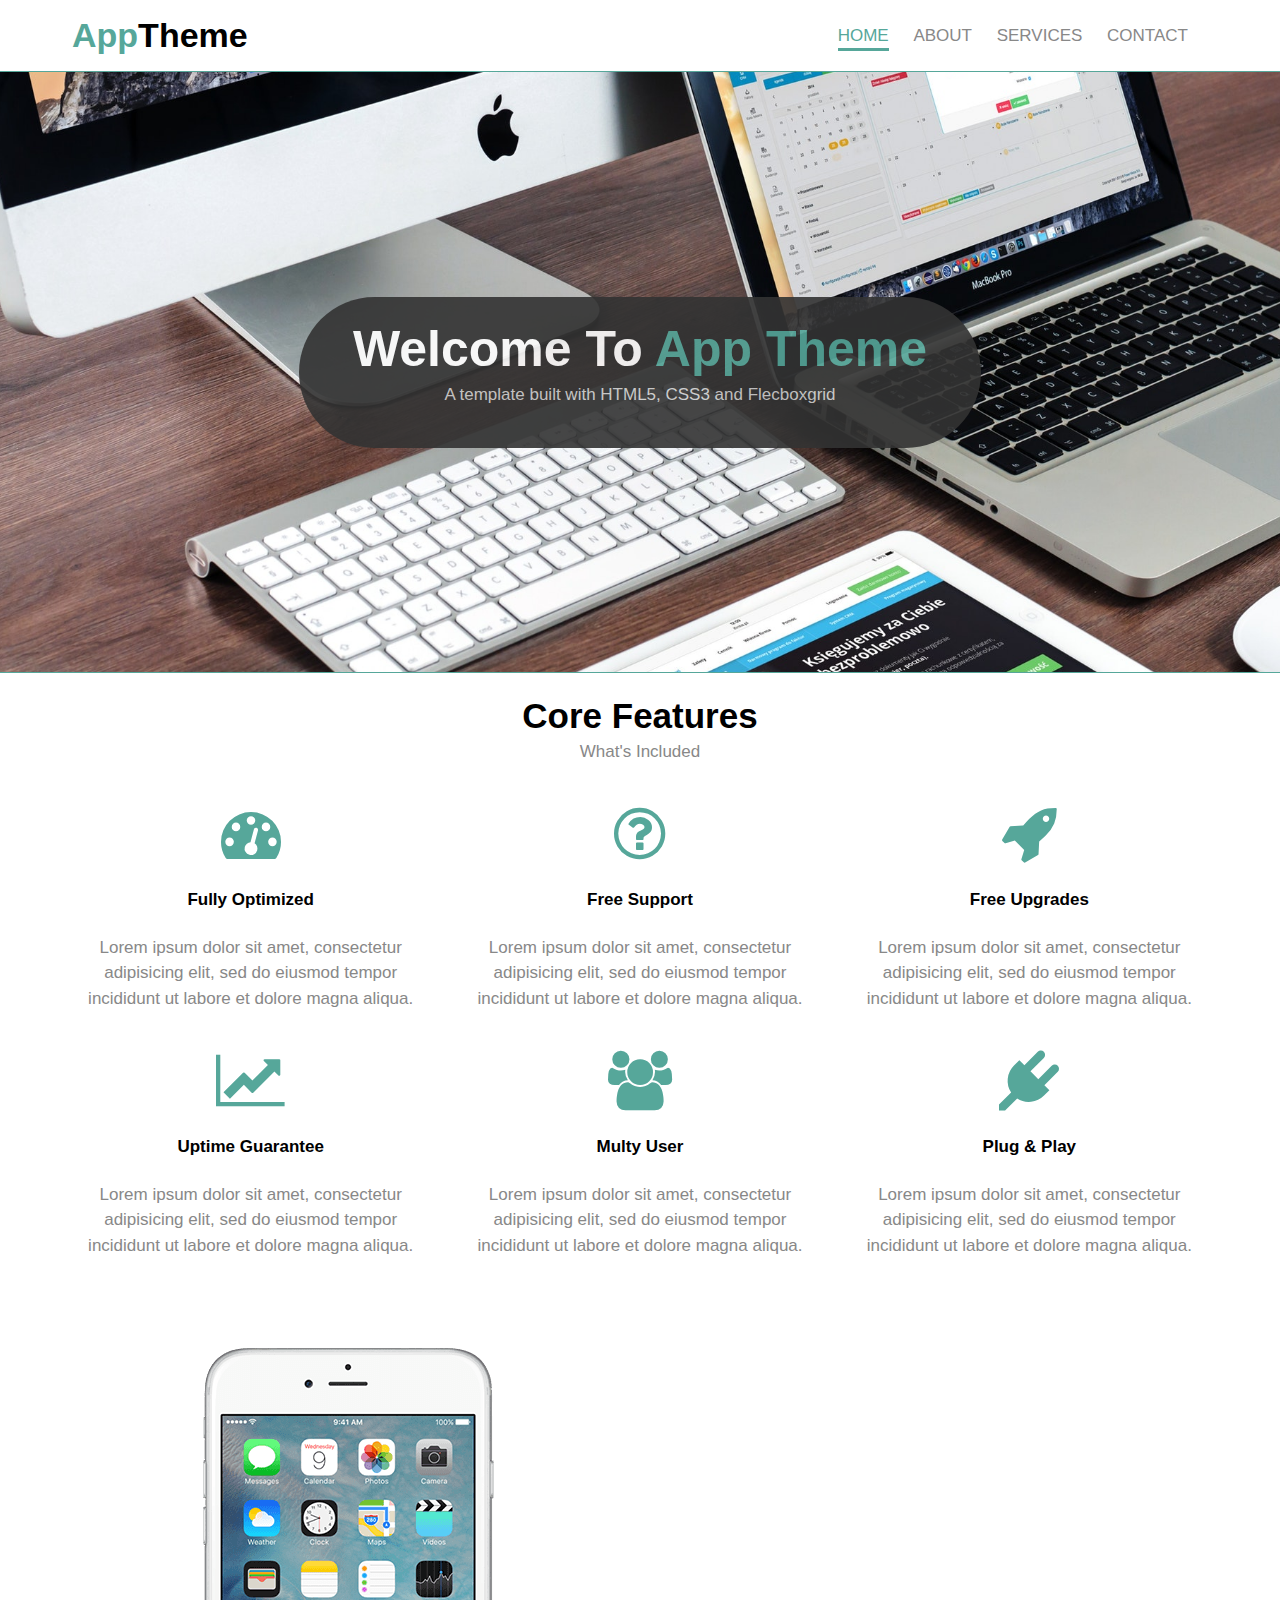
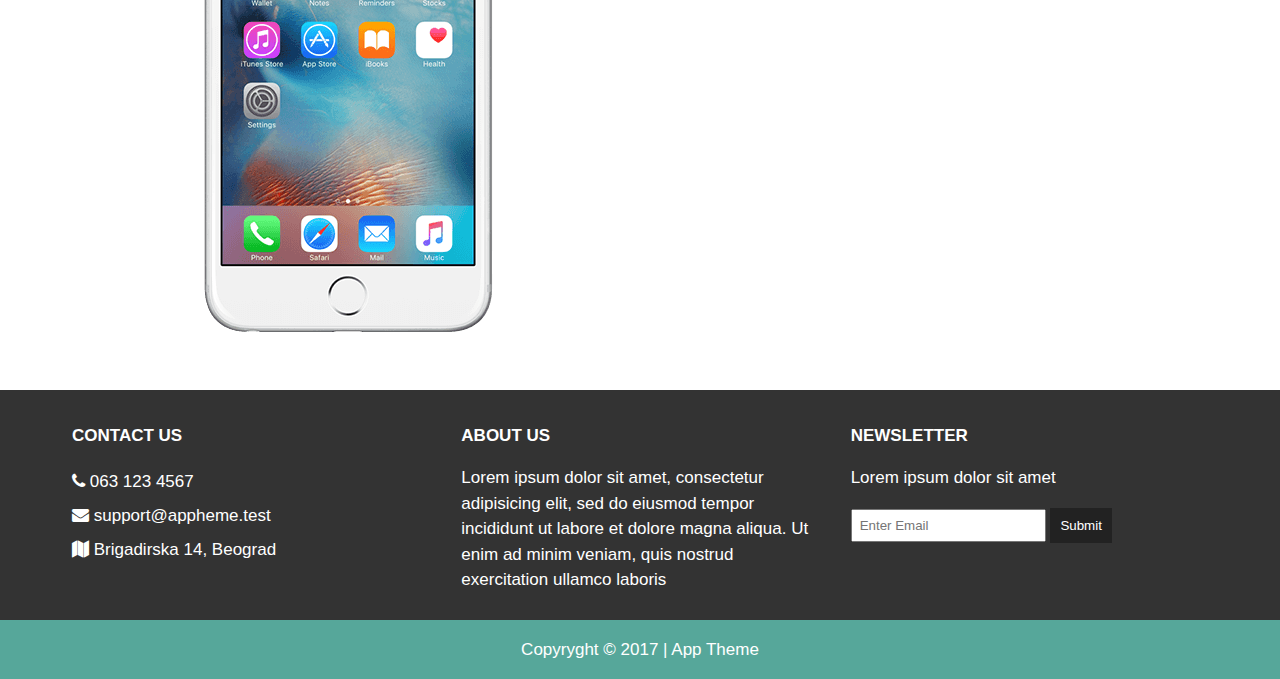
<file: index.html>
<!DOCTYPE html>
<html>
  <head>
    <meta charset="utf-8">
    <title>App Theme</title>
    <link rel="stylesheet" href="css/style.css">
    <link rel="stylesheet" href="css/flexboxgrid.css">
    <link rel="stylesheet" href="css/font-awesome.css">
  </head>
  <body>
    <!--HEADER-->
    <header id="main-header">
  	<div class="container">
    <div class="row end-sm end-md end-lg center-xs middle-xs middle-sm middle-md middle-lg">
      <div class="col-xs-12 col-sm-2 col-md-2 col-lg-2">
        <h1><span class="primary-text">App</span>Theme</h1>
      </div>
      <div class="col-xs-12 col-sm-10 col-md-10 col-lg-10">
        <nav id="navbar">
          <ul>
            <li class="current"><a href="index.html">Home</a></li>
            <li><a href="about.html">About</a></li>
            <li><a href="services.html">Services</a></li>
            <li><a href="contact.html">Contact</a></li>
          </ul>
        </nav>
      </div>
    </div>
  </div>
      </header>

<!--SHOWCASE-->
    <section id="showcase">
      <div class="container">
        <div class="row center-xs center-sm center-md center-lg middle-xs middle-sm middle-sm middle-lg">
        <div class="col-xs-10 col-sm-10 col-md-10 col-lg-7 showcase-content">
          <h1>Welcome To <span class="primary-text">App Theme</span></h1>
          <p>A template built with HTML5, CSS3 and Flecboxgrid</p>
        </div>

        </div>
      </div>
    </section>

<!--FEATURES-->

<section id="features">
  <div class="container">
    <div class="row center-xs center-md center-lg">
      <div class="col-xs-12 col-sm-12 col-md-12 col-lg-12">
        <h2>Core Features</h2>
        <p>What's Included</p>
        <!-- ICON ROW 1 -->
        <div class="row center-xs center-sm center-md center-lg">
          <div class="col-xs-12 col-sm-4 col-md-4 col-lg-4">
            <i class="fa fa-dashboard"></i><br>
            <h4>Fully Optimized</h4>
            <p>Lorem ipsum dolor sit amet, consectetur adipisicing elit, sed do eiusmod tempor incididunt ut labore et dolore magna aliqua.</p>
          </div>
          <div class="col-xs-12 col-sm-4 col-md-4 col-lg-4">
            <i class="fa fa-question-circle-o"></i><br>
            <h4>Free Support</h4>
            <p>Lorem ipsum dolor sit amet, consectetur adipisicing elit, sed do eiusmod tempor incididunt ut labore et dolore magna aliqua.</p>
          </div>
          <div class="col-xs-12 col-sm-4 col-md-4 col-lg-4">
            <i class="fa fa-rocket"></i><br>
            <h4>Free Upgrades</h4>
            <p>Lorem ipsum dolor sit amet, consectetur adipisicing elit, sed do eiusmod tempor incididunt ut labore et dolore magna aliqua.</p>
          </div>
        </div>
        <!-- ICON ROW 2 -->
        <div class="row center-xs center-sm center-md center-lg">
          <div class="col-xs-12 col-sm-4 col-md-4 col-lg-4">
            <i class="fa fa-line-chart"></i><br>
            <h4>Uptime Guarantee</h4>
            <p>Lorem ipsum dolor sit amet, consectetur adipisicing elit, sed do eiusmod tempor incididunt ut labore et dolore magna aliqua.</p>
          </div>
          <div class="col-xs-12 col-sm-4 col-md-4 col-lg-4">
            <i class="fa fa-users"></i><br>
            <h4>Multy User</h4>
            <p>Lorem ipsum dolor sit amet, consectetur adipisicing elit, sed do eiusmod tempor incididunt ut labore et dolore magna aliqua.</p>
          </div>
          <div class="col-xs-12 col-sm-4 col-md-4 col-lg-4">
            <i class="fa fa-plug"></i><br>
            <h4>Plug &amp; Play</h4>
            <p>Lorem ipsum dolor sit amet, consectetur adipisicing elit, sed do eiusmod tempor incididunt ut labore et dolore magna aliqua.</p>
          </div>
        </div>
      </div>
    </div>
  </div>
</section>

<!--INFO-->

<section id="info">
  <div class="container">
    <div class="row center-xs center-sm center-md center-lg middle-xs middle-sm middle-md middle-lg">
<div class="col-xs-12 col-sm-6 col-md-6 col-lg-6">
<img src="img/iphone.png" alt="">
</div>
<div class="col-sx-12 col-sm-6 col-md-6 col-lg-6">
<h2>Core Features</h2>
        <ul>
            <li><i class="fa fa-check"></i> Fully Optimized</li>
            <li><i class="fa fa-check"></i> Free Support</li>
            <li><i class="fa fa-check"></i> Free Upgrades</li>
            <li><i class="fa fa-check"></i> UpTime Guarantee</li>
            <li><i class="fa fa-check"></i> Multiple Users</li>
            <li><i class="fa fa-check"></i> Plug &amp; Play</li>
        </ul>
      </div>
    </div>
  </div>
</section>

<!--COMPANY-->
<section id="company">
  <div class="container">
    <div class="row">
      <div class="col-xs-12 col-sm-4 col-md-4 col-lg-4">
      <h4>Contact Us</h4>
      <ul>
        <li><i class="fa fa-phone"></i> 063 123 4567</li>
        <li><i class="fa fa-envelope"></i> support@appheme.test</li>
        <li><i class="fa fa-map"></i> Brigadirska 14, Beograd</li>
      </ul>
      </div>
      <div class="col-xs-12 col-sm-4 col-md-4 col-lg-4">
      <h4>About Us</h4>
        <p>Lorem ipsum dolor sit amet, consectetur adipisicing elit, sed do eiusmod tempor incididunt ut labore et dolore magna aliqua. Ut enim ad minim veniam, quis nostrud exercitation ullamco laboris</p>
      </div>
      <div class="col-xs-12 col-sm-4 col-md-4 col-lg-4">
      <h4>Newsletter</h4>
        <p>Lorem ipsum dolor sit amet</p>
        <form>
          <input type="text" name="email" placeholder="Enter Email">
          <button type="submit" name="button">Submit</button>
        </form>
      </div>
    </div>
  </div>
</section>

<!--FOOTER-->

<footer id="main-footer">
<div class="container">
  <div class="row center-xs center-sm center-md center-lg">
    <div class="col-xs-12 col-sm-12 col-md-12 col-lg-12">
<p>Copyryght &copy; 2017 | App Theme</p>
    </div>
  </div>
</div>
</footer>

  </body>
</html>
</file>
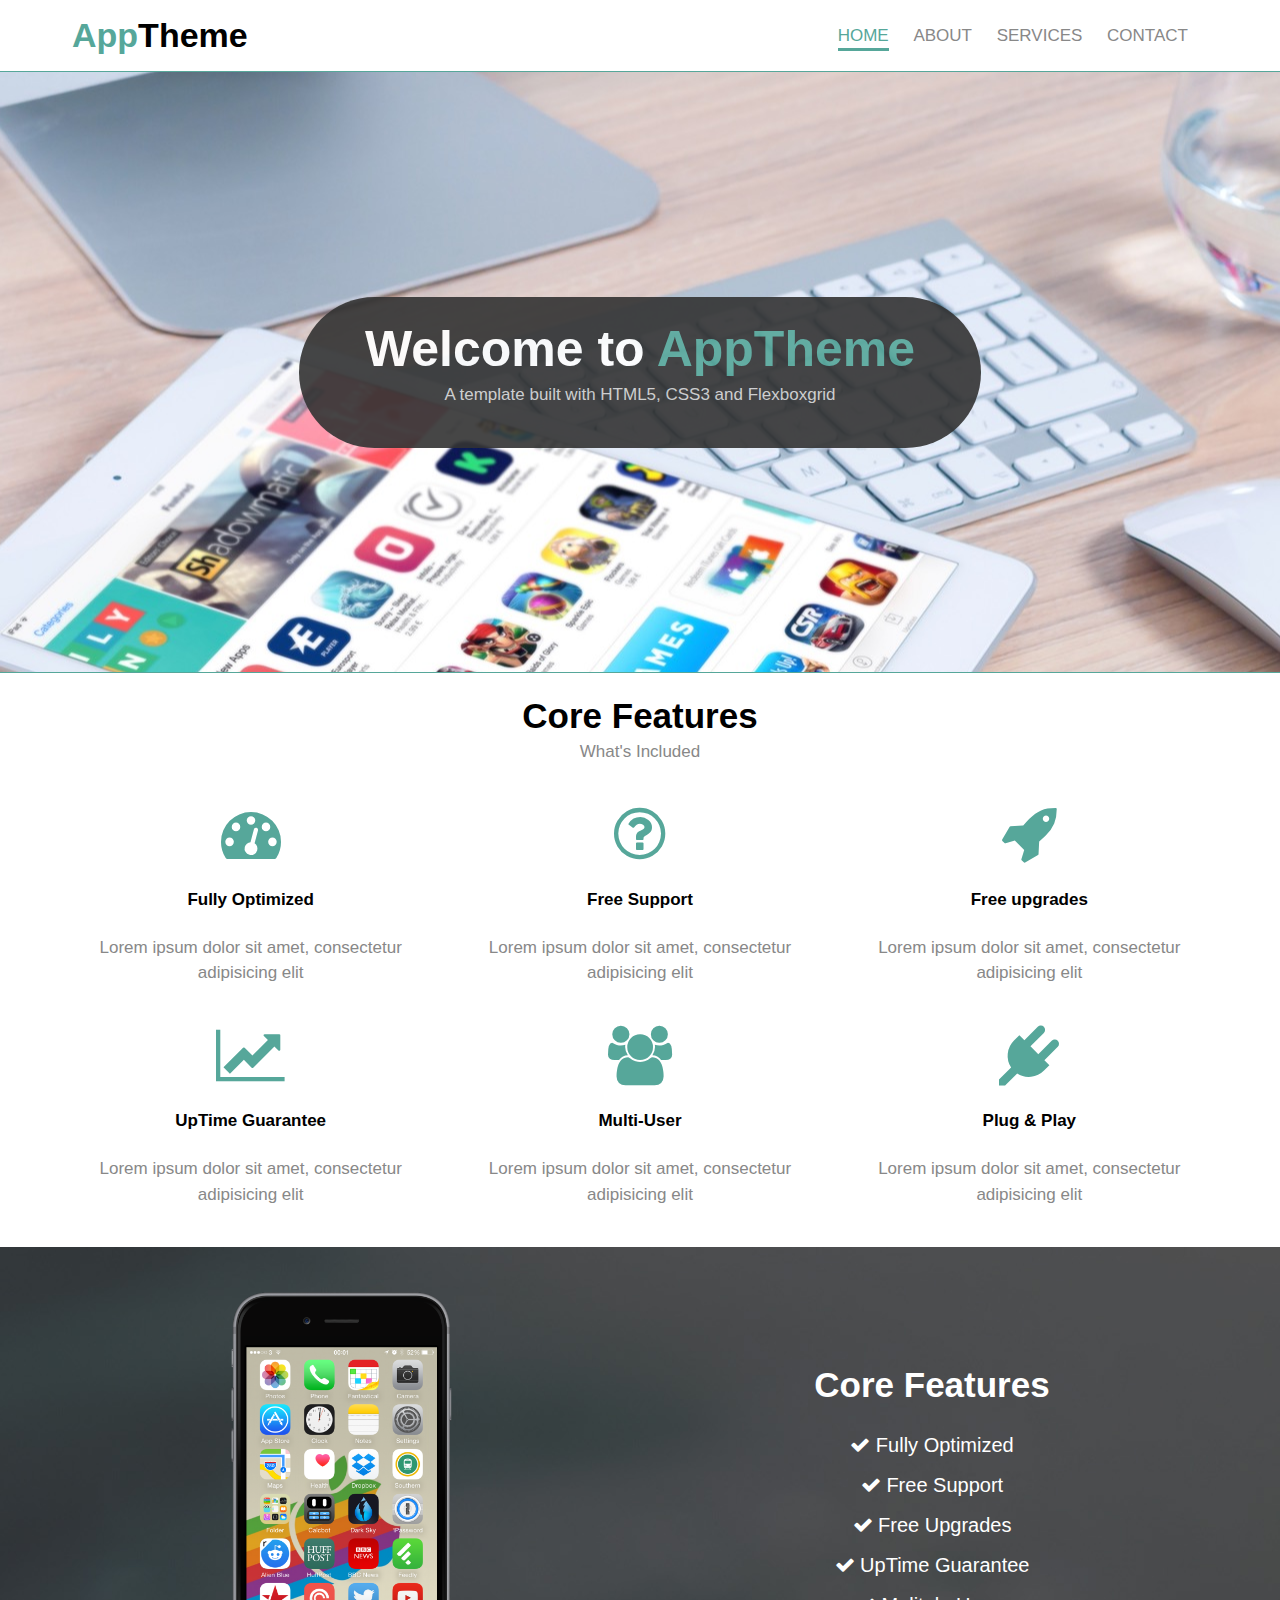
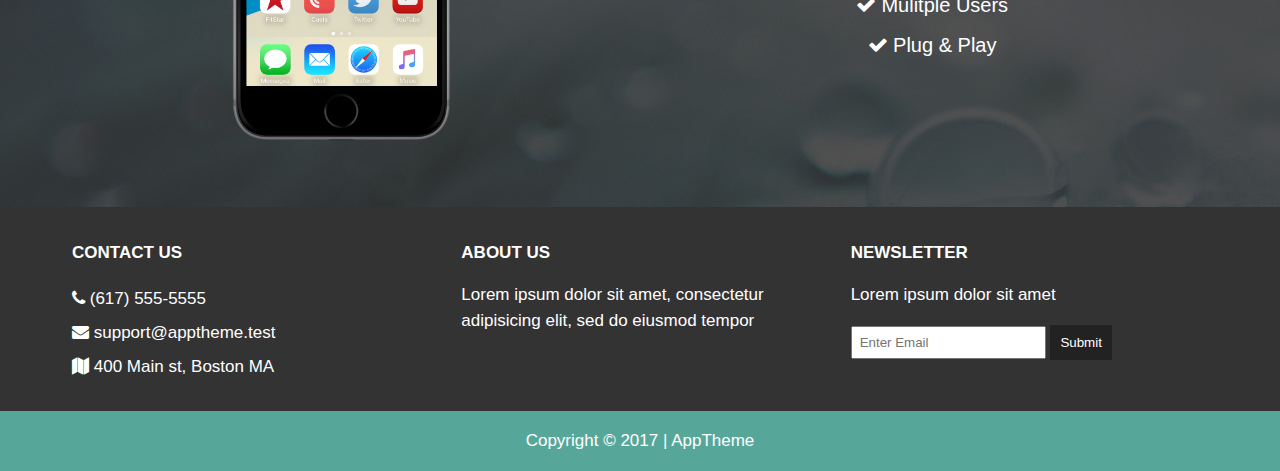
<file: APPTHEME/index.html>
<!DOCTYPE html>
<html>
  <head>
    <meta charset="utf-8">
    <title>AppTheme</title>
    <link rel="stylesheet" href="css/flexboxgrid.css">
    <link rel="stylesheet" href="css/font-awesome.css">
    <link rel="stylesheet" href="css/style.css">
  </head>
  <body>
    <!-- HEADER -->
    <header id="main-header">
      <div class="container">
        <div class="row end-sm end-md end-lg center-xs middle-xs middle-sm middle-md middle-lg">
          <div class="col-xs-12 col-sm-2 col-md-2 col-lg-2">
            <h1><span class="primary-text">App</span>Theme</h1>
          </div>
          <div class="col-xs-12 col-sm-10 col-md-10 col-lg-10">
            <nav id="navbar">
              <ul>
                <li class="current"><a href="index.html">Home</a></li>
                <li><a href="about.html">About</a></li>
                <li><a href="services.html">Services</a></li>
                <li><a href="contact.html">Contact</a></li>
              </ul>
            </nav>
          </div>
        </div>
      </div>
    </header>

    <!-- SHOWCASE -->
    <section id="showcase">
      <div class="container">
        <div class="row center-xs center-sm center-md center-lg middle-xs middle-sm middle-md middle-lg">
          <div class="col-xs-10 col-sm-10 col-md-10 col-lg-7 showcase-content">
            <h1>Welcome to <span class="primary-text">AppTheme</span></h1>
            <p>A template built with HTML5, CSS3 and Flexboxgrid</p>
          </div>
        </div>
      </div>
    </section>

    <!-- FEATURES -->
    <section id="features">
      <div class="container">
        <div class="row center-xs center-sm center-md center-lg">
          <div class="col-xs-12 col-sm-12 col-md-12 col-lg-12">
            <h2>Core Features</h2>
            <p>What's Included</p>
            <!-- ICON ROW 1 -->
            <div class="row center-xs center-sm center-md center-lg">
              <div class="col-xs-12 col-sm-4 col-md-4 col-lg-4">
                <i class="fa fa-dashboard"></i><br>
                <h4>Fully Optimized</h4>
                <p>Lorem ipsum dolor sit amet, consectetur adipisicing elit</p>
              </div>
              <div class="col-xs-12 col-sm-4 col-md-4 col-lg-4">
                <i class="fa fa-question-circle-o"></i><br>
                <h4>Free Support</h4>
                <p>Lorem ipsum dolor sit amet, consectetur adipisicing elit</p>
              </div>
              <div class="col-xs-12 col-sm-4 col-md-4 col-lg-4">
                <i class="fa fa-rocket"></i><br>
                <h4>Free upgrades</h4>
                <p>Lorem ipsum dolor sit amet, consectetur adipisicing elit</p>
              </div>
            </div>

            <!-- ICON ROW 2 -->
            <div class="row center-xs center-sm center-md center-lg">
              <div class="col-xs-12 col-sm-4 col-md-4 col-lg-4">
                <i class="fa fa-line-chart"></i><br>
                <h4>UpTime Guarantee</h4>
                <p>Lorem ipsum dolor sit amet, consectetur adipisicing elit</p>
              </div>
              <div class="col-xs-12 col-sm-4 col-md-4 col-lg-4">
                <i class="fa fa-users"></i><br>
                <h4>Multi-User</h4>
                <p>Lorem ipsum dolor sit amet, consectetur adipisicing elit</p>
              </div>
              <div class="col-xs-12 col-sm-4 col-md-4 col-lg-4">
                <i class="fa fa-plug"></i><br>
                <h4>Plug & Play</h4>
                <p>Lorem ipsum dolor sit amet, consectetur adipisicing elit</p>
              </div>
            </div>
          </div>
        </div>
      </div>
    </section>

    <!-- INFO SECTION -->
    <section id="info">
      <div class="container">
        <div class="row center-xs center-sm center-md center-lg middle-xs middle-sm middle-md middle-lg">
          <div class="col-xs-12 col-sm-6 col-md-6 col-lg-6">
            <img src="images/iphone.png" alt="">
          </div>
          <div class="col-xs-12 col-sm-6 col-md-6 col-lg-6">
            <h2>Core Features</h2>
            <ul>
              <li><i class="fa fa-check"></i> Fully Optimized</li>
              <li><i class="fa fa-check"></i> Free Support</li>
              <li><i class="fa fa-check"></i> Free Upgrades</li>
              <li><i class="fa fa-check"></i> UpTime Guarantee</li>
              <li><i class="fa fa-check"></i> Mulitple Users</li>
              <li><i class="fa fa-check"></i> Plug & Play</li>
            </ul>
          </div>
        </div>
      </div>
    </section>

    <!-- COMPANY -->
    <section id="company">
      <div class="container">
        <div class="row">
          <div class="col-xs-12 col-sm-4 col-md-4 col-lg-4">
            <h4>Contact Us</h4>
            <ul>
              <li><i class="fa fa-phone"></i> (617) 555-5555</li>
              <li><i class="fa fa-envelope"></i> support@apptheme.test</li>
              <li><i class="fa fa-map"></i> 400 Main st, Boston MA</li>
            </ul>
          </div>
          <div class="col-xs-12 col-sm-4 col-md-4 col-lg-4">
            <h4>About Us</h4>
            <p>Lorem ipsum dolor sit amet, consectetur adipisicing elit, sed do eiusmod tempor</p>
          </div>
          <div class="col-xs-12 col-sm-4 col-md-4 col-lg-4">
            <h4>Newsletter</h4>
            <p>Lorem ipsum dolor sit amet</p>
            <form>
              <input type="text" name="email" placeholder="Enter Email">
              <button type="submit" name="button">Submit</button>
            </form>
          </div>
        </div>
      </div>
    </section>

    <!-- FOOTER -->
    <footer id="main-footer">
      <div class="container">
        <div class="row center-xs center-sm center-md center-lg">
          <div class="col-xs-12 col-sm-12 col-md-12 col-lg-12">
            <p>Copyright &copy; 2017 | AppTheme</p>
          </div>
        </div>
      </div>
    </footer>

  </body>
</html>
</file>
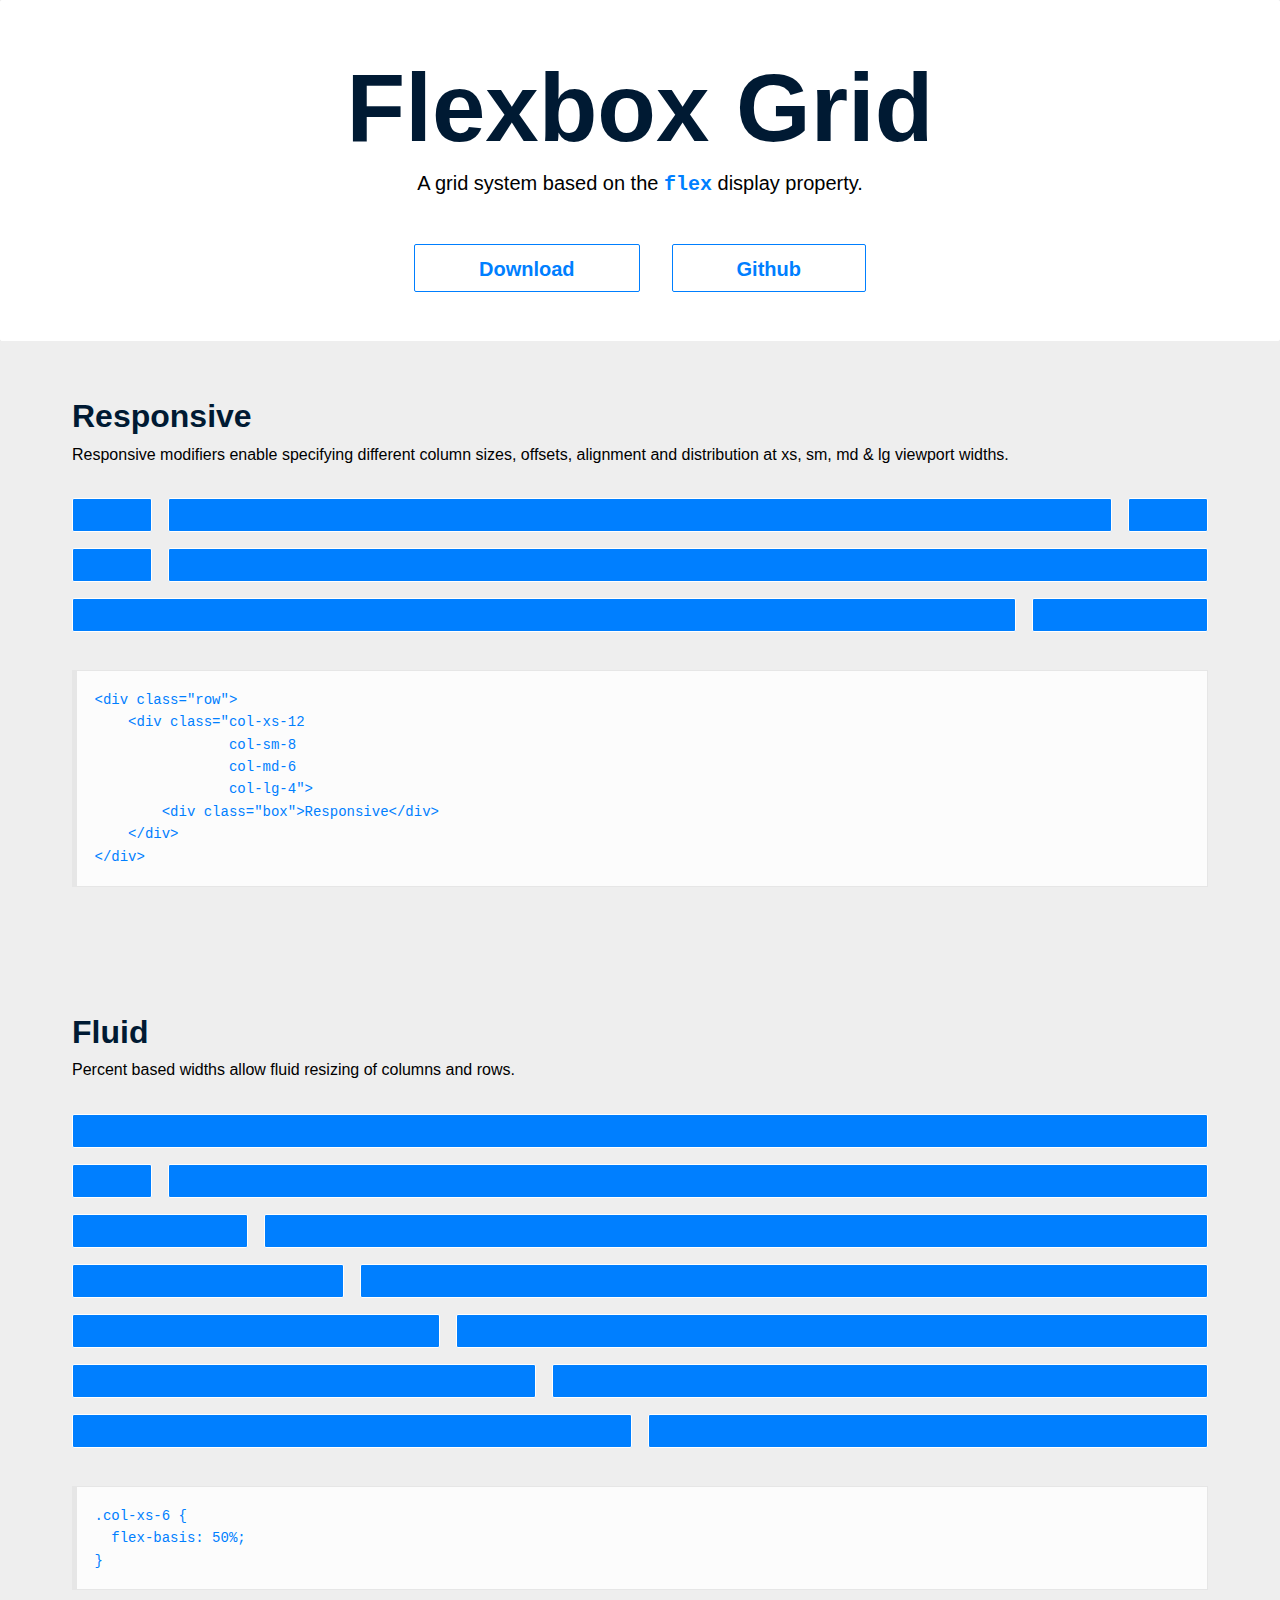
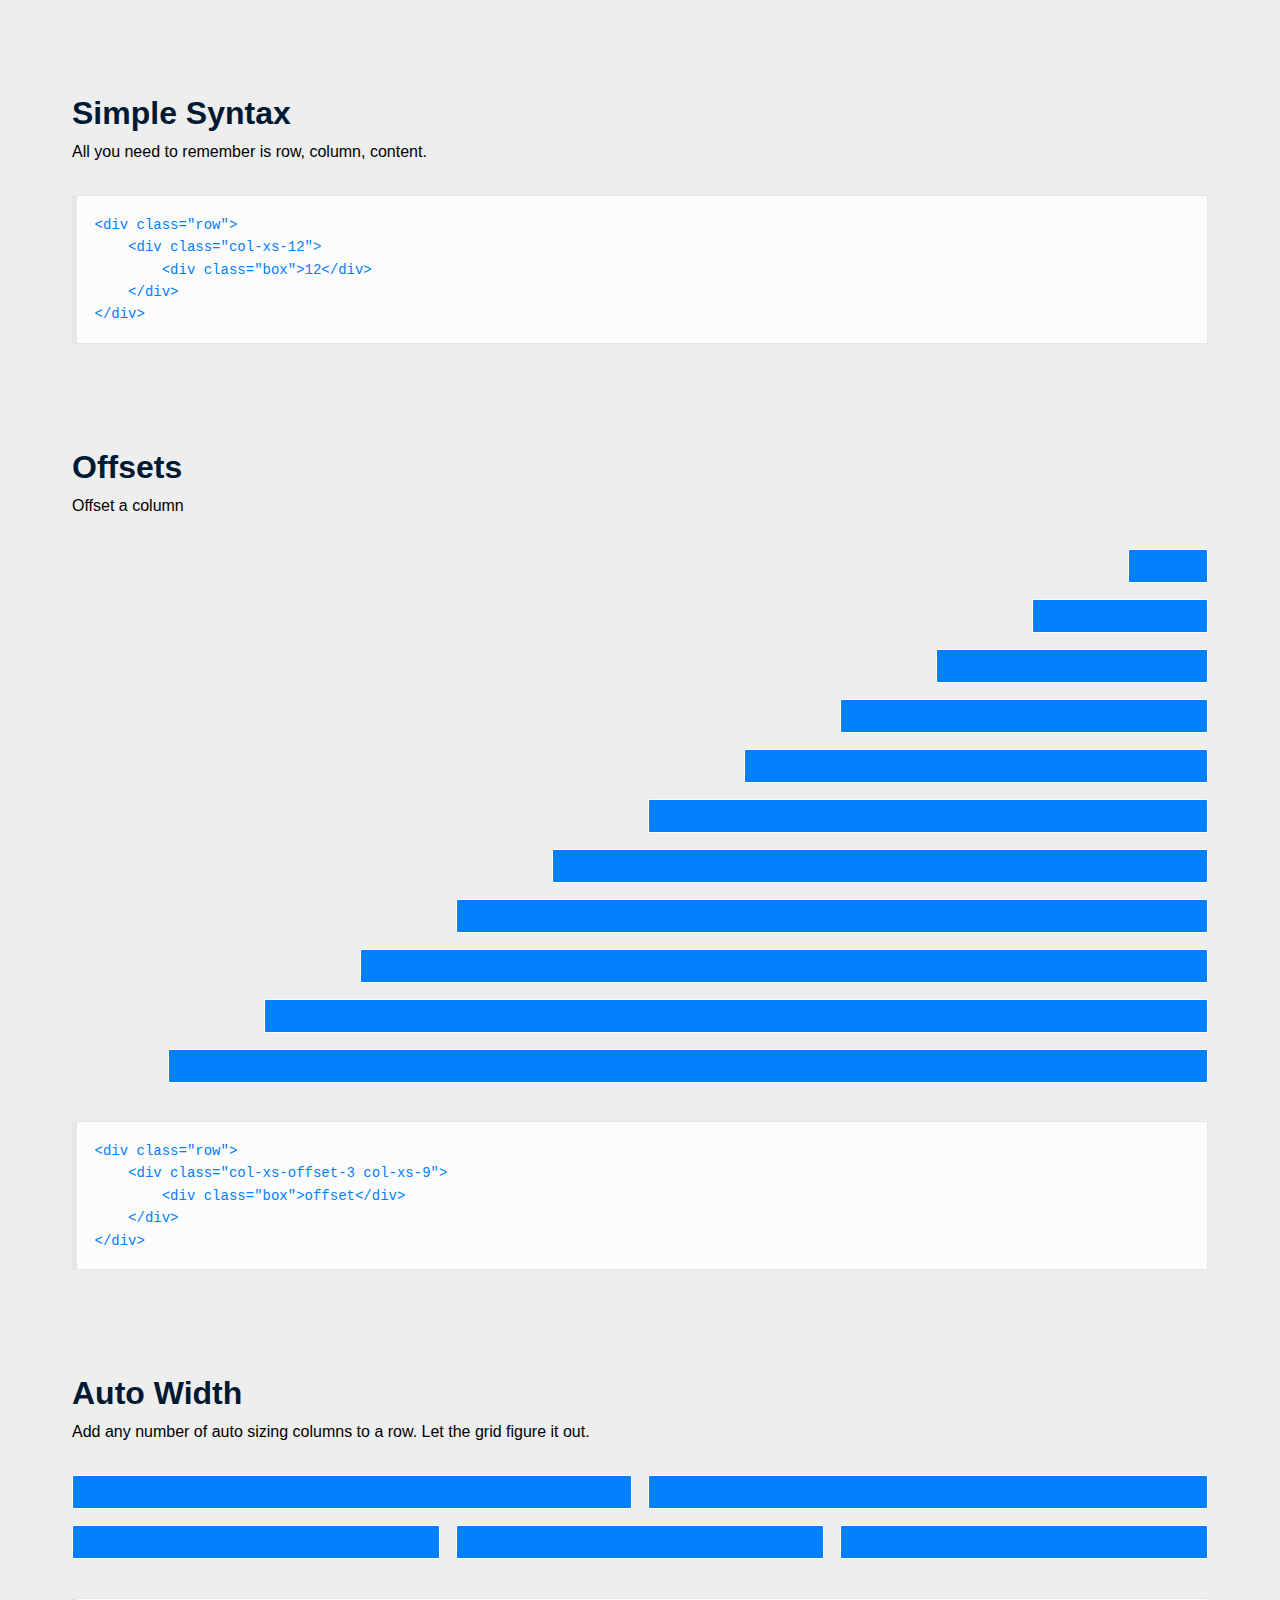
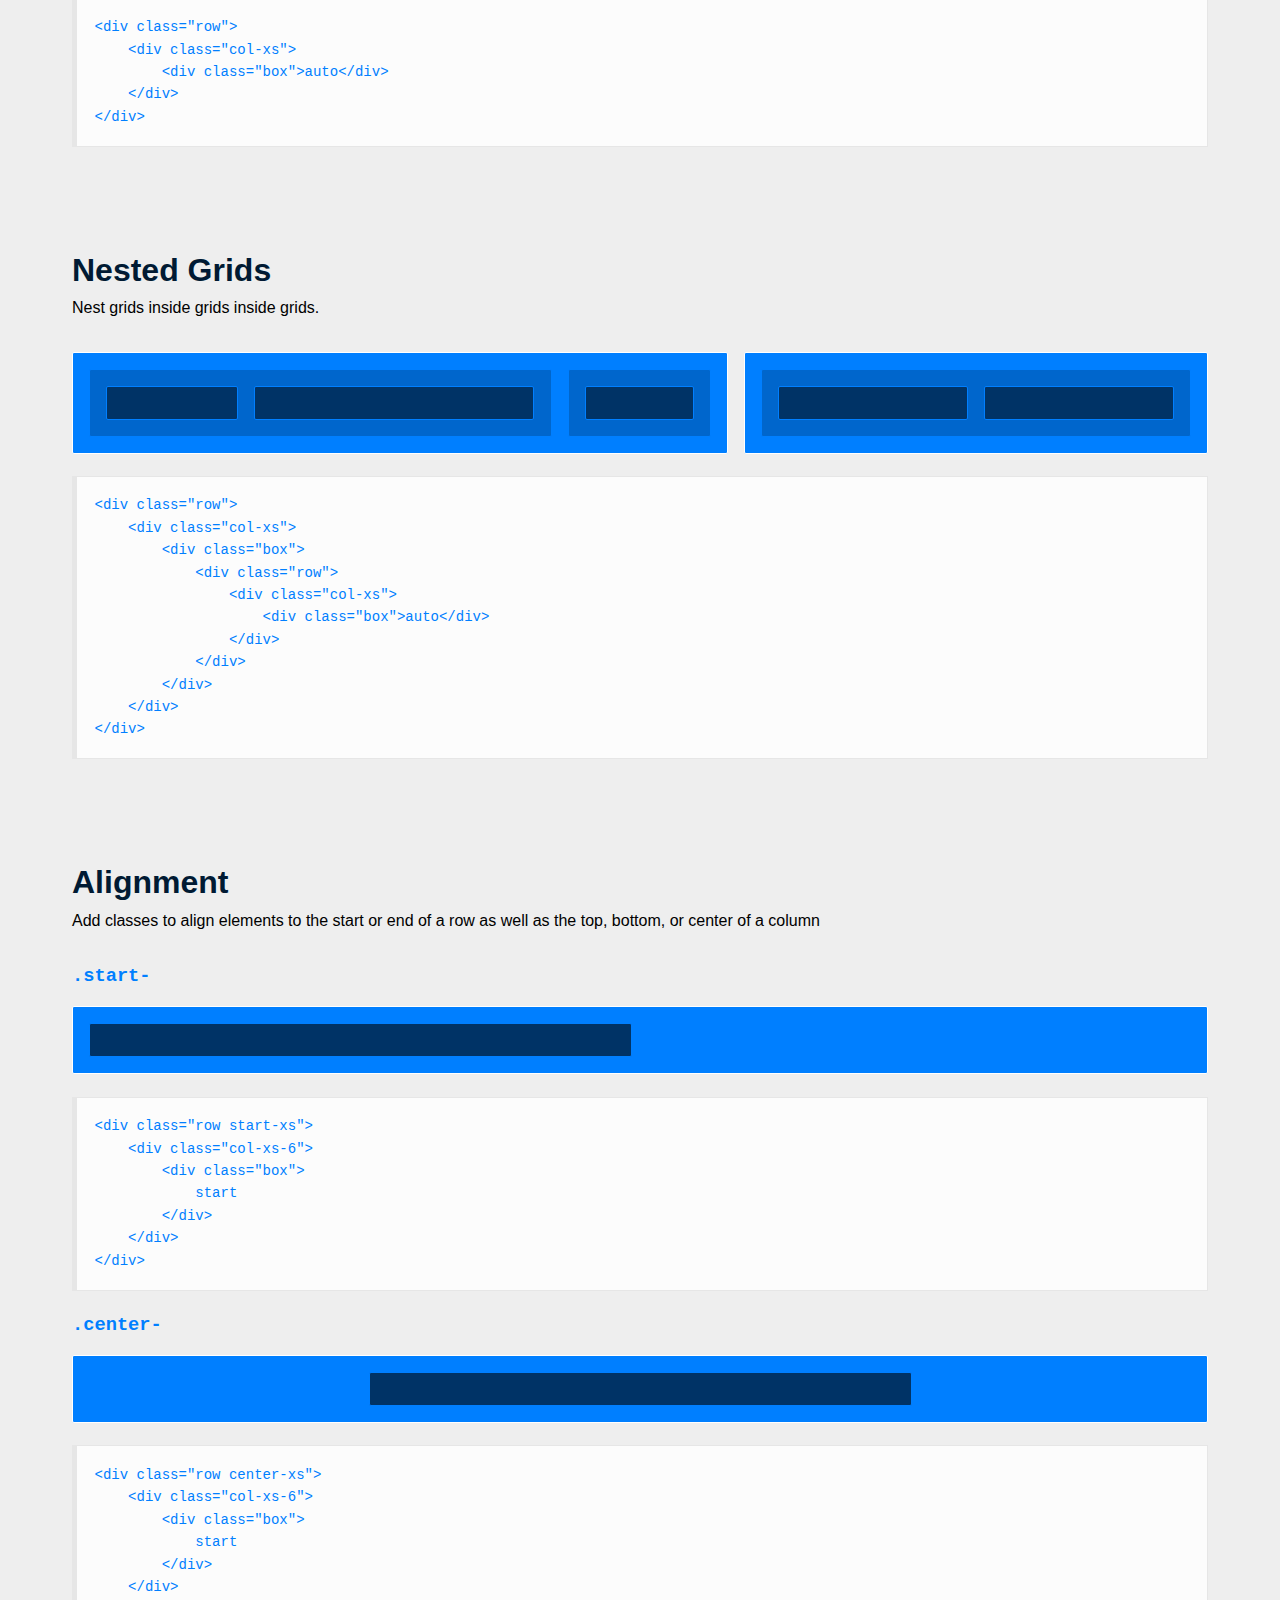
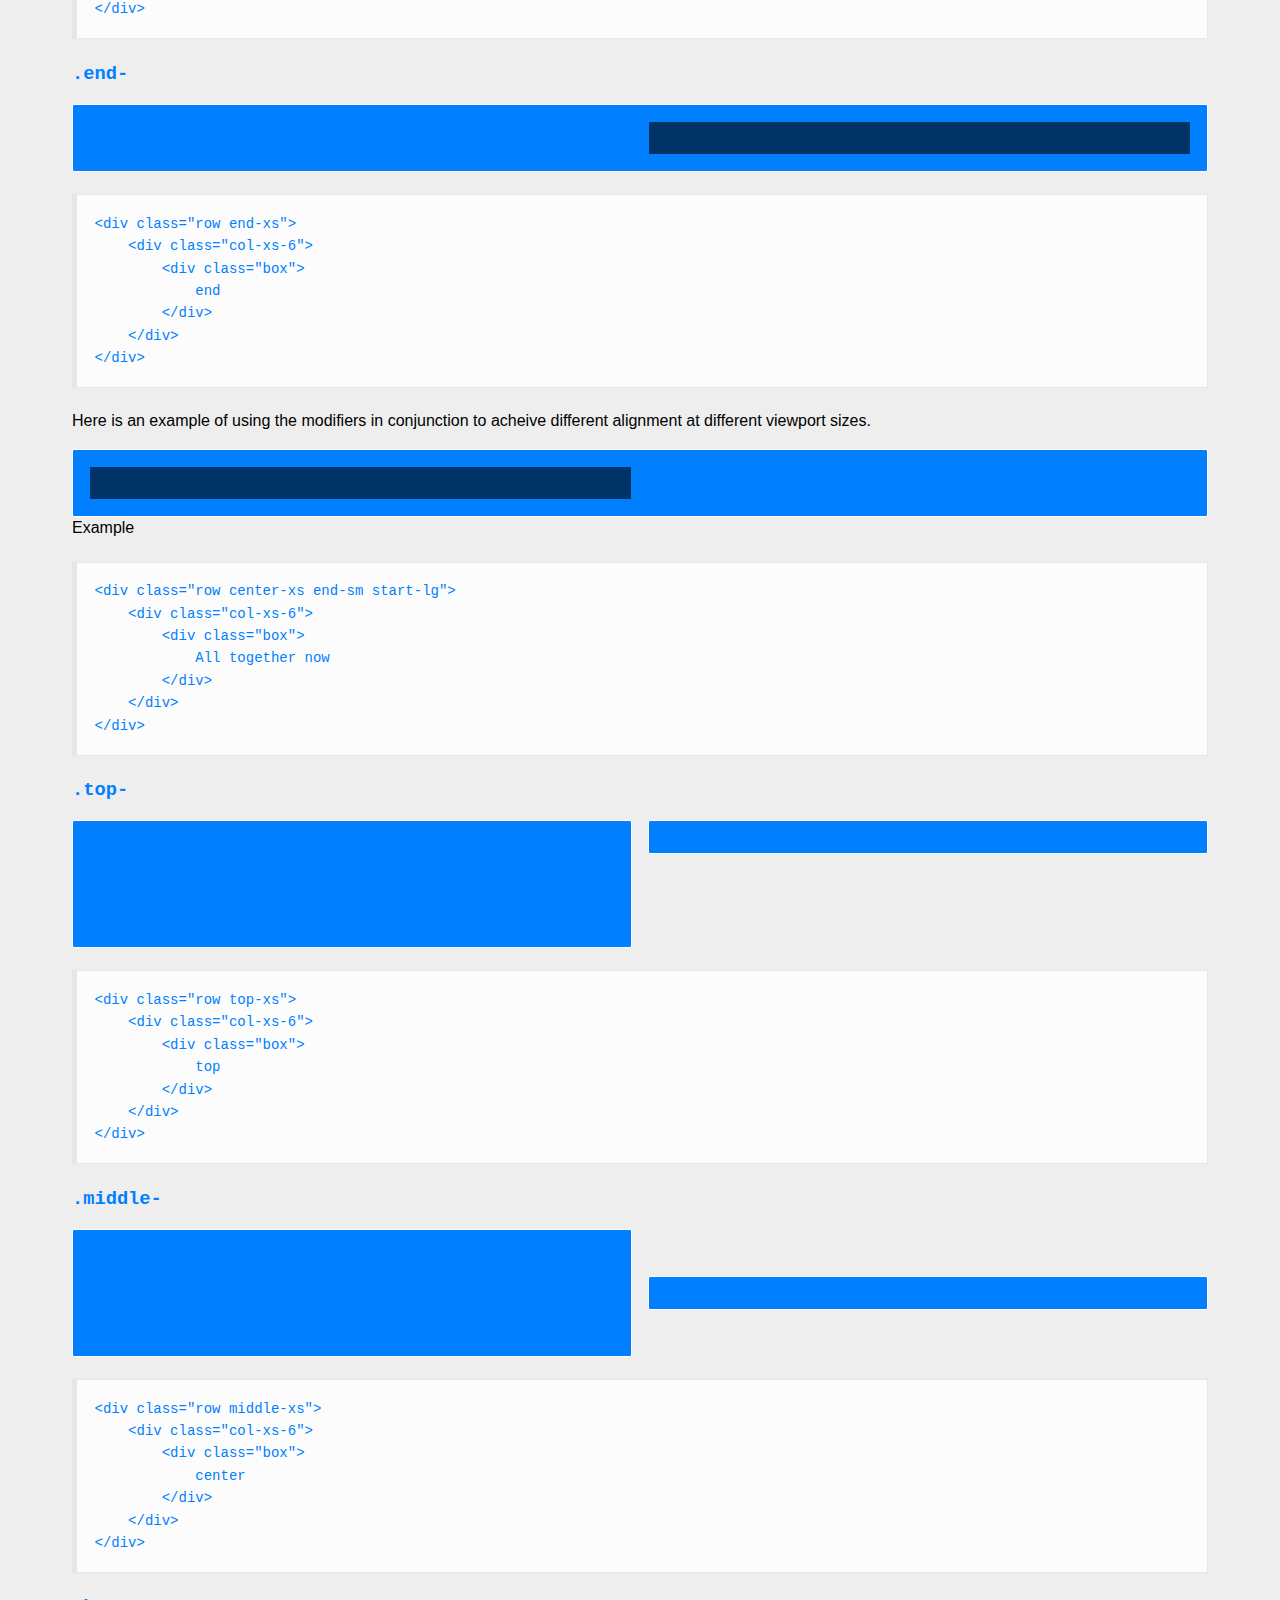
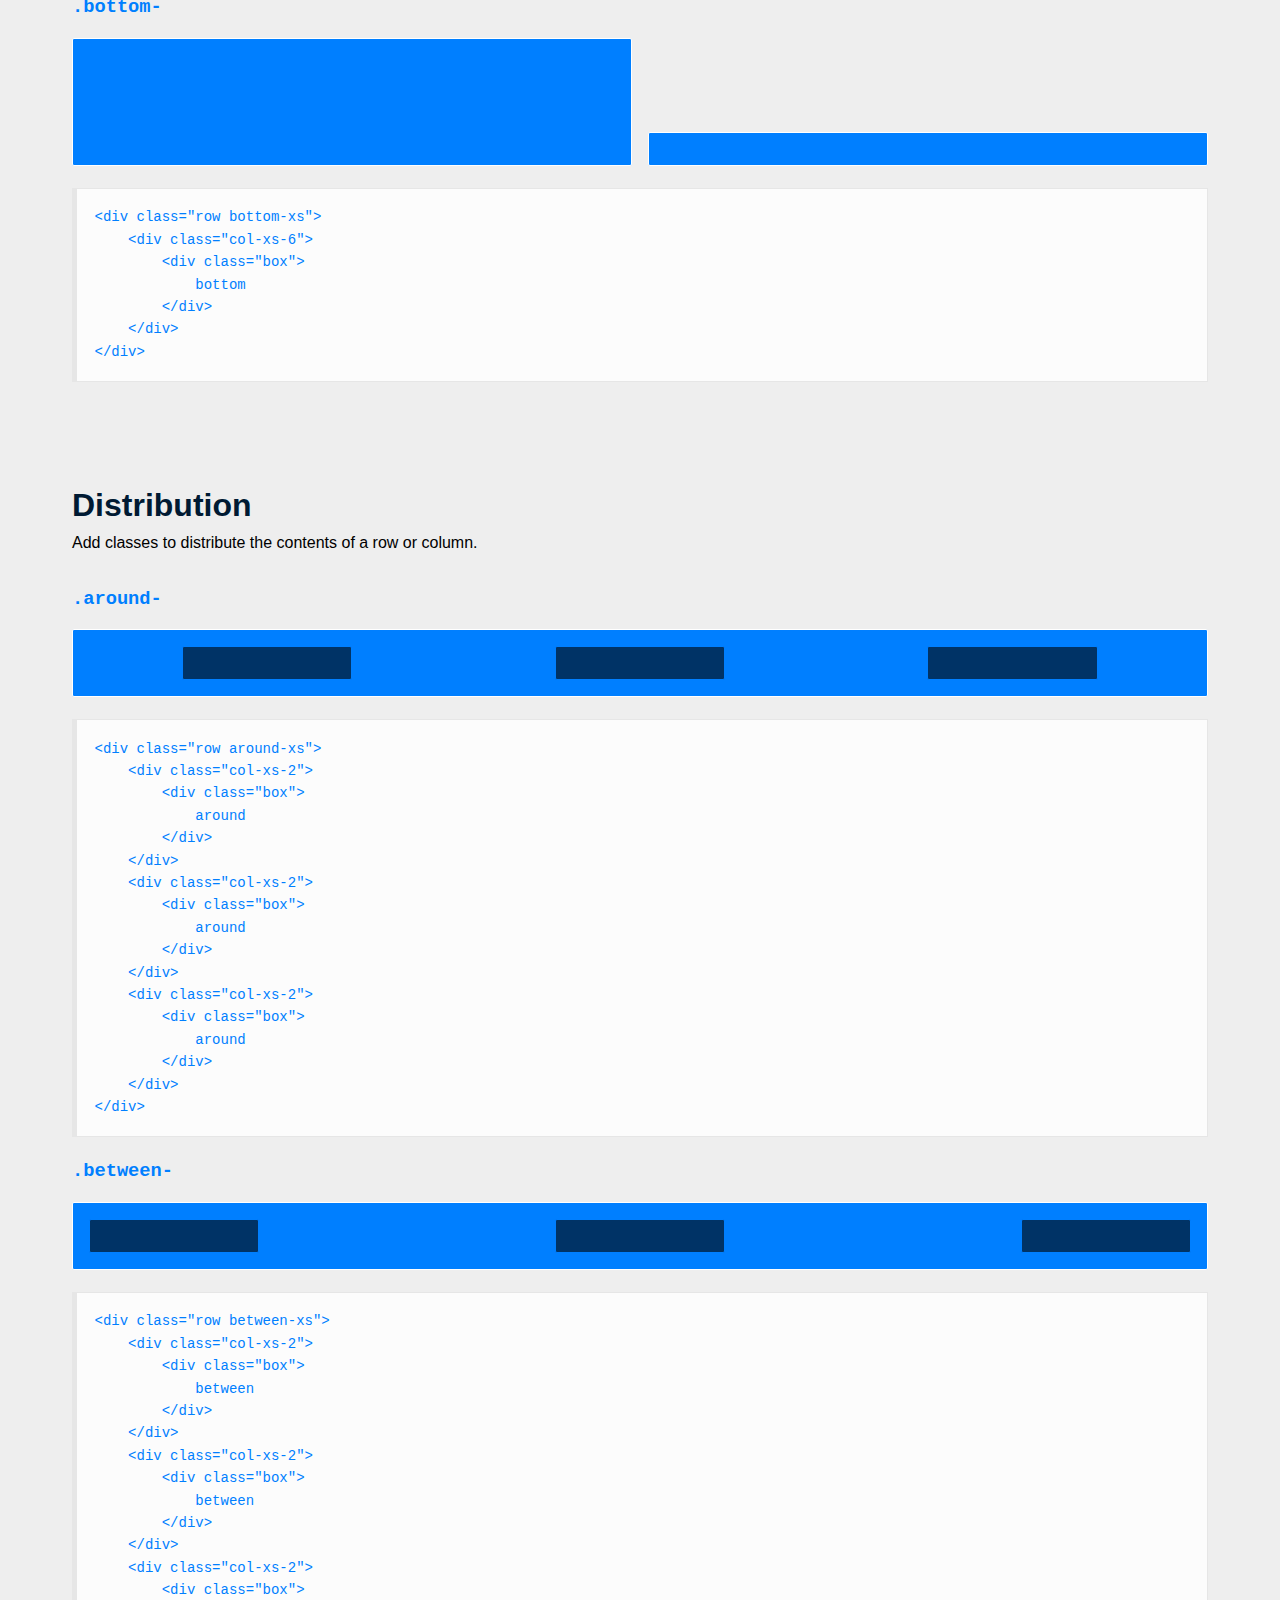
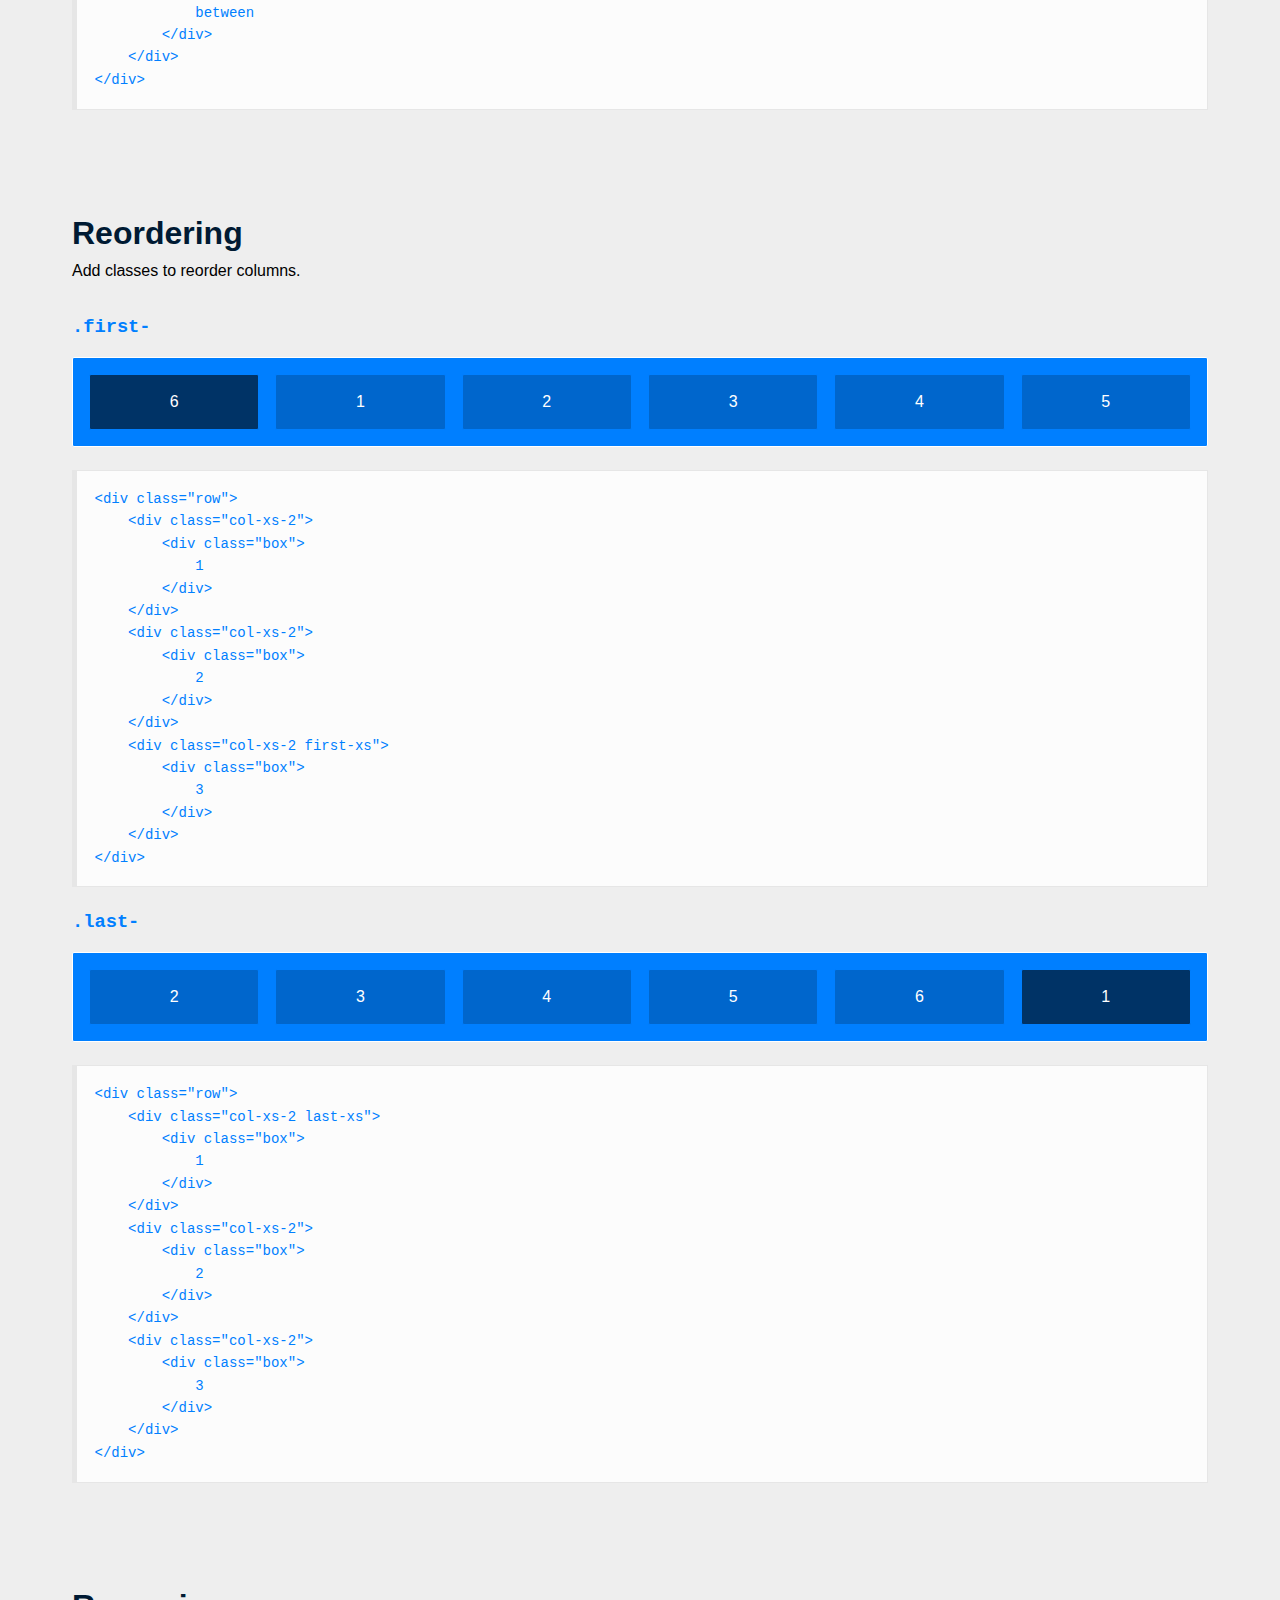
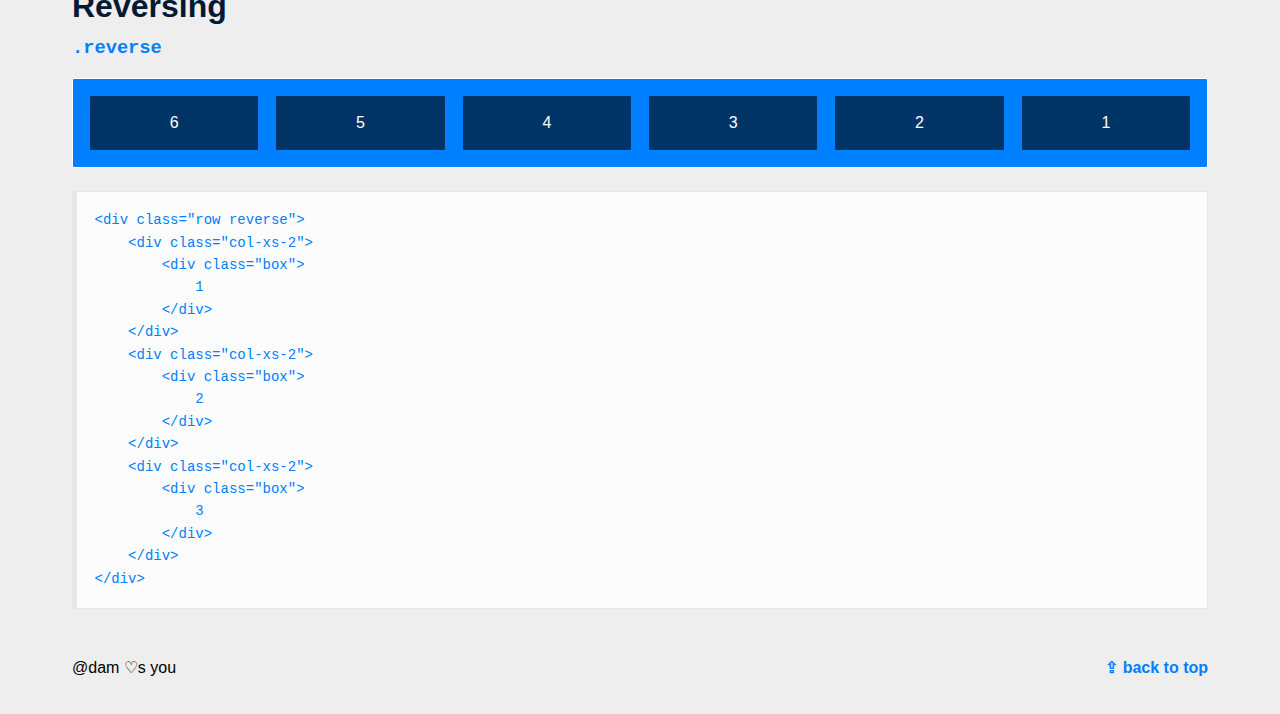
<file: flexboxgrid-6.3.1/index.html>
<!DOCTYPE HTML><html><head><meta charset="utf-8"><meta http-equiv="X-UA-Compatible" content="IE=edge"><title>Flexbox Grid</title><meta name="viewport" content="width=device-width, initial-scale=1"><style>/*! normalize.css v2.1.3 | MIT License | git.io/normalize */article,aside,details,figcaption,figure,footer,header,hgroup,main,nav,section,summary{display:block}audio,canvas,video{display:inline-block}audio:not([controls]){display:none;height:0}[hidden],template{display:none}html{font-family:sans-serif;-ms-text-size-adjust:100%;-webkit-text-size-adjust:100%}a{background:0 0}a:focus{outline:thin dotted}a:active,a:hover{outline:0}h1{font-size:2em;margin:.67em 0}abbr[title]{border-bottom:1px dotted}b,strong{font-weight:700}dfn{font-style:italic}hr{-moz-box-sizing:content-box;box-sizing:content-box;height:0}mark{background:#ff0;color:#000}code,kbd,pre,samp{font-family:monospace,serif;font-size:1em}q{quotes:"\201C" "\201D" "\2018" "\2019"}small{font-size:80%}sub,sup{font-size:75%;line-height:0;position:relative;vertical-align:baseline}sup{top:-.5em}sub{bottom:-.25em}img{border:0}svg:not(:root){overflow:hidden}figure{margin:0}fieldset{border:1px solid silver;margin:0 2px;padding:.35em .625em .75em}legend{border:0;padding:0}button,input,select,textarea{font-family:inherit;font-size:100%;margin:0}button,input{line-height:normal}button,select{text-transform:none}button,html input[type=button],input[type=reset],input[type=submit]{-webkit-appearance:button;cursor:pointer}button[disabled],html input[disabled]{cursor:default}input[type=checkbox],input[type=radio]{box-sizing:border-box;padding:0}input[type=search]{-webkit-appearance:textfield;-moz-box-sizing:content-box;-webkit-box-sizing:content-box;box-sizing:content-box}input[type=search]::-webkit-search-cancel-button,input[type=search]::-webkit-search-decoration{-webkit-appearance:none}button::-moz-focus-inner,input::-moz-focus-inner{border:0;padding:0}textarea{overflow:auto;vertical-align:top}table{border-collapse:collapse;border-spacing:0}body{box-sizing:border-box;padding:0;margin:0;font-size:18px;font-family:HelveticaNeue-Light,"Helvetica Neue Light","Helvetica Neue",Helvetica,Arial,"Lucida Grande",sans-serif;font-weight:400;background:#EEE;line-height:1.4rem}h1,h2,h3,h4,h5,h6{font-family:Gibson,HelveticaNeue-Light,"Helvetica Neue Light","Helvetica Neue",Helvetica,Arial,"Lucida Grande",sans-serif;color:#001A33}h2{font-size:2rem;margin:1rem 0}:focus{outline-color:transparent;outline-style:none}h2+p{margin:0 0 2rem}a{text-decoration:none;color:#007FFF;padding:0 0 .2rem;font-weight:700}a:hover{color:#007FFF}pre{overflow-x:auto;padding:1.25em;border:1px solid #e6e6e6;border-left-width:5px;margin:1.6em 0;font-size:.875em;background:#fcfcfc;white-space:pre;word-wrap:normal}code{color:#007FFF}.layout{display:flex;min-height:100vh;flex-direction:column}.page-nav{box-sizing:border-box;position:fixed;padding:.5rem;width:100%;background:0 0}.page{z-index:0;background:#EEE}.wrap{box-sizing:border-box;max-width:1200px;margin:0 auto}.page-section{padding-top:3rem;margin-bottom:3rem}.page-features{width:100%;background:#001a33;overflow:scroll}.menu-button{position:fixed;top:.75rem;right:.75rem;z-index:1;box-sizing:border-box;padding:.45rem;height:3rem;width:3rem;background:#FFF;border:1px solid transparent;user-select:none}.menu-button:hover{border:1px solid #007FFF;border-radius:2px}.menu-button:active{background:#EEE;border:1px solid transparent}.open{transform:translate3d(-15rem,0,0)}.menu-button-icon{width:2rem;height:2rem}.hero{box-sizing:border-box;padding:2rem;background:#FFF;border:1px solid #FFF;border-radius:2px}.hero-headline{font-size:3rem;white-space:nowrap;margin-bottom:0}.hero-copy{font-size:1rem;margin-bottom:0;padding:0 2rem;text-align:center}.slide-menu{display:block;position:fixed;overflow:auto;top:0;right:0;bottom:0;height:100%;width:250px}.menu{box-sizing:border-box;padding-bottom:5rem;background:#001a33}.menu-header{box-sizing:border-box;padding:3rem 3rem 0;color:#eee}.menu-list{margin:0;padding:0;list-style:none}.menu-list-item{height:3rem;line-height:3rem;font-size:1rem;color:#007FFF;background:0 0;transition:all .2s ease-in}.menu-link{box-sizing:border-box;padding-left:3rem;display:block;color:#007FFF;transition:color .2s ease-in}.menu-link:hover{color:#3298ff;border-bottom:0}.link-top{align-self:flex-end}.button{position:relative;display:inline-block;box-sizing:border-box;min-width:11rem;padding:0 4rem;margin:1rem;height:3rem;line-height:3rem;border:1px solid #007FFF;border-radius:2px;color:#007FFF;font-size:1.25rem;transition:background-color,.15s}.button:hover{background:#39F;border-color:#39F;color:#FFF;text-shadow:0 1px #007FFF}.button:active{background:#007FFF;color:#FFF;border-top:2px solid #06C}.box,.box-first,.box-large,.box-nested,.box-row{position:relative;box-sizing:border-box;min-height:1rem;margin-bottom:0;background:#007FFF;border:1px solid #FFF;border-radius:2px;overflow:hidden;text-align:center;color:#fff}.box-row{margin-bottom:1rem}.box-first{background:#06C;border-color:#007FFF}.box-nested{background:#036;border-color:#007FFF}.box-large{height:8rem}.box-container{box-sizing:border-box;padding:.5rem}.page-footer{box-sizing:border-box;padding-bottom:3rem}.tag{color:#000;font-weight:400}.end{text-align:end}.invisible-xs{display:none;visibility:hidden}.visible-xs{display:block;visibility:visible}@media only screen and (min-width:48rem){body{font-size:16px}.slide-menu{width:25%}.open{transform:translate3d(0,0,0)}.hero-headline{font-size:6rem;margin-bottom:2rem}.hero-copy{font-size:1.25rem;margin-bottom:2rem}.box,.box-first,.box-large,.box-nested,.box-row{padding:1rem}.invisible-md{display:none;visibility:hidden}.visible-md{display:block;visibility:visible}}.container,.container-fluid{margin-right:auto;margin-left:auto}.container-fluid{padding-right:2rem;padding-left:2rem}.row{box-sizing:border-box;display:-webkit-box;display:-ms-flexbox;display:flex;-webkit-box-flex:0;-ms-flex:0 1 auto;flex:0 1 auto;-webkit-box-orient:horizontal;-webkit-box-direction:normal;-ms-flex-direction:row;flex-direction:row;-ms-flex-wrap:wrap;flex-wrap:wrap;margin-right:-.5rem;margin-left:-.5rem}.row.reverse{-webkit-box-orient:horizontal;-webkit-box-direction:reverse;-ms-flex-direction:row-reverse;flex-direction:row-reverse}.col.reverse{-webkit-box-orient:vertical;-webkit-box-direction:reverse;-ms-flex-direction:column-reverse;flex-direction:column-reverse}.col-xs,.col-xs-1,.col-xs-10,.col-xs-11,.col-xs-12,.col-xs-2,.col-xs-3,.col-xs-4,.col-xs-5,.col-xs-6,.col-xs-7,.col-xs-8,.col-xs-9,.col-xs-offset-0,.col-xs-offset-1,.col-xs-offset-10,.col-xs-offset-11,.col-xs-offset-12,.col-xs-offset-2,.col-xs-offset-3,.col-xs-offset-4,.col-xs-offset-5,.col-xs-offset-6,.col-xs-offset-7,.col-xs-offset-8,.col-xs-offset-9{box-sizing:border-box;-webkit-box-flex:0;-ms-flex:0 0 auto;flex:0 0 auto;padding-right:.5rem;padding-left:.5rem}.col-xs{-webkit-box-flex:1;-ms-flex-positive:1;flex-grow:1;-ms-flex-preferred-size:0;flex-basis:0;max-width:100%}.col-xs-1{-ms-flex-preferred-size:8.33333333%;flex-basis:8.33333333%;max-width:8.33333333%}.col-xs-2{-ms-flex-preferred-size:16.66666667%;flex-basis:16.66666667%;max-width:16.66666667%}.col-xs-3{-ms-flex-preferred-size:25%;flex-basis:25%;max-width:25%}.col-xs-4{-ms-flex-preferred-size:33.33333333%;flex-basis:33.33333333%;max-width:33.33333333%}.col-xs-5{-ms-flex-preferred-size:41.66666667%;flex-basis:41.66666667%;max-width:41.66666667%}.col-xs-6{-ms-flex-preferred-size:50%;flex-basis:50%;max-width:50%}.col-xs-7{-ms-flex-preferred-size:58.33333333%;flex-basis:58.33333333%;max-width:58.33333333%}.col-xs-8{-ms-flex-preferred-size:66.66666667%;flex-basis:66.66666667%;max-width:66.66666667%}.col-xs-9{-ms-flex-preferred-size:75%;flex-basis:75%;max-width:75%}.col-xs-10{-ms-flex-preferred-size:83.33333333%;flex-basis:83.33333333%;max-width:83.33333333%}.col-xs-11{-ms-flex-preferred-size:91.66666667%;flex-basis:91.66666667%;max-width:91.66666667%}.col-xs-12{-ms-flex-preferred-size:100%;flex-basis:100%;max-width:100%}.col-xs-offset-0{margin-left:0}.col-xs-offset-1{margin-left:8.33333333%}.col-xs-offset-2{margin-left:16.66666667%}.col-xs-offset-3{margin-left:25%}.col-xs-offset-4{margin-left:33.33333333%}.col-xs-offset-5{margin-left:41.66666667%}.col-xs-offset-6{margin-left:50%}.col-xs-offset-7{margin-left:58.33333333%}.col-xs-offset-8{margin-left:66.66666667%}.col-xs-offset-9{margin-left:75%}.col-xs-offset-10{margin-left:83.33333333%}.col-xs-offset-11{margin-left:91.66666667%}.start-xs{-webkit-box-pack:start;-ms-flex-pack:start;justify-content:flex-start;text-align:start}.center-xs{-webkit-box-pack:center;-ms-flex-pack:center;justify-content:center;text-align:center}.end-xs{-webkit-box-pack:end;-ms-flex-pack:end;justify-content:flex-end;text-align:end}.top-xs{-webkit-box-align:start;-ms-flex-align:start;align-items:flex-start}.middle-xs{-webkit-box-align:center;-ms-flex-align:center;align-items:center}.bottom-xs{-webkit-box-align:end;-ms-flex-align:end;align-items:flex-end}.around-xs{-ms-flex-pack:distribute;justify-content:space-around}.between-xs{-webkit-box-pack:justify;-ms-flex-pack:justify;justify-content:space-between}.first-xs{-webkit-box-ordinal-group:0;-ms-flex-order:-1;order:-1}.last-xs{-webkit-box-ordinal-group:2;-ms-flex-order:1;order:1}@media only screen and (min-width:48em){.container{width:49rem}.col-sm,.col-sm-1,.col-sm-10,.col-sm-11,.col-sm-12,.col-sm-2,.col-sm-3,.col-sm-4,.col-sm-5,.col-sm-6,.col-sm-7,.col-sm-8,.col-sm-9,.col-sm-offset-0,.col-sm-offset-1,.col-sm-offset-10,.col-sm-offset-11,.col-sm-offset-12,.col-sm-offset-2,.col-sm-offset-3,.col-sm-offset-4,.col-sm-offset-5,.col-sm-offset-6,.col-sm-offset-7,.col-sm-offset-8,.col-sm-offset-9{box-sizing:border-box;-webkit-box-flex:0;-ms-flex:0 0 auto;flex:0 0 auto;padding-right:.5rem;padding-left:.5rem}.col-sm{-webkit-box-flex:1;-ms-flex-positive:1;flex-grow:1;-ms-flex-preferred-size:0;flex-basis:0;max-width:100%}.col-sm-1{-ms-flex-preferred-size:8.33333333%;flex-basis:8.33333333%;max-width:8.33333333%}.col-sm-2{-ms-flex-preferred-size:16.66666667%;flex-basis:16.66666667%;max-width:16.66666667%}.col-sm-3{-ms-flex-preferred-size:25%;flex-basis:25%;max-width:25%}.col-sm-4{-ms-flex-preferred-size:33.33333333%;flex-basis:33.33333333%;max-width:33.33333333%}.col-sm-5{-ms-flex-preferred-size:41.66666667%;flex-basis:41.66666667%;max-width:41.66666667%}.col-sm-6{-ms-flex-preferred-size:50%;flex-basis:50%;max-width:50%}.col-sm-7{-ms-flex-preferred-size:58.33333333%;flex-basis:58.33333333%;max-width:58.33333333%}.col-sm-8{-ms-flex-preferred-size:66.66666667%;flex-basis:66.66666667%;max-width:66.66666667%}.col-sm-9{-ms-flex-preferred-size:75%;flex-basis:75%;max-width:75%}.col-sm-10{-ms-flex-preferred-size:83.33333333%;flex-basis:83.33333333%;max-width:83.33333333%}.col-sm-11{-ms-flex-preferred-size:91.66666667%;flex-basis:91.66666667%;max-width:91.66666667%}.col-sm-12{-ms-flex-preferred-size:100%;flex-basis:100%;max-width:100%}.col-sm-offset-0{margin-left:0}.col-sm-offset-1{margin-left:8.33333333%}.col-sm-offset-2{margin-left:16.66666667%}.col-sm-offset-3{margin-left:25%}.col-sm-offset-4{margin-left:33.33333333%}.col-sm-offset-5{margin-left:41.66666667%}.col-sm-offset-6{margin-left:50%}.col-sm-offset-7{margin-left:58.33333333%}.col-sm-offset-8{margin-left:66.66666667%}.col-sm-offset-9{margin-left:75%}.col-sm-offset-10{margin-left:83.33333333%}.col-sm-offset-11{margin-left:91.66666667%}.start-sm{-webkit-box-pack:start;-ms-flex-pack:start;justify-content:flex-start;text-align:start}.center-sm{-webkit-box-pack:center;-ms-flex-pack:center;justify-content:center;text-align:center}.end-sm{-webkit-box-pack:end;-ms-flex-pack:end;justify-content:flex-end;text-align:end}.top-sm{-webkit-box-align:start;-ms-flex-align:start;align-items:flex-start}.middle-sm{-webkit-box-align:center;-ms-flex-align:center;align-items:center}.bottom-sm{-webkit-box-align:end;-ms-flex-align:end;align-items:flex-end}.around-sm{-ms-flex-pack:distribute;justify-content:space-around}.between-sm{-webkit-box-pack:justify;-ms-flex-pack:justify;justify-content:space-between}.first-sm{-webkit-box-ordinal-group:0;-ms-flex-order:-1;order:-1}.last-sm{-webkit-box-ordinal-group:2;-ms-flex-order:1;order:1}}@media only screen and (min-width:64em){.container{width:65rem}.col-md,.col-md-1,.col-md-10,.col-md-11,.col-md-12,.col-md-2,.col-md-3,.col-md-4,.col-md-5,.col-md-6,.col-md-7,.col-md-8,.col-md-9,.col-md-offset-0,.col-md-offset-1,.col-md-offset-10,.col-md-offset-11,.col-md-offset-12,.col-md-offset-2,.col-md-offset-3,.col-md-offset-4,.col-md-offset-5,.col-md-offset-6,.col-md-offset-7,.col-md-offset-8,.col-md-offset-9{box-sizing:border-box;-webkit-box-flex:0;-ms-flex:0 0 auto;flex:0 0 auto;padding-right:.5rem;padding-left:.5rem}.col-md{-webkit-box-flex:1;-ms-flex-positive:1;flex-grow:1;-ms-flex-preferred-size:0;flex-basis:0;max-width:100%}.col-md-1{-ms-flex-preferred-size:8.33333333%;flex-basis:8.33333333%;max-width:8.33333333%}.col-md-2{-ms-flex-preferred-size:16.66666667%;flex-basis:16.66666667%;max-width:16.66666667%}.col-md-3{-ms-flex-preferred-size:25%;flex-basis:25%;max-width:25%}.col-md-4{-ms-flex-preferred-size:33.33333333%;flex-basis:33.33333333%;max-width:33.33333333%}.col-md-5{-ms-flex-preferred-size:41.66666667%;flex-basis:41.66666667%;max-width:41.66666667%}.col-md-6{-ms-flex-preferred-size:50%;flex-basis:50%;max-width:50%}.col-md-7{-ms-flex-preferred-size:58.33333333%;flex-basis:58.33333333%;max-width:58.33333333%}.col-md-8{-ms-flex-preferred-size:66.66666667%;flex-basis:66.66666667%;max-width:66.66666667%}.col-md-9{-ms-flex-preferred-size:75%;flex-basis:75%;max-width:75%}.col-md-10{-ms-flex-preferred-size:83.33333333%;flex-basis:83.33333333%;max-width:83.33333333%}.col-md-11{-ms-flex-preferred-size:91.66666667%;flex-basis:91.66666667%;max-width:91.66666667%}.col-md-12{-ms-flex-preferred-size:100%;flex-basis:100%;max-width:100%}.col-md-offset-0{margin-left:0}.col-md-offset-1{margin-left:8.33333333%}.col-md-offset-2{margin-left:16.66666667%}.col-md-offset-3{margin-left:25%}.col-md-offset-4{margin-left:33.33333333%}.col-md-offset-5{margin-left:41.66666667%}.col-md-offset-6{margin-left:50%}.col-md-offset-7{margin-left:58.33333333%}.col-md-offset-8{margin-left:66.66666667%}.col-md-offset-9{margin-left:75%}.col-md-offset-10{margin-left:83.33333333%}.col-md-offset-11{margin-left:91.66666667%}.start-md{-webkit-box-pack:start;-ms-flex-pack:start;justify-content:flex-start;text-align:start}.center-md{-webkit-box-pack:center;-ms-flex-pack:center;justify-content:center;text-align:center}.end-md{-webkit-box-pack:end;-ms-flex-pack:end;justify-content:flex-end;text-align:end}.top-md{-webkit-box-align:start;-ms-flex-align:start;align-items:flex-start}.middle-md{-webkit-box-align:center;-ms-flex-align:center;align-items:center}.bottom-md{-webkit-box-align:end;-ms-flex-align:end;align-items:flex-end}.around-md{-ms-flex-pack:distribute;justify-content:space-around}.between-md{-webkit-box-pack:justify;-ms-flex-pack:justify;justify-content:space-between}.first-md{-webkit-box-ordinal-group:0;-ms-flex-order:-1;order:-1}.last-md{-webkit-box-ordinal-group:2;-ms-flex-order:1;order:1}}@media only screen and (min-width:75em){.container{width:76rem}.col-lg,.col-lg-1,.col-lg-10,.col-lg-11,.col-lg-12,.col-lg-2,.col-lg-3,.col-lg-4,.col-lg-5,.col-lg-6,.col-lg-7,.col-lg-8,.col-lg-9,.col-lg-offset-0,.col-lg-offset-1,.col-lg-offset-10,.col-lg-offset-11,.col-lg-offset-12,.col-lg-offset-2,.col-lg-offset-3,.col-lg-offset-4,.col-lg-offset-5,.col-lg-offset-6,.col-lg-offset-7,.col-lg-offset-8,.col-lg-offset-9{box-sizing:border-box;-webkit-box-flex:0;-ms-flex:0 0 auto;flex:0 0 auto;padding-right:.5rem;padding-left:.5rem}.col-lg{-webkit-box-flex:1;-ms-flex-positive:1;flex-grow:1;-ms-flex-preferred-size:0;flex-basis:0;max-width:100%}.col-lg-1{-ms-flex-preferred-size:8.33333333%;flex-basis:8.33333333%;max-width:8.33333333%}.col-lg-2{-ms-flex-preferred-size:16.66666667%;flex-basis:16.66666667%;max-width:16.66666667%}.col-lg-3{-ms-flex-preferred-size:25%;flex-basis:25%;max-width:25%}.col-lg-4{-ms-flex-preferred-size:33.33333333%;flex-basis:33.33333333%;max-width:33.33333333%}.col-lg-5{-ms-flex-preferred-size:41.66666667%;flex-basis:41.66666667%;max-width:41.66666667%}.col-lg-6{-ms-flex-preferred-size:50%;flex-basis:50%;max-width:50%}.col-lg-7{-ms-flex-preferred-size:58.33333333%;flex-basis:58.33333333%;max-width:58.33333333%}.col-lg-8{-ms-flex-preferred-size:66.66666667%;flex-basis:66.66666667%;max-width:66.66666667%}.col-lg-9{-ms-flex-preferred-size:75%;flex-basis:75%;max-width:75%}.col-lg-10{-ms-flex-preferred-size:83.33333333%;flex-basis:83.33333333%;max-width:83.33333333%}.col-lg-11{-ms-flex-preferred-size:91.66666667%;flex-basis:91.66666667%;max-width:91.66666667%}.col-lg-12{-ms-flex-preferred-size:100%;flex-basis:100%;max-width:100%}.col-lg-offset-0{margin-left:0}.col-lg-offset-1{margin-left:8.33333333%}.col-lg-offset-2{margin-left:16.66666667%}.col-lg-offset-3{margin-left:25%}.col-lg-offset-4{margin-left:33.33333333%}.col-lg-offset-5{margin-left:41.66666667%}.col-lg-offset-6{margin-left:50%}.col-lg-offset-7{margin-left:58.33333333%}.col-lg-offset-8{margin-left:66.66666667%}.col-lg-offset-9{margin-left:75%}.col-lg-offset-10{margin-left:83.33333333%}.col-lg-offset-11{margin-left:91.66666667%}.start-lg{-webkit-box-pack:start;-ms-flex-pack:start;justify-content:flex-start;text-align:start}.center-lg{-webkit-box-pack:center;-ms-flex-pack:center;justify-content:center;text-align:center}.end-lg{-webkit-box-pack:end;-ms-flex-pack:end;justify-content:flex-end;text-align:end}.top-lg{-webkit-box-align:start;-ms-flex-align:start;align-items:flex-start}.middle-lg{-webkit-box-align:center;-ms-flex-align:center;align-items:center}.bottom-lg{-webkit-box-align:end;-ms-flex-align:end;align-items:flex-end}.around-lg{-ms-flex-pack:distribute;justify-content:space-around}.between-lg{-webkit-box-pack:justify;-ms-flex-pack:justify;justify-content:space-between}.first-lg{-webkit-box-ordinal-group:0;-ms-flex-order:-1;order:-1}.last-lg{-webkit-box-ordinal-group:2;-ms-flex-order:1;order:1}}</style><script>function loadCSS( href, before, media, callback ){
            "use strict";
            var ss = window.document.createElement( "link" );
            var ref = before || window.document.getElementsByTagName( "script" )[ 0 ];
            var sheets = window.document.styleSheets;
            ss.rel = "stylesheet";
            ss.href = href;
            ss.media = "only x";
            ref.parentNode.insertBefore( ss, ref );
            ss.onloadcssdefined = function( cb ){
              var defined;
              for( var i = 0; i < sheets.length; i++ ){
                if( sheets[ i ].href && sheets[ i ].href.indexOf( href ) > -1 ){
                  defined = true;
                }
              }
              if( defined ){
                cb();
              } else {
                setTimeout(function() {
                  ss.onloadcssdefined( cb );
                });
              }
            };
            ss.onloadcssdefined(function() {
              ss.media = media || "all";
            });
            return ss;
          }
          loadCSS( "//kristoferjoseph.com/font/bold.css" );</script><noscript><link href="//kristoferjoseph.com/font/bold.css" rel="stylesheet"></noscript></head><body class="layout"><div class="page js-page"><header class="hero"><div class="row center-xs"><h1 class="hero-headline">Flexbox Grid</h1></div><div class="row center-xs"><p class="hero-copy">A grid system based on the <a href="http://caniuse.com/#search=flexbox"><code class="inline-anchor">flex</code></a> display property.</p></div><div class="row center-xs"><a class="button invisible-xs visible-md" href="https://github.com/kristoferjoseph/flexboxgrid/archive/v6.3.1.zip">Download</a> <a class="button" href="https://github.com/kristoferjoseph/flexboxgrid">Github</a></div></header><div class="wrap container-fluid"><a name="responsive"></a><section class="page-section"><h2>Responsive</h2><p>Responsive modifiers enable specifying different column sizes, offsets, alignment and distribution at xs, sm, md &amp; lg viewport widths.</p><div class="row"><div class="col-xs-12 col-sm-3 col-md-2 col-lg-1"><div class="box-row"></div></div><div class="col-xs-6 col-sm-6 col-md-8 col-lg-10"><div class="box-row"></div></div><div class="col-xs-6 col-sm-3 col-md-2 col-lg-1"><div class="box-row"></div></div></div><div class="row"><div class="col-xs-12 col-sm-3 col-md-2 col-lg-1"><div class="box-row"></div></div><div class="col-xs-12 col-sm-9 col-md-10 col-lg-11"><div class="box-row"></div></div></div><div class="row"><div class="col-xs-10 col-sm-6 col-md-8 col-lg-10"><div class="box-row"></div></div><div class="col-xs-2 col-sm-6 col-md-4 col-lg-2"><div class="box-row"></div></div></div><pre><code>&lt;div class="row">
    &lt;div class="col-xs-12
                col-sm-8
                col-md-6
                col-lg-4">
        &lt;div class="box">Responsive&lt;/div>
    &lt;/div>
&lt;/div></code></pre></section><a name="fluid"></a><section class="page-section"><br><h2>Fluid</h2><p>Percent based widths allow fluid resizing of columns and rows.</p><div class="row"><div class="col-xs-12"><div class="box-row"></div></div></div><div class="row"><div class="col-xs-1"><div class="box-row"></div></div><div class="col-xs-11"><div class="box-row"></div></div></div><div class="row"><div class="col-xs-2"><div class="box-row"></div></div><div class="col-xs-10"><div class="box-row"></div></div></div><div class="row"><div class="col-xs-3"><div class="box-row"></div></div><div class="col-xs-9"><div class="box-row"></div></div></div><div class="row"><div class="col-xs-4"><div class="box-row"></div></div><div class="col-xs-8"><div class="box-row"></div></div></div><div class="row"><div class="col-xs-5"><div class="box-row"></div></div><div class="col-xs-7"><div class="box-row"></div></div></div><div class="row"><div class="col-xs-6"><div class="box-row"></div></div><div class="col-xs-6"><div class="box-row"></div></div></div><pre><code>.col-xs-6 {
  flex-basis: 50%;
}</code></pre></section><a name="syntax"></a><section class="page-section"><h2>Simple Syntax</h2><p>All you need to remember is row, column, content.</p><pre><code>&lt;div class="row">
    &lt;div class="col-xs-12">
        &lt;div class="box">12&lt;/div>
    &lt;/div>
&lt;/div></code></pre></section><a name="offsets"></a><section class="page-section"><h2>Offsets</h2><p>Offset a column</p><div class="row"><div class="col-xs-offset-11 col-xs-1"><div class="box-row"></div></div></div><div class="row"><div class="col-xs-offset-10 col-xs-2"><div class="box-row"></div></div></div><div class="row"><div class="col-xs-offset-9 col-xs-3"><div class="box-row"></div></div></div><div class="row"><div class="col-xs-offset-8 col-xs-4"><div class="box-row"></div></div></div><div class="row"><div class="col-xs-offset-7 col-xs-5"><div class="box-row"></div></div></div><div class="row"><div class="col-xs-offset-6 col-xs-6"><div class="box-row"></div></div></div><div class="row"><div class="col-xs-offset-5 col-xs-7"><div class="box-row"></div></div></div><div class="row"><div class="col-xs-offset-4 col-xs-8"><div class="box-row"></div></div></div><div class="row"><div class="col-xs-offset-3 col-xs-9"><div class="box-row"></div></div></div><div class="row"><div class="col-xs-offset-2 col-xs-10"><div class="box-row"></div></div></div><div class="row"><div class="col-xs-offset-1 col-xs-11"><div class="box-row"></div></div></div><pre><code>&lt;div class="row">
    &lt;div class="col-xs-offset-3 col-xs-9">
        &lt;div class="box">offset&lt;/div>
    &lt;/div>
&lt;/div></code></pre></section><a name="auto"></a><section class="page-section"><h2>Auto Width</h2><p>Add any number of auto sizing columns to a row. Let the grid figure it out.</p><div class="row"><div class="col-xs"><div class="box-row"></div></div><div class="col-xs"><div class="box-row"></div></div></div><div class="row"><div class="col-xs"><div class="box-row"></div></div><div class="col-xs"><div class="box-row"></div></div><div class="col-xs"><div class="box-row"></div></div></div><pre><code>&lt;div class="row">
    &lt;div class="col-xs">
        &lt;div class="box">auto&lt;/div>
    &lt;/div>
&lt;/div></code></pre></section><a name="nested"></a><section class="page-section"><h2>Nested Grids</h2><p>Nest grids inside grids inside grids.</p><div class="row"><div class="col-xs-7"><div class="box box-container"><div class="row"><div class="col-xs-9"><div class="box-first box-container"><div class="row"><div class="col-xs-4"><div class="box-nested"></div></div><div class="col-xs-8"><div class="box-nested"></div></div></div></div></div><div class="col-xs-3"><div class="box-first box-container"><div class="row"><div class="col-xs"><div class="box-nested"></div></div></div></div></div></div></div></div><div class="col-xs-5"><div class="box box-container"><div class="row"><div class="col-xs-12"><div class="box-first box-container"><div class="row"><div class="col-xs-6"><div class="box-nested"></div></div><div class="col-xs-6"><div class="box-nested"></div></div></div></div></div></div></div></div></div><pre><code>&lt;div class="row">
    &lt;div class="col-xs">
        &lt;div class="box">
            &lt;div class="row">
                &lt;div class="col-xs">
                    &lt;div class="box">auto&lt;/div>
                &lt;/div>
            &lt;/div>
        &lt;/div>
    &lt;/div>
&lt;/div></code></pre></section><a name="alignment"></a><section class="page-section"><h2>Alignment</h2><p>Add classes to align elements to the start or end of a row as well as the top, bottom, or center of a column</p><h3><code>.start-</code></h3><div class="row"><div class="col-xs-12"><div class="box box-container"><div class="row start-xs"><div class="col-xs-6"><div class="box-nested"></div></div></div></div></div></div><pre><code>&lt;div class="row start-xs">
    &lt;div class="col-xs-6">
        &lt;div class="box">
            start
        &lt;/div>
    &lt;/div>
&lt;/div>
</code></pre><h3><code>.center-</code></h3><div class="row"><div class="col-xs-12"><div class="box box-container"><div class="row center-xs"><div class="col-xs-6"><div class="box-nested"></div></div></div></div></div></div><pre><code>&lt;div class="row center-xs">
    &lt;div class="col-xs-6">
        &lt;div class="box">
            start
        &lt;/div>
    &lt;/div>
&lt;/div>
</code></pre><h3><code>.end-</code></h3><div class="row"><div class="col-xs-12"><div class="box box-container"><div class="row end-xs"><div class="col-xs-6"><div class="box-nested"></div></div></div></div></div></div><pre><code>&lt;div class="row end-xs">
    &lt;div class="col-xs-6">
        &lt;div class="box">
            end
        &lt;/div>
    &lt;/div>
&lt;/div>
</code></pre><p>Here is an example of using the modifiers in conjunction to acheive different alignment at different viewport sizes.</p><div class="row"><div class="col-xs-12"><div class="box box-container"><div class="row center-xs end-sm start-lg"><div class="col-xs-6"><div class="box-nested"></div></div></div></div></div></div>Example<pre><code>&lt;div class="row center-xs end-sm start-lg">
    &lt;div class="col-xs-6">
        &lt;div class="box">
            All together now
        &lt;/div>
    &lt;/div>
&lt;/div>
</code></pre><h3><code>.top-</code></h3><div class="row top-xs"><div class="col-xs-6"><div class="box-large"></div></div><div class="col-xs-6"><div class="box"></div></div></div><pre><code>&lt;div class="row top-xs">
    &lt;div class="col-xs-6">
        &lt;div class="box">
            top
        &lt;/div>
    &lt;/div>
&lt;/div>
</code></pre><h3><code>.middle-</code></h3><div class="row middle-xs"><div class="col-xs-6"><div class="box-large"></div></div><div class="col-xs-6"><div class="box"></div></div></div><pre><code>&lt;div class="row middle-xs">
    &lt;div class="col-xs-6">
        &lt;div class="box">
            center
        &lt;/div>
    &lt;/div>
&lt;/div>
</code></pre><h3><code>.bottom-</code></h3><div class="row bottom-xs"><div class="col-xs-6"><div class="box-large"></div></div><div class="col-xs-6"><div class="box"></div></div></div><pre><code>&lt;div class="row bottom-xs">
    &lt;div class="col-xs-6">
        &lt;div class="box">
            bottom
        &lt;/div>
    &lt;/div>
&lt;/div>
</code></pre></section><a name="distribution"></a><section class="page-section"><h2>Distribution</h2><p>Add classes to distribute the contents of a row or column.</p><h3><code>.around-</code></h3><div class="row"><div class="col-xs-12"><div class="box box-container"><div class="row around-xs"><div class="col-xs-2"><div class="box-nested"></div></div><div class="col-xs-2"><div class="box-nested"></div></div><div class="col-xs-2"><div class="box-nested"></div></div></div></div></div></div><pre><code>&lt;div class="row around-xs">
    &lt;div class="col-xs-2">
        &lt;div class="box">
            around
        &lt;/div>
    &lt;/div>
    &lt;div class="col-xs-2">
        &lt;div class="box">
            around
        &lt;/div>
    &lt;/div>
    &lt;div class="col-xs-2">
        &lt;div class="box">
            around
        &lt;/div>
    &lt;/div>
&lt;/div>
</code></pre><h3><code>.between-</code></h3><div class="row"><div class="col-xs-12"><div class="box box-container"><div class="row between-xs"><div class="col-xs-2"><div class="box-nested"></div></div><div class="col-xs-2"><div class="box-nested"></div></div><div class="col-xs-2"><div class="box-nested"></div></div></div></div></div></div><pre><code>&lt;div class="row between-xs">
    &lt;div class="col-xs-2">
        &lt;div class="box">
            between
        &lt;/div>
    &lt;/div>
    &lt;div class="col-xs-2">
        &lt;div class="box">
            between
        &lt;/div>
    &lt;/div>
    &lt;div class="col-xs-2">
        &lt;div class="box">
            between
        &lt;/div>
    &lt;/div>
&lt;/div>
</code></pre></section><a name="reordering"></a><section class="page-section"><h2>Reordering</h2><p>Add classes to reorder columns.</p><h3><code>.first-</code></h3><div class="row"><div class="col-xs-12"><div class="box box-container"><div class="row"><div class="col-xs-2"><div class="box-first">1</div></div><div class="col-xs-2"><div class="box-first">2</div></div><div class="col-xs-2"><div class="box-first">3</div></div><div class="col-xs-2"><div class="box-first">4</div></div><div class="col-xs-2"><div class="box-first">5</div></div><div class="col-xs-2 first-xs"><div class="box-nested">6</div></div></div></div></div></div><pre><code>&lt;div class="row">
    &lt;div class="col-xs-2">
        &lt;div class="box">
            1
        &lt;/div>
    &lt;/div>
    &lt;div class="col-xs-2">
        &lt;div class="box">
            2
        &lt;/div>
    &lt;/div>
    &lt;div class="col-xs-2 first-xs">
        &lt;div class="box">
            3
        &lt;/div>
    &lt;/div>
&lt;/div>
</code></pre><h3><code>.last-</code></h3><div class="row"><div class="col-xs-12"><div class="box box-container"><div class="row"><div class="col-xs-2 last-xs"><div class="box-nested">1</div></div><div class="col-xs-2"><div class="box-first">2</div></div><div class="col-xs-2"><div class="box-first">3</div></div><div class="col-xs-2"><div class="box-first">4</div></div><div class="col-xs-2"><div class="box-first">5</div></div><div class="col-xs-2"><div class="box-first">6</div></div></div></div></div></div><pre><code>&lt;div class="row">
    &lt;div class="col-xs-2 last-xs">
        &lt;div class="box">
            1
        &lt;/div>
    &lt;/div>
    &lt;div class="col-xs-2">
        &lt;div class="box">
            2
        &lt;/div>
    &lt;/div>
    &lt;div class="col-xs-2">
        &lt;div class="box">
            3
        &lt;/div>
    &lt;/div>
&lt;/div>
</code></pre></section><a name="reversing"></a><section class="page-section"><h2>Reversing</h2><h3><code>.reverse</code></h3><div class="row"><div class="col-xs-12"><div class="box box-container"><div class="row reverse"><div class="col-xs-2"><div class="box-nested">1</div></div><div class="col-xs-2"><div class="box-nested">2</div></div><div class="col-xs-2"><div class="box-nested">3</div></div><div class="col-xs-2"><div class="box-nested">4</div></div><div class="col-xs-2"><div class="box-nested">5</div></div><div class="col-xs-2"><div class="box-nested">6</div></div></div></div></div></div><pre><code>&lt;div class="row reverse">
    &lt;div class="col-xs-2">
        &lt;div class="box">
            1
        &lt;/div>
    &lt;/div>
    &lt;div class="col-xs-2">
        &lt;div class="box">
            2
        &lt;/div>
    &lt;/div>
    &lt;div class="col-xs-2">
        &lt;div class="box">
            3
        &lt;/div>
    &lt;/div>
&lt;/div>
</code></pre></section><footer class="page-footer"><div class="row"><div class="col-xs start"><a class="tag" href="http://twitter.com/dam">@dam ♡s you</a></div><div class="col-xs end"><a class="link-top" href="#top">⇪ back to top</a></div></div></footer></div></div><script>(function() {
            document.addEventListener('DOMContentLoaded', function(e) {
              var code = document.createElement('script');
              code.src = 'js/index.js';
              var script = document.getElementsByTagName('script')[0];
              script.parentNode.insertBefore(code, script);
            });
          }());</script></body></html>
</file>
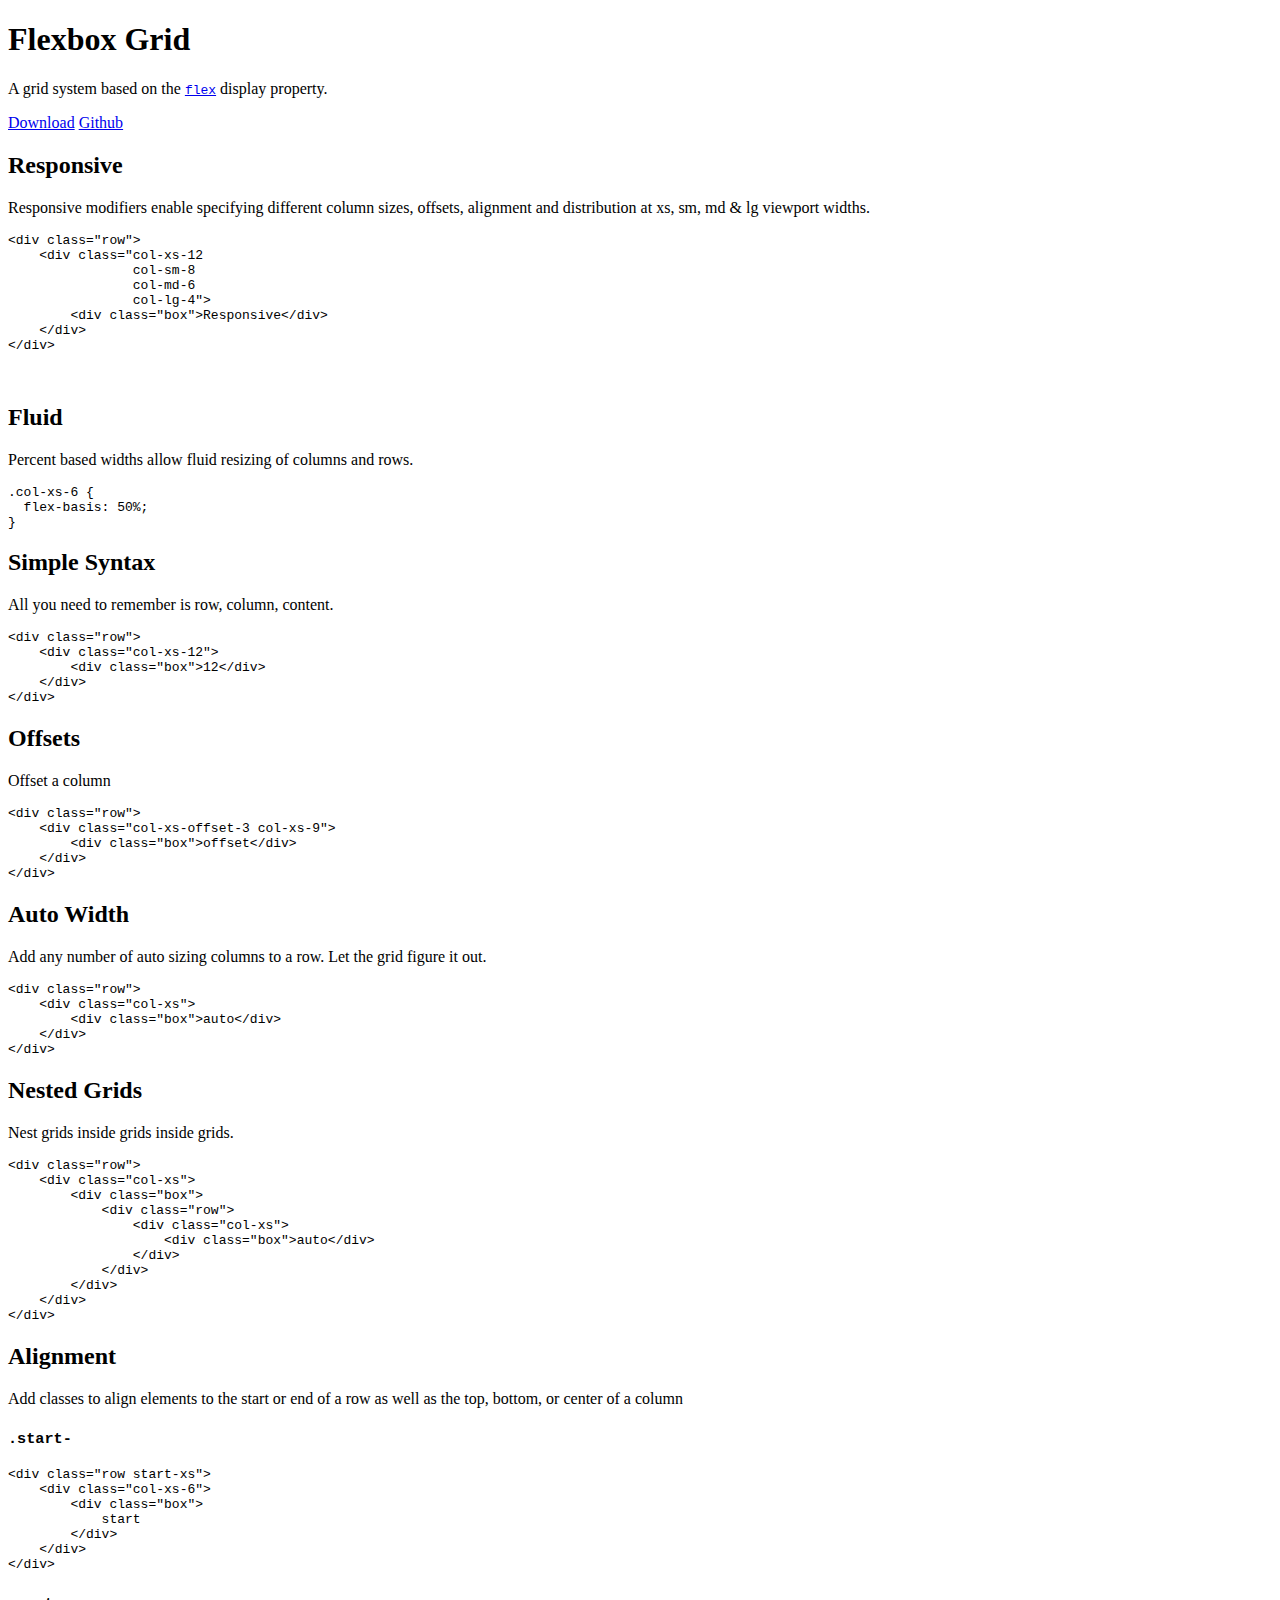
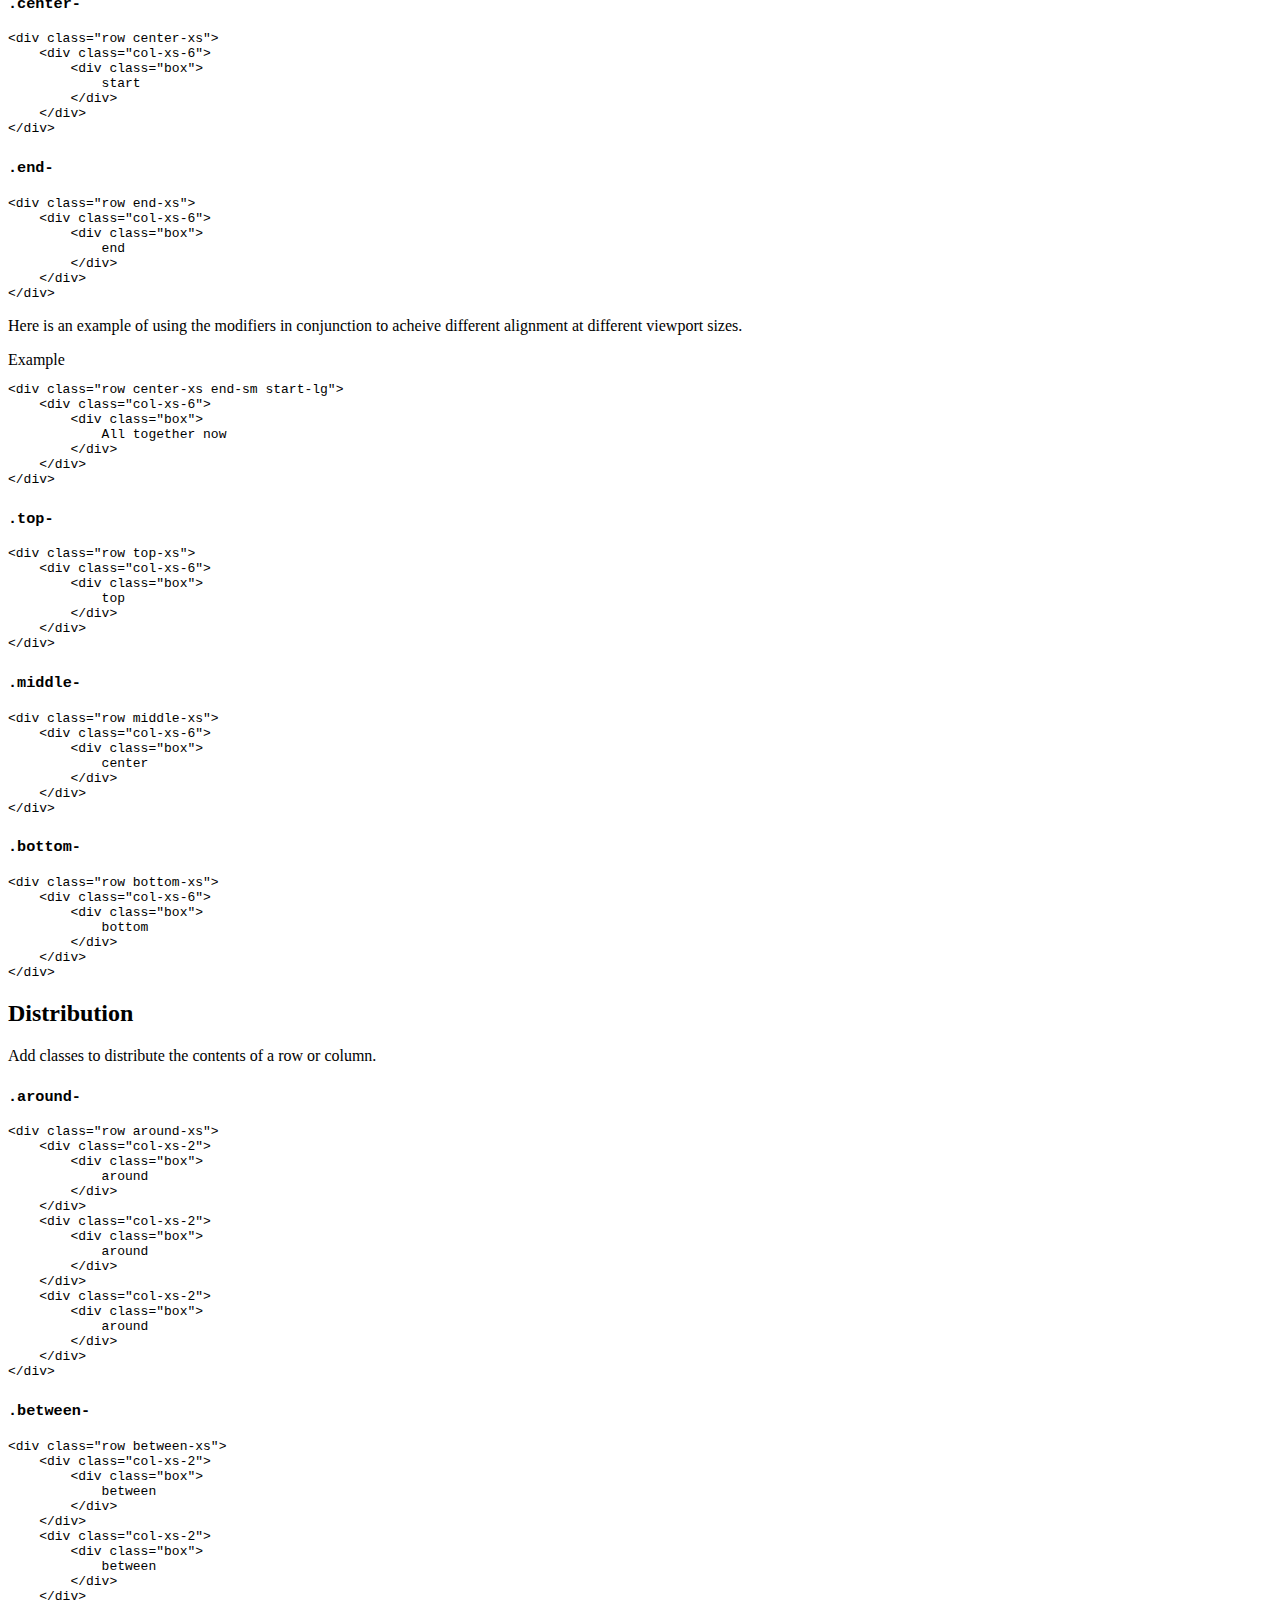
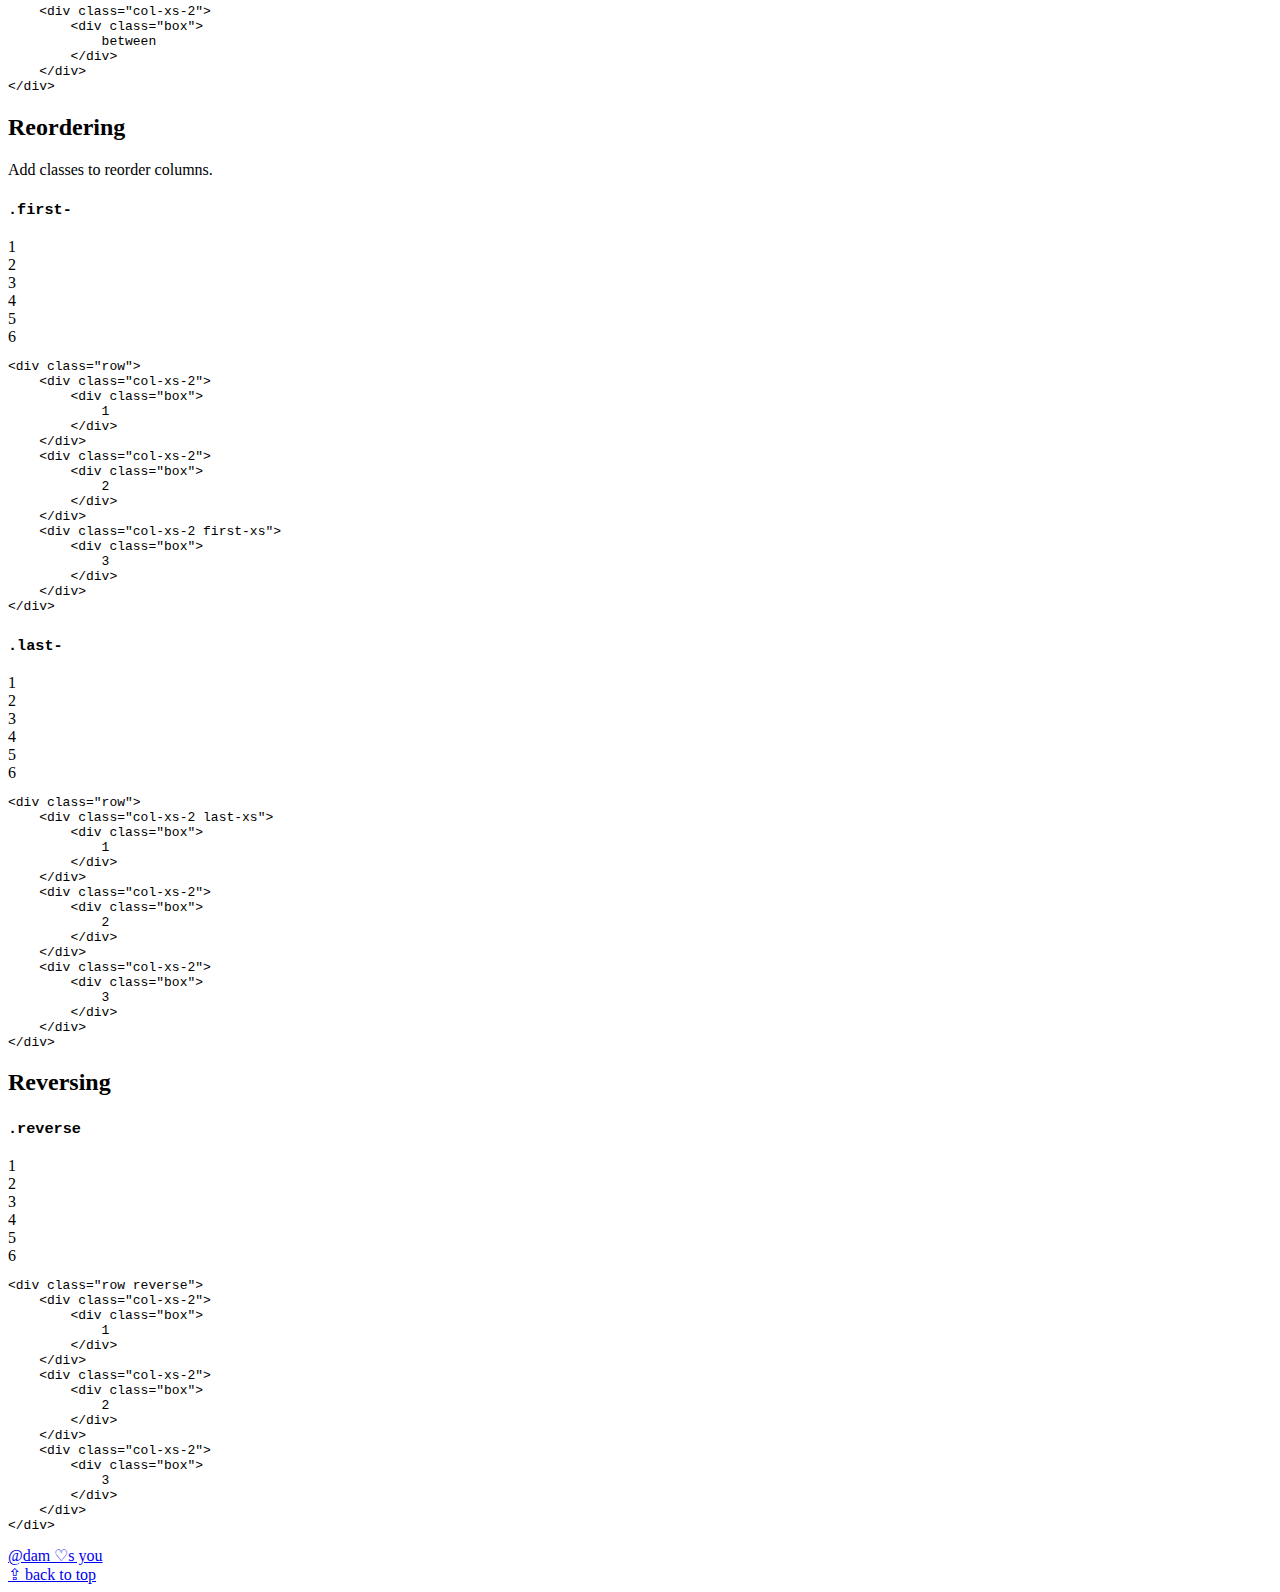
<file: flexboxgrid-6.3.1/src/index.html>
<!DOCTYPE HTML>

<html>

    <head>
        <meta charset="utf-8" />
        <meta http-equiv="X-UA-Compatible" content="IE=edge">
        <title>Flexbox Grid</title>
        <meta name="viewport" content="width=device-width, initial-scale=1">

        <style>
            <!-- build:include:dist ../css/index.min.css -->
            <!-- /build -->
        </style>
        <script>
          function loadCSS( href, before, media, callback ){
            "use strict";
            var ss = window.document.createElement( "link" );
            var ref = before || window.document.getElementsByTagName( "script" )[ 0 ];
            var sheets = window.document.styleSheets;
            ss.rel = "stylesheet";
            ss.href = href;
            ss.media = "only x";
            ref.parentNode.insertBefore( ss, ref );
            ss.onloadcssdefined = function( cb ){
              var defined;
              for( var i = 0; i < sheets.length; i++ ){
                if( sheets[ i ].href && sheets[ i ].href.indexOf( href ) > -1 ){
                  defined = true;
                }
              }
              if( defined ){
                cb();
              } else {
                setTimeout(function() {
                  ss.onloadcssdefined( cb );
                });
              }
            };
            ss.onloadcssdefined(function() {
              ss.media = media || "all";
            });
            return ss;
          }
          loadCSS( "//kristoferjoseph.com/font/bold.css" );
        </script>
        <noscript><link href="//kristoferjoseph.com/font/bold.css" rel="stylesheet"></noscript>
    </head>

    <body class="layout">

        <div class="page js-page">
            <header class="hero">
                <div class="row center-xs">
                     <h1 class="hero-headline">Flexbox Grid</h1>
                </div>
                <div class="row center-xs">
                    <p class="hero-copy">A grid system based on the <a href="http://caniuse.com/#search=flexbox"><code class="inline-anchor">flex</code></a> display
                        property.</p>
                </div>
                <div class="row center-xs">
                  <a class="button invisible-xs visible-md" href="https://github.com/kristoferjoseph/flexboxgrid/archive/v6.3.1.zip">Download</a>
                  <a class="button" href="https://github.com/kristoferjoseph/flexboxgrid">Github</a>

                </div>
            </header>


            <div class="wrap container-fluid">
                <a name="responsive"></a>
                <section class="page-section">
                     <h2>Responsive</h2>

                    <p>Responsive modifiers enable specifying different column sizes, offsets, alignment and distribution at xs,
                        sm, md &amp; lg viewport widths.</p>
                    <div class="row">
                        <div class="col-xs-12 col-sm-3 col-md-2 col-lg-1">
                            <div class="box-row"></div>
                        </div>
                        <div class="col-xs-6 col-sm-6 col-md-8 col-lg-10">
                            <div class="box-row"></div>
                        </div>
                        <div class="col-xs-6 col-sm-3 col-md-2 col-lg-1">
                            <div class="box-row"></div>
                        </div>
                    </div>
                    <div class="row">
                        <div class="col-xs-12 col-sm-3 col-md-2 col-lg-1">
                            <div class="box-row"></div>
                        </div>
                        <div class="col-xs-12 col-sm-9 col-md-10 col-lg-11">
                            <div class="box-row"></div>
                        </div>
                    </div>
                    <div class="row">
                        <div class="col-xs-10 col-sm-6 col-md-8 col-lg-10">
                            <div class="box-row"></div>
                        </div>
                        <div class="col-xs-2 col-sm-6 col-md-4 col-lg-2">
                            <div class="box-row"></div>
                        </div>
                    </div>
<pre><code>&lt;div class="row">
    &lt;div class="col-xs-12
                col-sm-8
                col-md-6
                col-lg-4">
        &lt;div class="box">Responsive&lt;/div>
    &lt;/div>
&lt;/div></code></pre>
                </section>

                <a name="fluid"></a>
                <section class="page-section">
                     <br>
                     <h2>Fluid</h2>

                    <p>Percent based widths allow fluid resizing of columns and rows.</p>
                    <div class="row">
                        <div class="col-xs-12">
                            <div class="box-row"></div>
                        </div>
                    </div>
                    <div class="row">
                        <div class="col-xs-1">
                            <div class="box-row"></div>
                        </div>
                        <div class="col-xs-11">
                            <div class="box-row"></div>
                        </div>
                    </div>
                    <div class="row">
                        <div class="col-xs-2">
                            <div class="box-row"></div>
                        </div>
                        <div class="col-xs-10">
                            <div class="box-row"></div>
                        </div>
                    </div>
                    <div class="row">
                        <div class="col-xs-3">
                            <div class="box-row"></div>
                        </div>
                        <div class="col-xs-9">
                            <div class="box-row"></div>
                        </div>
                    </div>
                    <div class="row">
                        <div class="col-xs-4">
                            <div class="box-row"></div>
                        </div>
                        <div class="col-xs-8">
                            <div class="box-row"></div>
                        </div>
                    </div>
                    <div class="row">
                        <div class="col-xs-5">
                            <div class="box-row"></div>
                        </div>
                        <div class="col-xs-7">
                            <div class="box-row"></div>
                        </div>
                    </div>
                    <div class="row">
                        <div class="col-xs-6">
                            <div class="box-row"></div>
                        </div>
                        <div class="col-xs-6">
                            <div class="box-row"></div>
                        </div>
                    </div>
<pre><code>.col-xs-6 {
  flex-basis: 50%;
}</code></pre>

                </section>

                <a name="syntax"></a>
                <section class="page-section">
                     <h2>Simple Syntax</h2>

                    <p>All you need to remember is row, column, content.</p>
<pre><code>&lt;div class="row">
    &lt;div class="col-xs-12">
        &lt;div class="box">12&lt;/div>
    &lt;/div>
&lt;/div></code></pre>

                </section>

                <a name="offsets"></a>
                <section class="page-section">
                     <h2>Offsets</h2>

                    <p>Offset a column</p>
                    <div class="row">
                        <div class="col-xs-offset-11 col-xs-1">
                            <div class="box-row"></div>
                        </div>
                    </div>
                    <div class="row">
                        <div class="col-xs-offset-10 col-xs-2">
                            <div class="box-row"></div>
                        </div>
                    </div>
                    <div class="row">
                        <div class="col-xs-offset-9 col-xs-3">
                            <div class="box-row"></div>
                        </div>
                    </div>
                    <div class="row">
                        <div class="col-xs-offset-8 col-xs-4">
                            <div class="box-row"></div>
                        </div>
                    </div>
                    <div class="row">
                        <div class="col-xs-offset-7 col-xs-5">
                            <div class="box-row"></div>
                        </div>
                    </div>
                    <div class="row">
                        <div class="col-xs-offset-6 col-xs-6">
                            <div class="box-row"></div>
                        </div>
                    </div>
                    <div class="row">
                        <div class="col-xs-offset-5 col-xs-7">
                            <div class="box-row"></div>
                        </div>
                    </div>
                    <div class="row">
                        <div class="col-xs-offset-4 col-xs-8">
                            <div class="box-row"></div>
                        </div>
                    </div>
                    <div class="row">
                        <div class="col-xs-offset-3 col-xs-9">
                            <div class="box-row"></div>
                        </div>
                    </div>
                    <div class="row">
                        <div class="col-xs-offset-2 col-xs-10">
                            <div class="box-row"></div>
                        </div>
                    </div>
                    <div class="row">
                        <div class="col-xs-offset-1 col-xs-11">
                            <div class="box-row"></div>
                        </div>
                    </div>
<pre><code>&lt;div class="row">
    &lt;div class="col-xs-offset-3 col-xs-9">
        &lt;div class="box">offset&lt;/div>
    &lt;/div>
&lt;/div></code></pre>

                </section>

                <a name="auto"></a>
                <section class="page-section">
                     <h2>Auto Width</h2>

                    <p>Add any number of auto sizing columns to a row. Let the grid figure it out.</p>
                    <div
                    class="row">
                        <div class="col-xs">
                            <div class="box-row"></div>
                        </div>
                        <div class="col-xs">
                            <div class="box-row"></div>
                        </div>
            </div>
            <div class="row">
                <div class="col-xs">
                    <div class="box-row"></div>
                </div>
                <div class="col-xs">
                    <div class="box-row"></div>
                </div>
                <div class="col-xs">
                    <div class="box-row"></div>
                </div>
            </div>
<pre><code>&lt;div class="row">
    &lt;div class="col-xs">
        &lt;div class="box">auto&lt;/div>
    &lt;/div>
&lt;/div></code></pre>

            </section>

            <a name="nested"></a>
            <section class="page-section">
                 <h2>Nested Grids</h2>

                <p>Nest grids inside grids inside grids.</p>
                <div class="row">
                    <div class="col-xs-7">
                        <div class="box box-container">
                            <div class="row">
                                <div class="col-xs-9">
                                    <div class="box-first box-container">
                                        <div class="row">
                                            <div class="col-xs-4">
                                                <div class="box-nested"></div>
                                            </div>
                                            <div class="col-xs-8">
                                                <div class="box-nested"></div>
                                            </div>
                                        </div>
                                    </div>
                                </div>
                                <div class="col-xs-3">
                                    <div class="box-first box-container">
                                        <div class="row">
                                            <div class="col-xs">
                                                <div class="box-nested"></div>
                                            </div>
                                        </div>
                                    </div>
                                </div>
                            </div>
                        </div>
                    </div>
                    <div class="col-xs-5">
                        <div class="box box-container">
                            <div class="row">
                                <div class="col-xs-12">
                                    <div class="box-first box-container">
                                        <div class="row">
                                            <div class="col-xs-6">
                                                <div class="box-nested"></div>
                                            </div>
                                            <div class="col-xs-6">
                                                <div class="box-nested"></div>
                                            </div>
                                        </div>
                                    </div>
                                </div>
                            </div>
                        </div>
                    </div>
                </div>
<pre><code>&lt;div class="row">
    &lt;div class="col-xs">
        &lt;div class="box">
            &lt;div class="row">
                &lt;div class="col-xs">
                    &lt;div class="box">auto&lt;/div>
                &lt;/div>
            &lt;/div>
        &lt;/div>
    &lt;/div>
&lt;/div></code></pre>

            </section>

            <a name="alignment"></a>
            <section class="page-section">
                 <h2>Alignment</h2>

                <p>Add classes to align elements to the start or end of a row as well as the top,
                    bottom, or center of a column</p>
                    <h3><code>.start-</code></h3>

                <div class="row">
                    <div class="col-xs-12">
                        <div class="box box-container">
                            <div class="row start-xs">
                                <div class="col-xs-6">
                                    <div class="box-nested"></div>
                                </div>
                            </div>
                        </div>
                    </div>
                </div>
<pre><code>&lt;div class="row start-xs">
    &lt;div class="col-xs-6">
        &lt;div class="box">
            start
        &lt;/div>
    &lt;/div>
&lt;/div>
</code></pre>


                <h3><code>.center-</code></h3>

                <div class="row">
                    <div class="col-xs-12">
                        <div class="box box-container">
                            <div class="row center-xs">
                                <div class="col-xs-6">
                                    <div class="box-nested"></div>
                                </div>
                            </div>
                        </div>
                    </div>
                </div>
<pre><code>&lt;div class="row center-xs">
    &lt;div class="col-xs-6">
        &lt;div class="box">
            start
        &lt;/div>
    &lt;/div>
&lt;/div>
</code></pre>

                <h3><code>.end-</code></h3>

                <div class="row">
                    <div class="col-xs-12">
                        <div class="box box-container">
                            <div class="row end-xs">
                                <div class="col-xs-6">
                                    <div class="box-nested"></div>
                                </div>
                            </div>
                        </div>
                    </div>
                </div>
<pre><code>&lt;div class="row end-xs">
    &lt;div class="col-xs-6">
        &lt;div class="box">
            end
        &lt;/div>
    &lt;/div>
&lt;/div>
</code></pre>

                <p>Here is an example of using the modifiers in conjunction to acheive different alignment at different viewport sizes. </p>
                <div class="row">
                    <div class="col-xs-12">
                        <div class="box box-container">
                            <div class="row center-xs end-sm start-lg">
                                <div class="col-xs-6">
                                    <div class="box-nested"></div>
                                </div>
                            </div>
                        </div>
                    </div>
                </div>Example
<pre><code>&lt;div class="row center-xs end-sm start-lg">
    &lt;div class="col-xs-6">
        &lt;div class="box">
            All together now
        &lt;/div>
    &lt;/div>
&lt;/div>
</code></pre>

                <h3><code>.top-</code></h3>

                <div class="row top-xs">
                    <div class="col-xs-6">
                        <div class="box-large"></div>
                    </div>
                    <div class="col-xs-6">
                        <div class="box"></div>
                    </div>
                </div>
<pre><code>&lt;div class="row top-xs">
    &lt;div class="col-xs-6">
        &lt;div class="box">
            top
        &lt;/div>
    &lt;/div>
&lt;/div>
</code></pre>

                <h3><code>.middle-</code></h3>

                <div class="row middle-xs">
                    <div class="col-xs-6">
                        <div class="box-large"></div>
                    </div>
                    <div class="col-xs-6">
                        <div class="box"></div>
                    </div>
                </div>
<pre><code>&lt;div class="row middle-xs">
    &lt;div class="col-xs-6">
        &lt;div class="box">
            center
        &lt;/div>
    &lt;/div>
&lt;/div>
</code></pre>

                <h3><code>.bottom-</code></h3>

                <div class="row bottom-xs">
                    <div class="col-xs-6">
                        <div class="box-large"></div>
                    </div>
                    <div class="col-xs-6">
                        <div class="box"></div>
                    </div>
                </div>
<pre><code>&lt;div class="row bottom-xs">
    &lt;div class="col-xs-6">
        &lt;div class="box">
            bottom
        &lt;/div>
    &lt;/div>
&lt;/div>
</code></pre>

            </section>

            <a name="distribution"></a>
            <section class="page-section">
                 <h2>Distribution</h2>

                <p>Add classes to distribute the contents of a row or column.</p>
                <h3><code>.around-</code></h3>

                <div class="row">
                    <div class="col-xs-12">
                        <div class="box box-container">
                            <div class="row around-xs">
                                <div class="col-xs-2">
                                    <div class="box-nested"></div>
                                </div>
                                <div class="col-xs-2">
                                    <div class="box-nested"></div>
                                </div>
                                <div class="col-xs-2">
                                    <div class="box-nested"></div>
                                </div>
                            </div>
                        </div>
                    </div>
                </div>
<pre><code>&lt;div class="row around-xs">
    &lt;div class="col-xs-2">
        &lt;div class="box">
            around
        &lt;/div>
    &lt;/div>
    &lt;div class="col-xs-2">
        &lt;div class="box">
            around
        &lt;/div>
    &lt;/div>
    &lt;div class="col-xs-2">
        &lt;div class="box">
            around
        &lt;/div>
    &lt;/div>
&lt;/div>
</code></pre>

                <h3><code>.between-</code></h3>

                <div class="row">
                    <div class="col-xs-12">
                        <div class="box box-container">
                            <div class="row between-xs">
                                <div class="col-xs-2">
                                    <div class="box-nested"></div>
                                </div>
                                <div class="col-xs-2">
                                    <div class="box-nested"></div>
                                </div>
                                <div class="col-xs-2">
                                    <div class="box-nested"></div>
                                </div>
                            </div>
                        </div>
                    </div>
                </div>
<pre><code>&lt;div class="row between-xs">
    &lt;div class="col-xs-2">
        &lt;div class="box">
            between
        &lt;/div>
    &lt;/div>
    &lt;div class="col-xs-2">
        &lt;div class="box">
            between
        &lt;/div>
    &lt;/div>
    &lt;div class="col-xs-2">
        &lt;div class="box">
            between
        &lt;/div>
    &lt;/div>
&lt;/div>
</code></pre>

            </section>

            <a name="reordering"></a>
            <section class="page-section">
                 <h2>Reordering</h2>

                <p>Add classes to reorder columns.</p>
                <h3><code>.first-</code></h3>

                <div class="row">
                    <div class="col-xs-12">
                        <div class="box box-container">
                            <div class="row">
                                <div class="col-xs-2">
                                    <div class="box-first">1</div>
                                </div>
                                <div class="col-xs-2">
                                    <div class="box-first">2</div>
                                </div>
                                <div class="col-xs-2">
                                    <div class="box-first">3</div>
                                </div>
                                <div class="col-xs-2">
                                    <div class="box-first">4</div>
                                </div>
                                <div class="col-xs-2">
                                    <div class="box-first">5</div>
                                </div>
                                <div class="col-xs-2 first-xs">
                                    <div class="box-nested">6</div>
                                </div>
                            </div>
                        </div>
                    </div>
                </div>
<pre><code>&lt;div class="row">
    &lt;div class="col-xs-2">
        &lt;div class="box">
            1
        &lt;/div>
    &lt;/div>
    &lt;div class="col-xs-2">
        &lt;div class="box">
            2
        &lt;/div>
    &lt;/div>
    &lt;div class="col-xs-2 first-xs">
        &lt;div class="box">
            3
        &lt;/div>
    &lt;/div>
&lt;/div>
</code></pre>

                <h3><code>.last-</code></h3>

                <div class="row">
                    <div class="col-xs-12">
                        <div class="box box-container">
                            <div class="row">
                                <div class="col-xs-2 last-xs">
                                    <div class="box-nested">1</div>
                                </div>
                                <div class="col-xs-2">
                                    <div class="box-first">2</div>
                                </div>
                                <div class="col-xs-2">
                                    <div class="box-first">3</div>
                                </div>
                                <div class="col-xs-2">
                                    <div class="box-first">4</div>
                                </div>
                                <div class="col-xs-2">
                                    <div class="box-first">5</div>
                                </div>
                                <div class="col-xs-2">
                                    <div class="box-first">6</div>
                                </div>
                            </div>
                        </div>
                    </div>
                </div>
<pre><code>&lt;div class="row">
    &lt;div class="col-xs-2 last-xs">
        &lt;div class="box">
            1
        &lt;/div>
    &lt;/div>
    &lt;div class="col-xs-2">
        &lt;div class="box">
            2
        &lt;/div>
    &lt;/div>
    &lt;div class="col-xs-2">
        &lt;div class="box">
            3
        &lt;/div>
    &lt;/div>
&lt;/div>
</code></pre>

            </section>

            <a name="reversing"></a>
            <section class="page-section">
                 <h2>Reversing</h2>

                 <h3><code>.reverse</code></h3>

                <div class="row">
                    <div class="col-xs-12">
                        <div class="box box-container">
                            <div class="row reverse">
                                <div class="col-xs-2">
                                    <div class="box-nested">1</div>
                                </div>
                                <div class="col-xs-2">
                                    <div class="box-nested">2</div>
                                </div>
                                <div class="col-xs-2">
                                    <div class="box-nested">3</div>
                                </div>
                                <div class="col-xs-2">
                                    <div class="box-nested">4</div>
                                </div>
                                <div class="col-xs-2">
                                    <div class="box-nested">5</div>
                                </div>
                                <div class="col-xs-2">
                                    <div class="box-nested">6</div>
                                </div>
                            </div>
                        </div>
                    </div>
                </div>
<pre><code>&lt;div class="row reverse">
    &lt;div class="col-xs-2">
        &lt;div class="box">
            1
        &lt;/div>
    &lt;/div>
    &lt;div class="col-xs-2">
        &lt;div class="box">
            2
        &lt;/div>
    &lt;/div>
    &lt;div class="col-xs-2">
        &lt;div class="box">
            3
        &lt;/div>
    &lt;/div>
&lt;/div>
</code></pre>

            </section>
            <footer class="page-footer">
                <div class="row">
                    <div class="col-xs start"> <a class="tag" href="http://twitter.com/dam">
                            @dam ♡s you
                    </a>

                    </div>
                    <div class="col-xs end"> <a class="link-top" href="#top">⇪ back to top</a>

                    </div>
                </div>
            </footer>
        </div>
        </div>
        <script>
          (function() {
            document.addEventListener('DOMContentLoaded', function(e) {
              var code = document.createElement('script');
              code.src = 'js/index.js';
              var script = document.getElementsByTagName('script')[0];
              script.parentNode.insertBefore(code, script);
            });
          }());
        </script>
    </body>

</html>
</file>
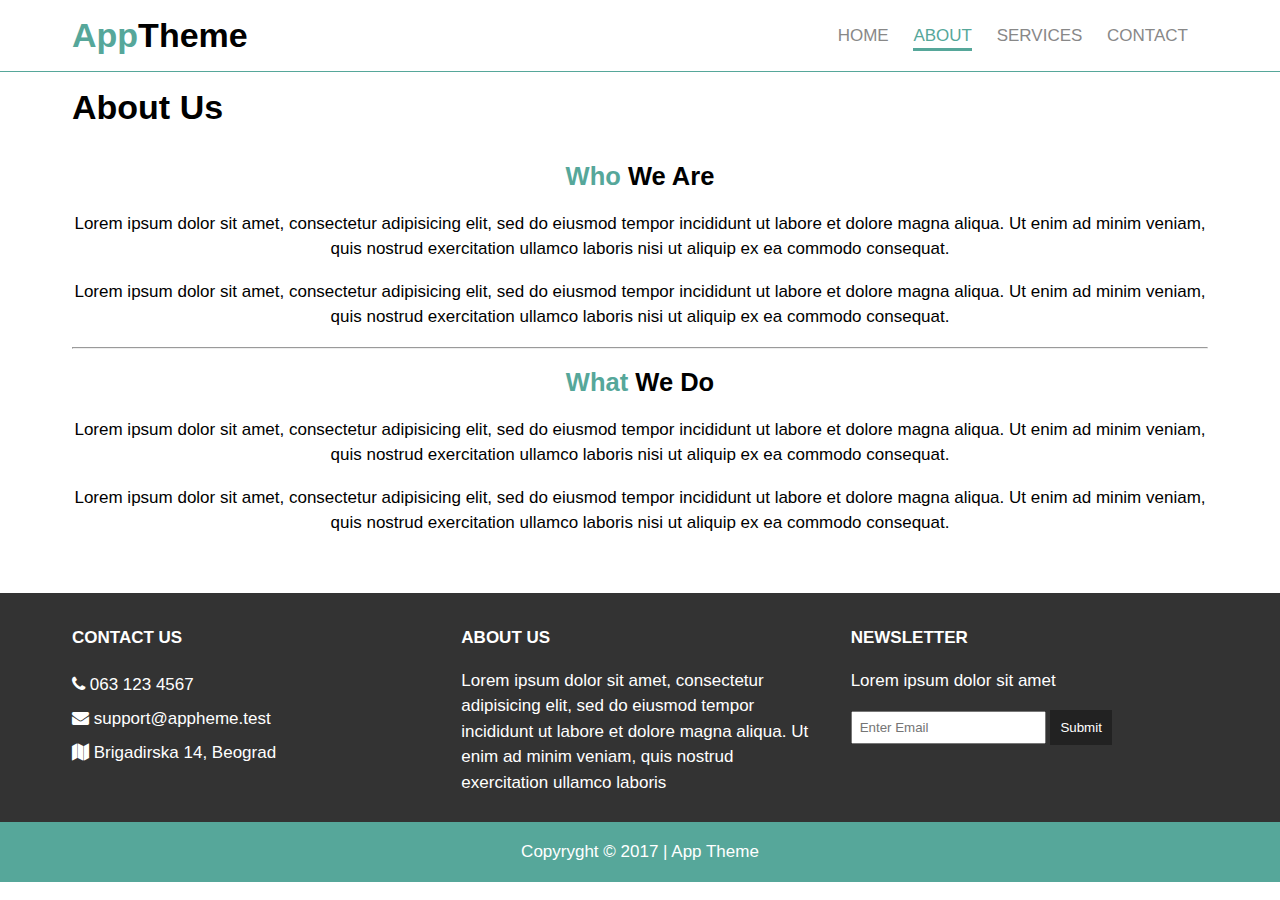
<file: about.html>
<!DOCTYPE html>
<html>
  <head>
    <meta charset="utf-8">
    <title>App Theme | About</title>
    <link rel="stylesheet" href="css/style.css">
    <link rel="stylesheet" href="css/flexboxgrid.css">
    <link rel="stylesheet" href="css/font-awesome.css">
  </head>
  <body>
    <!--HEADER-->
    <header id="main-header">
  	<div class="container">
    <div class="row end-sm end-md end-lg center-xs middle-xs middle-sm middle-md middle-lg">
      <div class="col-xs-12 col-sm-2 col-md-2 col-lg-2">
        <h1><span class="primary-text">App</span>Theme</h1>
      </div>
      <div class="col-xs-12 col-sm-10 col-md-10 col-lg-10">
        <nav id="navbar">
          <ul>
            <li><a href="index.html">Home</a></li>
            <li class="current"><a href="about.html">About</a></li>
            <li><a href="services.html">Services</a></li>
            <li><a href="contact.html">Contact</a></li>
          </ul>
        </nav>
      </div>
    </div>
  </div>
      </header>

<!--SUBHEADER-->
<section id="subheader">
  <div class="container">
    <div class="row">
      <div class="col-xs-12 col-sm-12 col-md-12 col-lg-12">
<h1>About Us</h1>
      </div>
    </div>
  </div>
</section>

<!--MAIN PAGE-->
<section id="page" class="about">
   <div class="container">
     <div class="row center-xs center-sm center-md center-lg">
       <div class="col-xs-12 col-sm-12 col-md-12 col-lg-12">
         <h2><span class="primary-text">Who</span> We Are</h2>
         <p>Lorem ipsum dolor sit amet, consectetur adipisicing elit, sed do eiusmod tempor incididunt ut labore et dolore magna aliqua. Ut enim ad minim veniam, quis nostrud exercitation ullamco laboris nisi ut aliquip ex ea commodo consequat.</p>
         <p>Lorem ipsum dolor sit amet, consectetur adipisicing elit, sed do eiusmod tempor incididunt ut labore et dolore magna aliqua. Ut enim ad minim veniam, quis nostrud exercitation ullamco laboris nisi ut aliquip ex ea commodo consequat. </p>
         <hr>
         <h2><span class="primary-text">What</span> We Do</h2>
         <p>Lorem ipsum dolor sit amet, consectetur adipisicing elit, sed do eiusmod tempor incididunt ut labore et dolore magna aliqua. Ut enim ad minim veniam, quis nostrud exercitation ullamco laboris nisi ut aliquip ex ea commodo consequat.</p>
         <p>Lorem ipsum dolor sit amet, consectetur adipisicing elit, sed do eiusmod tempor incididunt ut labore et dolore magna aliqua. Ut enim ad minim veniam, quis nostrud exercitation ullamco laboris nisi ut aliquip ex ea commodo consequat. </p>
       </div>
     </div>
   </div>
</section>

<!--COMPANY-->
<section id="company">
  <div class="container">
    <div class="row">
      <div class="col-xs-12 col-sm-4 col-md-4 col-lg-4">
      <h4>Contact Us</h4>
      <ul>
        <li><i class="fa fa-phone"></i> 063 123 4567</li>
        <li><i class="fa fa-envelope"></i> support@appheme.test</li>
        <li><i class="fa fa-map"></i> Brigadirska 14, Beograd</li>
      </ul>
      </div>
      <div class="col-xs-12 col-sm-4 col-md-4 col-lg-4">
      <h4>About Us</h4>
        <p>Lorem ipsum dolor sit amet, consectetur adipisicing elit, sed do eiusmod tempor incididunt ut labore et dolore magna aliqua. Ut enim ad minim veniam, quis nostrud exercitation ullamco laboris</p>
      </div>
      <div class="col-xs-12 col-sm-4 col-md-4 col-lg-4">
      <h4>Newsletter</h4>
        <p>Lorem ipsum dolor sit amet</p>
        <form>
          <input type="text" name="email" placeholder="Enter Email">
          <button type="submit" name="button">Submit</button>
        </form>
      </div>
    </div>
  </div>
</section>

<!--FOOTER-->

<footer id="main-footer">
<div class="container">
  <div class="row center-xs center-sm center-md center-lg">
    <div class="col-xs-12 col-sm-12 col-md-12 col-lg-12">
<p>Copyryght &copy; 2017 | App Theme</p>
    </div>
  </div>
</div>
</footer>

  </body>
</html>
</file>
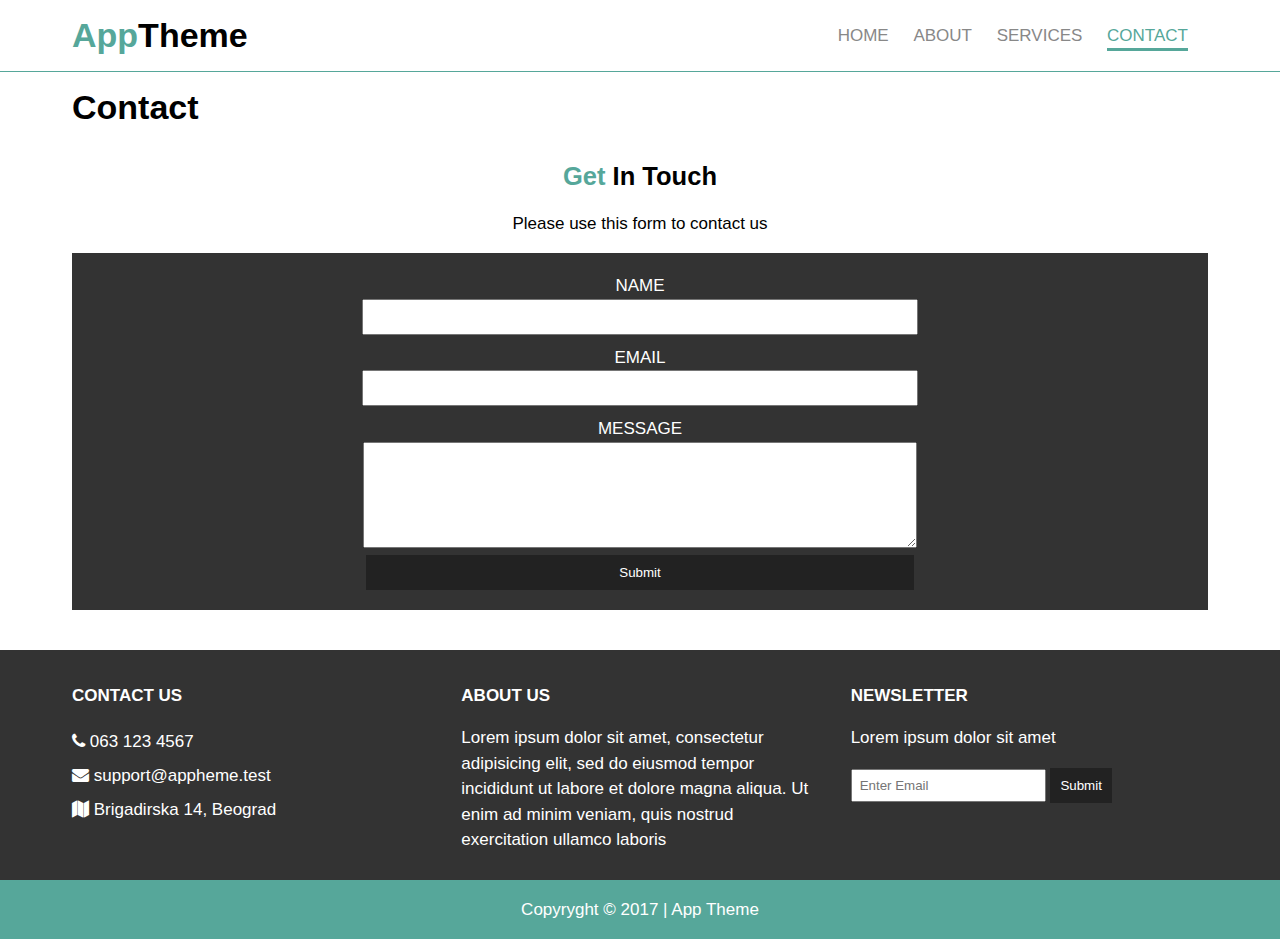
<file: contact.html>
<!DOCTYPE html>
<html>
  <head>
    <meta charset="utf-8">
    <title>App Theme | Contact</title>
    <link rel="stylesheet" href="css/style.css">
    <link rel="stylesheet" href="css/flexboxgrid.css">
    <link rel="stylesheet" href="css/font-awesome.css">
  </head>
  <body>
    <!--HEADER-->
    <header id="main-header">
  	<div class="container">
    <div class="row end-sm end-md end-lg center-xs middle-xs middle-sm middle-md middle-lg">
      <div class="col-xs-12 col-sm-2 col-md-2 col-lg-2">
        <h1><span class="primary-text">App</span>Theme</h1>
      </div>
      <div class="col-xs-12 col-sm-10 col-md-10 col-lg-10">
        <nav id="navbar">
          <ul>
            <li><a href="index.html">Home</a></li>
            <li><a href="about.html">About</a></li>
            <li><a href="services.html">Services</a></li>
            <li class="current"><a href="contact.html">Contact</a></li>
          </ul>
        </nav>
      </div>
    </div>
  </div>
      </header>

<!--SUBHEADER-->
<section id="subheader">
  <div class="container">
    <div class="row">
      <div class="col-xs-12 col-sm-12 col-md-12 col-lg-12">
<h1>Contact</h1>
      </div>
    </div>
  </div>
</section>

<!--MAIN PAGE-->
<section id="page" class="contact">
   <div class="container">
     <div class="row center-xs center-sm center-md center-lg">
       <div class="col-xs-12 col-sm-12 col-md-12 col-lg-12">
         <h2><span class="primary-text">Get</span> In Touch</h2>
<p>Please use this form to contact us</p>
<form>
  <div class="">
    <label for="name">Name</label><br>
    <input type="text" name="name">
  </div>
  <div class="">
    <label for="email">Email</label><br>
    <input type="text" name="email">
  </div>
  <div class="">
    <label for="message">Message</label><br>
    <textarea name="message"></textarea>
  </div>
  <button type="submit" name="button">Submit</button>
</form>
       </div>
     </div>
   </div>
</section>

<!--COMPANY-->
<section id="company">
  <div class="container">
    <div class="row">
      <div class="col-xs-12 col-sm-4 col-md-4 col-lg-4">
      <h4>Contact Us</h4>
      <ul>
        <li><i class="fa fa-phone"></i> 063 123 4567</li>
        <li><i class="fa fa-envelope"></i> support@appheme.test</li>
        <li><i class="fa fa-map"></i> Brigadirska 14, Beograd</li>
      </ul>
      </div>
      <div class="col-xs-12 col-sm-4 col-md-4 col-lg-4">
      <h4>About Us</h4>
        <p>Lorem ipsum dolor sit amet, consectetur adipisicing elit, sed do eiusmod tempor incididunt ut labore et dolore magna aliqua. Ut enim ad minim veniam, quis nostrud exercitation ullamco laboris</p>
      </div>
      <div class="col-xs-12 col-sm-4 col-md-4 col-lg-4">
      <h4>Newsletter</h4>
        <p>Lorem ipsum dolor sit amet</p>
        <form>
          <input type="text" name="email" placeholder="Enter Email">
          <button type="submit" name="button">Submit</button>
        </form>
      </div>
    </div>
  </div>
</section>

<!--FOOTER-->

<footer id="main-footer">
<div class="container">
  <div class="row center-xs center-sm center-md center-lg">
    <div class="col-xs-12 col-sm-12 col-md-12 col-lg-12">
<p>Copyryght &copy; 2017 | App Theme</p>
    </div>
  </div>
</div>
</footer>

  </body>
</html>
</file>
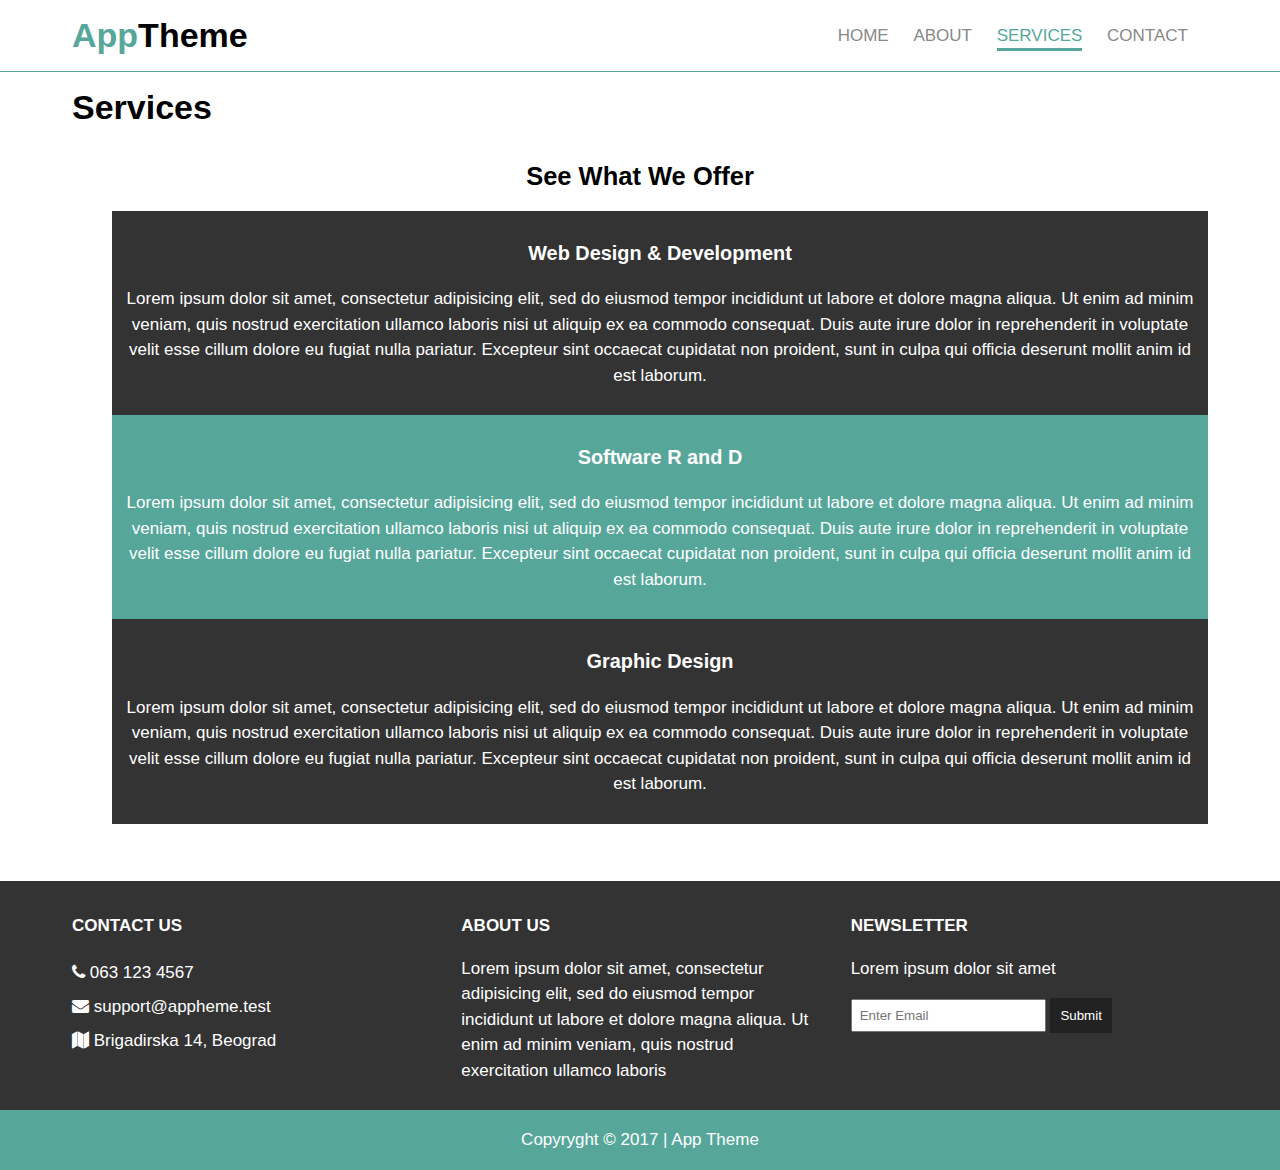
<file: services.html>
<!DOCTYPE html>
<html>
  <head>
    <meta charset="utf-8">
    <title>App Theme | Services</title>
    <link rel="stylesheet" href="css/style.css">
    <link rel="stylesheet" href="css/flexboxgrid.css">
    <link rel="stylesheet" href="css/font-awesome.css">
  </head>
  <body>
    <!--HEADER-->
    <header id="main-header">
  	<div class="container">
    <div class="row end-sm end-md end-lg center-xs middle-xs middle-sm middle-md middle-lg">
      <div class="col-xs-12 col-sm-2 col-md-2 col-lg-2">
        <h1><span class="primary-text">App</span>Theme</h1>
      </div>
      <div class="col-xs-12 col-sm-10 col-md-10 col-lg-10">
        <nav id="navbar">
          <ul>
            <li><a href="index.html">Home</a></li>
            <li><a href="about.html">About</a></li>
            <li class="current"><a href="services.html">Services</a></li>
            <li><a href="contact.html">Contact</a></li>
          </ul>
        </nav>
      </div>
    </div>
  </div>
      </header>

<!--SUBHEADER-->
<section id="subheader">
  <div class="container">
    <div class="row">
      <div class="col-xs-12 col-sm-12 col-md-12 col-lg-12">
<h1>Services</h1>
      </div>
    </div>
  </div>
</section>

<!--MAIN PAGE-->
<section id="page" class="services">
   <div class="container">
     <div class="row center-sx center-sm center-md center-lg">
       <div class="col-xs-12 col-sm-12 col-md-12 col-lg-12">
         <h2><span="primary-text">See</span> What We Offer</h2>
<ul>
  <li>
    <h3>Web Design &amp; Development</h3>
    <p>Lorem ipsum dolor sit amet, consectetur adipisicing elit, sed do eiusmod tempor incididunt ut labore et dolore magna aliqua. Ut enim ad minim veniam, quis nostrud exercitation ullamco laboris nisi ut aliquip ex ea commodo consequat. Duis aute irure dolor in reprehenderit in voluptate velit esse cillum dolore eu fugiat nulla pariatur. Excepteur sint occaecat cupidatat non proident, sunt in culpa qui officia deserunt mollit anim id est laborum.</p>
  </li>
  <li><h3>Software R and D</h3>
  <p>Lorem ipsum dolor sit amet, consectetur adipisicing elit, sed do eiusmod tempor incididunt ut labore et dolore magna aliqua. Ut enim ad minim veniam, quis nostrud exercitation ullamco laboris nisi ut aliquip ex ea commodo consequat. Duis aute irure dolor in reprehenderit in voluptate velit esse cillum dolore eu fugiat nulla pariatur. Excepteur sint occaecat cupidatat non proident, sunt in culpa qui officia deserunt mollit anim id est laborum.</p></li>
  <li><h3>Graphic Design</h3>
  <p>Lorem ipsum dolor sit amet, consectetur adipisicing elit, sed do eiusmod tempor incididunt ut labore et dolore magna aliqua. Ut enim ad minim veniam, quis nostrud exercitation ullamco laboris nisi ut aliquip ex ea commodo consequat. Duis aute irure dolor in reprehenderit in voluptate velit esse cillum dolore eu fugiat nulla pariatur. Excepteur sint occaecat cupidatat non proident, sunt in culpa qui officia deserunt mollit anim id est laborum.</p></li>
</ul>
       </div>
     </div>
   </div>
</section>

<!--COMPANY-->
<section id="company">
  <div class="container">
    <div class="row">
      <div class="col-xs-12 col-sm-4 col-md-4 col-lg-4">
      <h4>Contact Us</h4>
      <ul>
        <li><i class="fa fa-phone"></i> 063 123 4567</li>
        <li><i class="fa fa-envelope"></i> support@appheme.test</li>
        <li><i class="fa fa-map"></i> Brigadirska 14, Beograd</li>
      </ul>
      </div>
      <div class="col-xs-12 col-sm-4 col-md-4 col-lg-4">
      <h4>About Us</h4>
        <p>Lorem ipsum dolor sit amet, consectetur adipisicing elit, sed do eiusmod tempor incididunt ut labore et dolore magna aliqua. Ut enim ad minim veniam, quis nostrud exercitation ullamco laboris</p>
      </div>
      <div class="col-xs-12 col-sm-4 col-md-4 col-lg-4">
      <h4>Newsletter</h4>
        <p>Lorem ipsum dolor sit amet</p>
        <form>
          <input type="text" name="email" placeholder="Enter Email">
          <button type="submit" name="button">Submit</button>
        </form>
      </div>
    </div>
  </div>
</section>

<!--FOOTER-->

<footer id="main-footer">
<div class="container">
  <div class="row center-xs center-sm center-md center-lg">
    <div class="col-xs-12 col-sm-12 col-md-12 col-lg-12">
<p>Copyryght &copy; 2017 | App Theme</p>
    </div>
  </div>
</div>
</footer>

  </body>
</html>
</file>
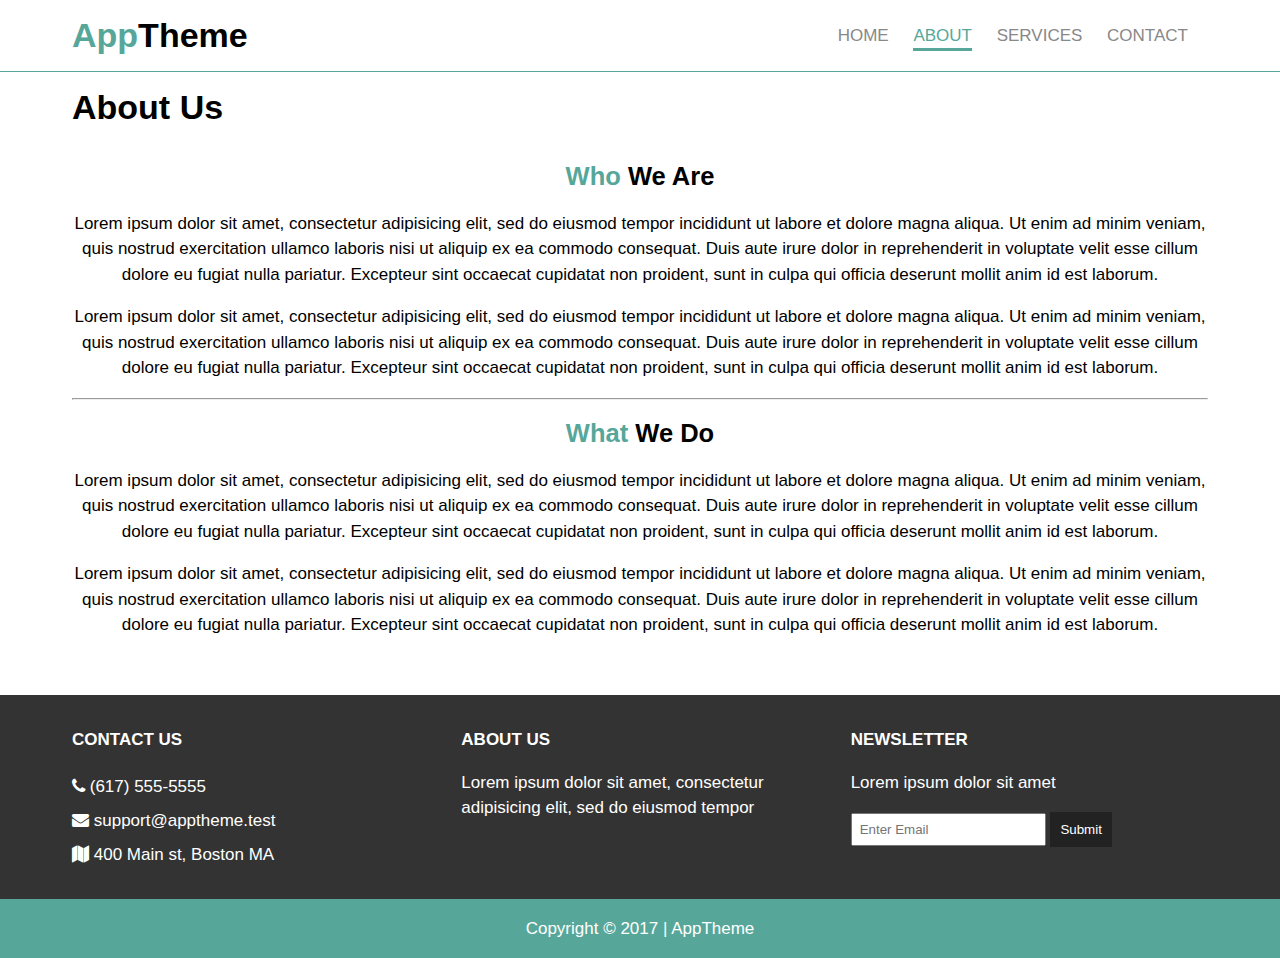
<file: APPTHEME/about.html>
<!DOCTYPE html>
<html>
  <head>
    <meta charset="utf-8">
    <title>AppTheme | About</title>
    <link rel="stylesheet" href="css/flexboxgrid.css">
    <link rel="stylesheet" href="css/font-awesome.css">
    <link rel="stylesheet" href="css/style.css">
  </head>
  <body>
    <!-- HEADER -->
    <header id="main-header">
      <div class="container">
        <div class="row end-sm end-md end-lg center-xs middle-xs middle-sm middle-md middle-lg">
          <div class="col-xs-12 col-sm-2 col-md-2 col-lg-2">
            <h1><span class="primary-text">App</span>Theme</h1>
          </div>
          <div class="col-xs-12 col-sm-10 col-md-10 col-lg-10">
            <nav id="navbar">
              <ul>
                <li><a href="index.html">Home</a></li>
                <li class="current"><a href="about.html">About</a></li>
                <li><a href="services.html">Services</a></li>
                <li><a href="contact.html">Contact</a></li>
              </ul>
            </nav>
          </div>
        </div>
      </div>
    </header>

    <!-- SUBHEADER -->
    <section id="subheader">
      <div class="container">
        <div class="row">
          <div class="col-xs-12 col-sm-12 col-md-12 col-lg-12">
            <h1>About Us</h1>
          </div>
        </div>
      </div>
    </section>

    <!-- MAIN PAGE -->
    <section id="page" class="about">
      <div class="container">
        <div class="row center-xs center-sm center-md center-lg">
          <div class="col-xs-12 col-sm-12 col-md-12 col-lg-12">
            <h2><span class="primary-text">Who</span> We Are</h2>
            <p>Lorem ipsum dolor sit amet, consectetur adipisicing elit, sed do eiusmod tempor incididunt ut labore et dolore magna aliqua. Ut enim ad minim veniam, quis nostrud exercitation ullamco laboris nisi ut aliquip ex ea commodo consequat. Duis aute irure dolor in reprehenderit in voluptate velit esse cillum dolore eu fugiat nulla pariatur. Excepteur sint occaecat cupidatat non proident, sunt in culpa qui officia deserunt mollit anim id est laborum.</p>
            <p>Lorem ipsum dolor sit amet, consectetur adipisicing elit, sed do eiusmod tempor incididunt ut labore et dolore magna aliqua. Ut enim ad minim veniam, quis nostrud exercitation ullamco laboris nisi ut aliquip ex ea commodo consequat. Duis aute irure dolor in reprehenderit in voluptate velit esse cillum dolore eu fugiat nulla pariatur. Excepteur sint occaecat cupidatat non proident, sunt in culpa qui officia deserunt mollit anim id est laborum.</p>
            <hr>
            <h2><span class="primary-text">What</span> We Do</h2>
            <p>Lorem ipsum dolor sit amet, consectetur adipisicing elit, sed do eiusmod tempor incididunt ut labore et dolore magna aliqua. Ut enim ad minim veniam, quis nostrud exercitation ullamco laboris nisi ut aliquip ex ea commodo consequat. Duis aute irure dolor in reprehenderit in voluptate velit esse cillum dolore eu fugiat nulla pariatur. Excepteur sint occaecat cupidatat non proident, sunt in culpa qui officia deserunt mollit anim id est laborum.</p>
            <p>Lorem ipsum dolor sit amet, consectetur adipisicing elit, sed do eiusmod tempor incididunt ut labore et dolore magna aliqua. Ut enim ad minim veniam, quis nostrud exercitation ullamco laboris nisi ut aliquip ex ea commodo consequat. Duis aute irure dolor in reprehenderit in voluptate velit esse cillum dolore eu fugiat nulla pariatur. Excepteur sint occaecat cupidatat non proident, sunt in culpa qui officia deserunt mollit anim id est laborum.</p>
          </div>
        </div>
      </div>
    </section>

    <!-- COMPANY -->
    <section id="company">
      <div class="container">
        <div class="row">
          <div class="col-xs-12 col-sm-4 col-md-4 col-lg-4">
            <h4>Contact Us</h4>
            <ul>
              <li><i class="fa fa-phone"></i> (617) 555-5555</li>
              <li><i class="fa fa-envelope"></i> support@apptheme.test</li>
              <li><i class="fa fa-map"></i> 400 Main st, Boston MA</li>
            </ul>
          </div>
          <div class="col-xs-12 col-sm-4 col-md-4 col-lg-4">
            <h4>About Us</h4>
            <p>Lorem ipsum dolor sit amet, consectetur adipisicing elit, sed do eiusmod tempor</p>
          </div>
          <div class="col-xs-12 col-sm-4 col-md-4 col-lg-4">
            <h4>Newsletter</h4>
            <p>Lorem ipsum dolor sit amet</p>
            <form>
              <input type="text" name="email" placeholder="Enter Email">
              <button type="submit" name="button">Submit</button>
            </form>
          </div>
        </div>
      </div>
    </section>

    <!-- FOOTER -->
    <footer id="main-footer">
      <div class="container">
        <div class="row center-xs center-sm center-md center-lg">
          <div class="col-xs-12 col-sm-12 col-md-12 col-lg-12">
            <p>Copyright &copy; 2017 | AppTheme</p>
          </div>
        </div>
      </div>
    </footer>

  </body>
</html>
</file>
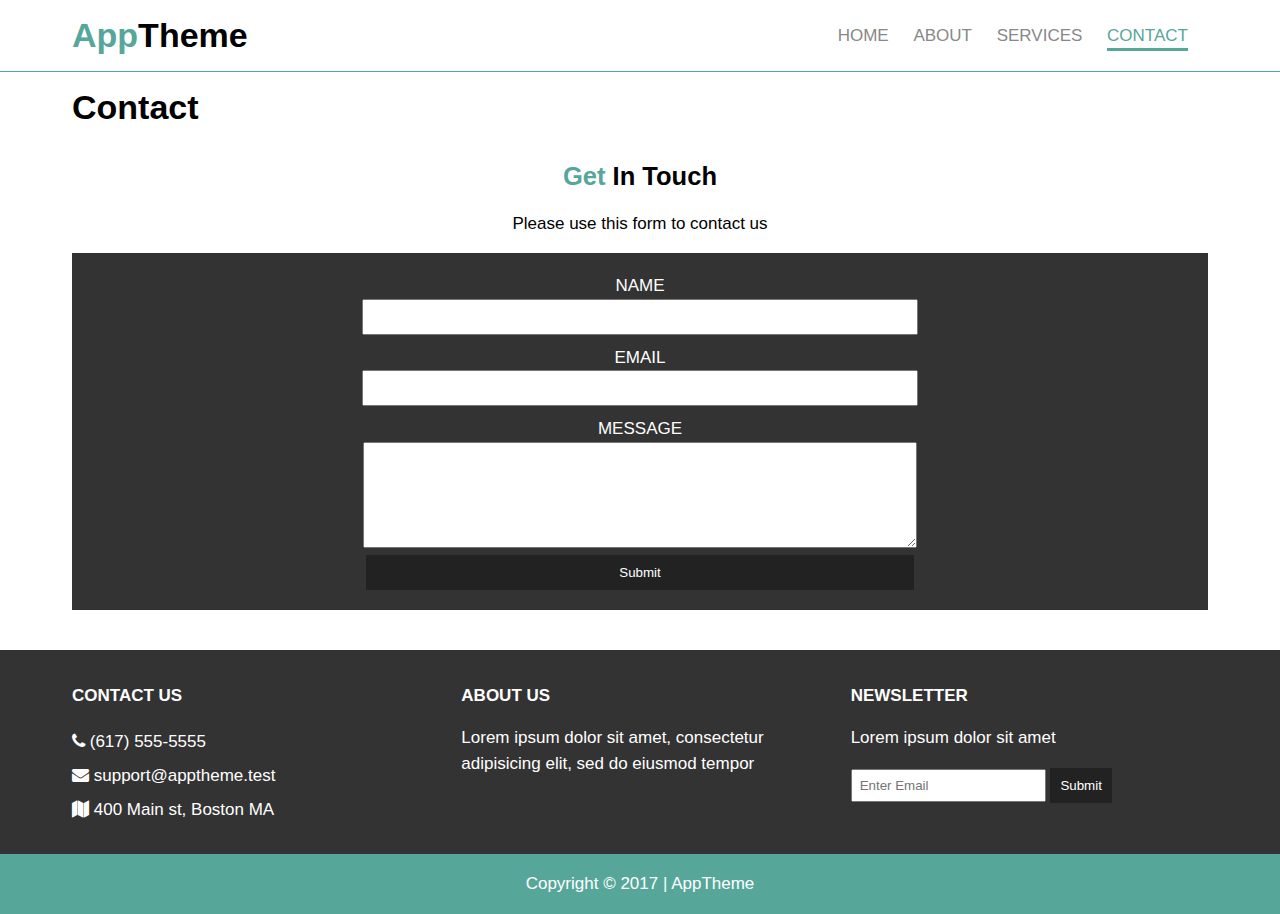
<file: APPTHEME/contact.html>
<!DOCTYPE html>
<html>
  <head>
    <meta charset="utf-8">
    <title>AppTheme | Contact</title>
    <link rel="stylesheet" href="css/flexboxgrid.css">
    <link rel="stylesheet" href="css/font-awesome.css">
    <link rel="stylesheet" href="css/style.css">
  </head>
  <body>
    <!-- HEADER -->
    <header id="main-header">
      <div class="container">
        <div class="row end-sm end-md end-lg center-xs middle-xs middle-sm middle-md middle-lg">
          <div class="col-xs-12 col-sm-2 col-md-2 col-lg-2">
            <h1><span class="primary-text">App</span>Theme</h1>
          </div>
          <div class="col-xs-12 col-sm-10 col-md-10 col-lg-10">
            <nav id="navbar">
              <ul>
                <li><a href="index.html">Home</a></li>
                <li><a href="about.html">About</a></li>
                <li><a href="services.html">Services</a></li>
                <li class="current"><a href="contact.html">Contact</a></li>
              </ul>
            </nav>
          </div>
        </div>
      </div>
    </header>

    <!-- SUBHEADER -->
    <section id="subheader">
      <div class="container">
        <div class="row">
          <div class="col-xs-12 col-sm-12 col-md-12 col-lg-12">
            <h1>Contact</h1>
          </div>
        </div>
      </div>
    </section>

    <!-- MAIN PAGE -->
    <section id="page" class="contact">
      <div class="container">
        <div class="row center-xs center-sm center-md center-lg">
          <div class="col-xs-12 col-sm-12 col-md-12 col-lg-12">
            <h2><span class="primary-text">Get</span> In Touch</h2>
            <p>Please use this form to contact us</p>
            <form>
              <div>
                <label for="name">Name</label><br>
                <input type="text" name="name">
              </div>
              <div>
                <label for="email">Email</label><br>
                <input type="text" name="email">
              </div>
              <div>
                <label for="message">Message</label><br>
                <textarea name="message"></textarea>
              </div>
              <button type="submit" name="button">Submit</button>
            </form>
          </div>
        </div>
      </div>
    </section>

    <!-- COMPANY -->
    <section id="company">
      <div class="container">
        <div class="row">
          <div class="col-xs-12 col-sm-4 col-md-4 col-lg-4">
            <h4>Contact Us</h4>
            <ul>
              <li><i class="fa fa-phone"></i> (617) 555-5555</li>
              <li><i class="fa fa-envelope"></i> support@apptheme.test</li>
              <li><i class="fa fa-map"></i> 400 Main st, Boston MA</li>
            </ul>
          </div>
          <div class="col-xs-12 col-sm-4 col-md-4 col-lg-4">
            <h4>About Us</h4>
            <p>Lorem ipsum dolor sit amet, consectetur adipisicing elit, sed do eiusmod tempor</p>
          </div>
          <div class="col-xs-12 col-sm-4 col-md-4 col-lg-4">
            <h4>Newsletter</h4>
            <p>Lorem ipsum dolor sit amet</p>
            <form>
              <input type="text" name="email" placeholder="Enter Email">
              <button type="submit" name="button">Submit</button>
            </form>
          </div>
        </div>
      </div>
    </section>

    <!-- FOOTER -->
    <footer id="main-footer">
      <div class="container">
        <div class="row center-xs center-sm center-md center-lg">
          <div class="col-xs-12 col-sm-12 col-md-12 col-lg-12">
            <p>Copyright &copy; 2017 | AppTheme</p>
          </div>
        </div>
      </div>
    </footer>

  </body>
</html>
</file>
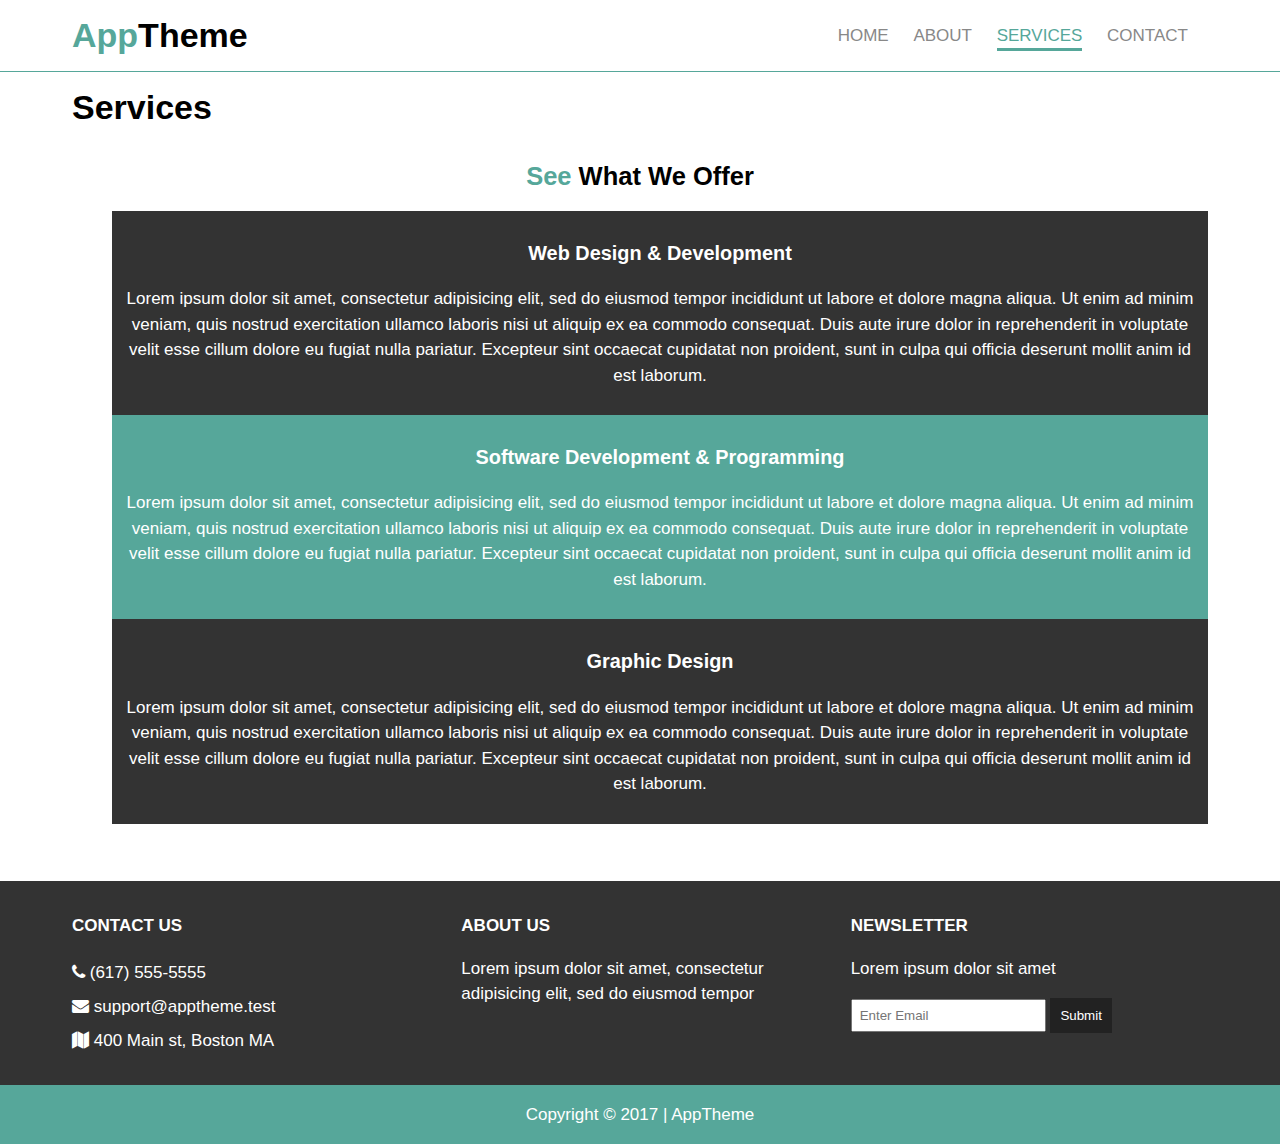
<file: APPTHEME/services.html>
<!DOCTYPE html>
<html>
  <head>
    <meta charset="utf-8">
    <title>AppTheme | Services</title>
    <link rel="stylesheet" href="css/flexboxgrid.css">
    <link rel="stylesheet" href="css/font-awesome.css">
    <link rel="stylesheet" href="css/style.css">
  </head>
  <body>
    <!-- HEADER -->
    <header id="main-header">
      <div class="container">
        <div class="row end-sm end-md end-lg center-xs middle-xs middle-sm middle-md middle-lg">
          <div class="col-xs-12 col-sm-2 col-md-2 col-lg-2">
            <h1><span class="primary-text">App</span>Theme</h1>
          </div>
          <div class="col-xs-12 col-sm-10 col-md-10 col-lg-10">
            <nav id="navbar">
              <ul>
                <li><a href="index.html">Home</a></li>
                <li><a href="about.html">About</a></li>
                <li class="current"><a href="services.html">Services</a></li>
                <li><a href="contact.html">Contact</a></li>
              </ul>
            </nav>
          </div>
        </div>
      </div>
    </header>

    <!-- SUBHEADER -->
    <section id="subheader">
      <div class="container">
        <div class="row">
          <div class="col-xs-12 col-sm-12 col-md-12 col-lg-12">
            <h1>Services</h1>
          </div>
        </div>
      </div>
    </section>

    <!-- MAIN PAGE -->
    <section id="page" class="services">
      <div class="container">
        <div class="row center-xs center-sm center-md center-lg">
          <div class="col-xs-12 col-sm-12 col-md-12 col-lg-12">
            <h2><span class="primary-text">See</span> What We Offer</h2>
            <ul>
              <li>
                <h3>Web Design & Development</h3>
                <p>Lorem ipsum dolor sit amet, consectetur adipisicing elit, sed do eiusmod tempor incididunt ut labore et dolore magna aliqua. Ut enim ad minim veniam, quis nostrud exercitation ullamco laboris nisi ut aliquip ex ea commodo consequat. Duis aute irure dolor in reprehenderit in voluptate velit esse cillum dolore eu fugiat nulla pariatur. Excepteur sint occaecat cupidatat non proident, sunt in culpa qui officia deserunt mollit anim id est laborum.</p>
              </li>
              <li>
                <h3>Software Development & Programming</h3>
                <p>Lorem ipsum dolor sit amet, consectetur adipisicing elit, sed do eiusmod tempor incididunt ut labore et dolore magna aliqua. Ut enim ad minim veniam, quis nostrud exercitation ullamco laboris nisi ut aliquip ex ea commodo consequat. Duis aute irure dolor in reprehenderit in voluptate velit esse cillum dolore eu fugiat nulla pariatur. Excepteur sint occaecat cupidatat non proident, sunt in culpa qui officia deserunt mollit anim id est laborum.</p>
              </li>
              <li>
                <h3>Graphic Design</h3>
                <p>Lorem ipsum dolor sit amet, consectetur adipisicing elit, sed do eiusmod tempor incididunt ut labore et dolore magna aliqua. Ut enim ad minim veniam, quis nostrud exercitation ullamco laboris nisi ut aliquip ex ea commodo consequat. Duis aute irure dolor in reprehenderit in voluptate velit esse cillum dolore eu fugiat nulla pariatur. Excepteur sint occaecat cupidatat non proident, sunt in culpa qui officia deserunt mollit anim id est laborum.</p>
              </li>
            </ul>
          </div>
        </div>
      </div>
    </section>

    <!-- COMPANY -->
    <section id="company">
      <div class="container">
        <div class="row">
          <div class="col-xs-12 col-sm-4 col-md-4 col-lg-4">
            <h4>Contact Us</h4>
            <ul>
              <li><i class="fa fa-phone"></i> (617) 555-5555</li>
              <li><i class="fa fa-envelope"></i> support@apptheme.test</li>
              <li><i class="fa fa-map"></i> 400 Main st, Boston MA</li>
            </ul>
          </div>
          <div class="col-xs-12 col-sm-4 col-md-4 col-lg-4">
            <h4>About Us</h4>
            <p>Lorem ipsum dolor sit amet, consectetur adipisicing elit, sed do eiusmod tempor</p>
          </div>
          <div class="col-xs-12 col-sm-4 col-md-4 col-lg-4">
            <h4>Newsletter</h4>
            <p>Lorem ipsum dolor sit amet</p>
            <form>
              <input type="text" name="email" placeholder="Enter Email">
              <button type="submit" name="button">Submit</button>
            </form>
          </div>
        </div>
      </div>
    </section>

    <!-- FOOTER -->
    <footer id="main-footer">
      <div class="container">
        <div class="row center-xs center-sm center-md center-lg">
          <div class="col-xs-12 col-sm-12 col-md-12 col-lg-12">
            <p>Copyright &copy; 2017 | AppTheme</p>
          </div>
        </div>
      </div>
    </footer>

  </body>
</html>
</file>
<file: css/style.css>
body{
  font-family: 'Open-sans', sans-serif;
  font-size: 17px;
  line-height: 1.5em;
  margin:0;
  padding: 0;
}

img{
  margin-top: 50px;
  margin-bottom: 50px;
}

.container{
  margin:auto;
}

/* COMMON CLASSES */
.primary-text{
  color: #56a79a;
}

.primary-background{
  background: #56a79a;
}


/*HEADER*/
#main-header{
  border-bottom: 1px solid #56a79a;
}

/*NAVBAR*/
#navbar{
  text-transform: uppercase;
}

#navbar li{
  display:inline;
  padding-right: 20px;
  list-style: none;
}

#navbar a{
text-decoration: none;
color: #888;
}

#navbar li.current a, #navbar a:hover{
  color: #56a79a;
  border-bottom: 3px solid #56a79a;
  padding-bottom: 3px;
}


/*SHOWCASE*/

#showcase{
  background:url('../img/showcase.jpeg');
  background-attachment: fixed;
   background-position: center;
   background-repeat: no-repeat;
   background-size: cover;
  border-bottom: 1px solid #56a79a;
  margin-bottom: 30px;
}

#showcase .row{
  height: 600px;
}
#showcase h1{
  font-size: 50px;
  margin: 0;
  padding-bottom: 20px;
}

#showcase p{
  color: #ccc;
  margin:0;
}

#showcase .showcase-content{
  background: #333;
  border-radius: 90px;
  color: #fff;
  padding: 40px;
  opacity: 0.9;
}

/*FEATURES*/
#features h2{
  font-size: 35px;
  margin: 0;
  padding-bottom: 10px;
}

#features p{
  color: #888;
  margin: 0;
  margin-bottom: 40px;
}

#features .fa{
  font-size: 60px;
  color: #56a79a;
}

/*INFO*/

#info{
  background:linear-gradient(rgba(0, 0, 0, 0.7), rgba(0, 0, 0, 0.7)), url("../img/features.jpeg") no-repeat;
  background-attachment: fixed;
   background-position: center;
   background-size: cover;
  color: white;
}

#info h2{
  font-size: 35px;
  margin: 0;
  padding-bottom: 10px;
}

#info ul{
  list-style: none;
  padding: 0;
}

#info li{
  line-height: 2em;
  font-size: 20px;
}

/*COMPANY*/

#company{
  background: #333;
  color: white;
  padding: 10px 0;
}

#company h4{
  text-transform: uppercase;
  margin-bottom: 0;
}

#company ul{
  padding: 0;
  list-style: none;
  line-height: 2em;
}

#company input[type="text"]{
  padding: 7px;
}

#company button{
  background: #222;
  color: #fff;
  padding: 10px;
  border: 0;
}

/*FOOTER*/

#main-footer{
  background: #56a79a;
  color: #fff;
}

/*PAGE*/

#page{
  margin-bottom: 40px;
}

/*SERVICES*/

.services ul li{
  list-style: none;
  padding: 10px;
}

.services ul li:nth-child(odd){
  background: #333;
  color: white;
}

.services ul li:nth-child(even){
  background: #56a79a;
  color: white;
}

/*CONTACT*/

.contact form{
  background: #333;
  color: white;
  padding: 20px;
}

.contact form input[type="text"]{
  width: 50%;
  height: 30px;
  margin-bottom: 10px;
}

.contact form textarea{
  width: 50%;
  height: 100px;
}

.contact form button{
  width: 50%;
  padding: 10px 0;
  border: 0;
  background: #222;
  color: #fff;
}

.contact form label{
  text-transform: uppercase;
}

/*MEDIA QUERIES*/

@media(max-width:800px){
  #showcase h1{
    font-size: 30px;
  }
}

@media(max-width:500px){
  #showcase .showcase-content{
    padding:40px 10px;
  }
}
</file>
<file: css/flexboxgrid.css>
/* Uncomment and set these variables to customize the grid. */

.container-fluid {
  margin-right: auto;
  margin-left: auto;
  padding-right: 2rem;
  padding-left: 2rem;
}

.row {
  box-sizing: border-box;
  display: -ms-flexbox;
  display: -webkit-box;
  display: flex;
  -ms-flex: 0 1 auto;
  -webkit-box-flex: 0;
  flex: 0 1 auto;
  -ms-flex-direction: row;
  -webkit-box-orient: horizontal;
  -webkit-box-direction: normal;
  flex-direction: row;
  -ms-flex-wrap: wrap;
  flex-wrap: wrap;
  margin-right: -1rem;
  margin-left: -1rem;
}

.row.reverse {
  -ms-flex-direction: row-reverse;
  -webkit-box-orient: horizontal;
  -webkit-box-direction: reverse;
  flex-direction: row-reverse;
}

.col.reverse {
  -ms-flex-direction: column-reverse;
  -webkit-box-orient: vertical;
  -webkit-box-direction: reverse;
  flex-direction: column-reverse;
}

.col-xs,
.col-xs-1,
.col-xs-2,
.col-xs-3,
.col-xs-4,
.col-xs-5,
.col-xs-6,
.col-xs-7,
.col-xs-8,
.col-xs-9,
.col-xs-10,
.col-xs-11,
.col-xs-12 {
  box-sizing: border-box;
  -ms-flex: 0 0 auto;
  -webkit-box-flex: 0;
  flex: 0 0 auto;
  padding-right: 1rem;
  padding-left: 1rem;
}

.col-xs {
  -webkit-flex-grow: 1;
  -ms-flex-positive: 1;
  -webkit-box-flex: 1;
  flex-grow: 1;
  -ms-flex-preferred-size: 0;
  flex-basis: 0;
  max-width: 100%;
}

.col-xs-1 {
  -ms-flex-preferred-size: 8.333%;
  flex-basis: 8.333%;
  max-width: 8.333%;
}

.col-xs-2 {
  -ms-flex-preferred-size: 16.667%;
  flex-basis: 16.667%;
  max-width: 16.667%;
}

.col-xs-3 {
  -ms-flex-preferred-size: 25%;
  flex-basis: 25%;
  max-width: 25%;
}

.col-xs-4 {
  -ms-flex-preferred-size: 33.333%;
  flex-basis: 33.333%;
  max-width: 33.333%;
}

.col-xs-5 {
  -ms-flex-preferred-size: 41.667%;
  flex-basis: 41.667%;
  max-width: 41.667%;
}

.col-xs-6 {
  -ms-flex-preferred-size: 50%;
  flex-basis: 50%;
  max-width: 50%;
}

.col-xs-7 {
  -ms-flex-preferred-size: 58.333%;
  flex-basis: 58.333%;
  max-width: 58.333%;
}

.col-xs-8 {
  -ms-flex-preferred-size: 66.667%;
  flex-basis: 66.667%;
  max-width: 66.667%;
}

.col-xs-9 {
  -ms-flex-preferred-size: 75%;
  flex-basis: 75%;
  max-width: 75%;
}

.col-xs-10 {
  -ms-flex-preferred-size: 83.333%;
  flex-basis: 83.333%;
  max-width: 83.333%;
}

.col-xs-11 {
  -ms-flex-preferred-size: 91.667%;
  flex-basis: 91.667%;
  max-width: 91.667%;
}

.col-xs-12 {
  -ms-flex-preferred-size: 100%;
  flex-basis: 100%;
  max-width: 100%;
}

.col-xs-offset-1 {
  margin-left: 8.333%;
}

.col-xs-offset-2 {
  margin-left: 16.667%;
}

.col-xs-offset-3 {
  margin-left: 25%;
}

.col-xs-offset-4 {
  margin-left: 33.333%;
}

.col-xs-offset-5 {
  margin-left: 41.667%;
}

.col-xs-offset-6 {
  margin-left: 50%;
}

.col-xs-offset-7 {
  margin-left: 58.333%;
}

.col-xs-offset-8 {
  margin-left: 66.667%;
}

.col-xs-offset-9 {
  margin-left: 75%;
}

.col-xs-offset-10 {
  margin-left: 83.333%;
}

.col-xs-offset-11 {
  margin-left: 91.667%;
}

.start-xs {
  -ms-flex-pack: start;
  -webkit-box-pack: start;
  justify-content: flex-start;
  text-align: start;
}

.center-xs {
  -ms-flex-pack: center;
  -webkit-box-pack: center;
  justify-content: center;
  text-align: center;
}

.end-xs {
  -ms-flex-pack: end;
  -webkit-box-pack: end;
  justify-content: flex-end;
  text-align: end;
}

.top-xs {
  -ms-flex-align: start;
  -webkit-box-align: start;
  align-items: flex-start;
}

.middle-xs {
  -ms-flex-align: center;
  -webkit-box-align: center;
  align-items: center;
}

.bottom-xs {
  -ms-flex-align: end;
  -webkit-box-align: end;
  align-items: flex-end;
}

.around-xs {
  -ms-flex-pack: distribute;
  justify-content: space-around;
}

.between-xs {
  -ms-flex-pack: justify;
  -webkit-box-pack: justify;
  justify-content: space-between;
}

.first-xs {
  -ms-flex-order: -1;
  -webkit-box-ordinal-group: 0;
  order: -1;
}

.last-xs {
  -ms-flex-order: 1;
  -webkit-box-ordinal-group: 2;
  order: 1;
}

@media only screen and (min-width: 48em) {
  .container {
    width: 46rem;
  }

  .col-sm,
  .col-sm-1,
  .col-sm-2,
  .col-sm-3,
  .col-sm-4,
  .col-sm-5,
  .col-sm-6,
  .col-sm-7,
  .col-sm-8,
  .col-sm-9,
  .col-sm-10,
  .col-sm-11,
  .col-sm-12 {
    box-sizing: border-box;
    -ms-flex: 0 0 auto;
    -webkit-box-flex: 0;
    flex: 0 0 auto;
    padding-right: 1rem;
    padding-left: 1rem;
  }

  .col-sm {
    -webkit-flex-grow: 1;
    -ms-flex-positive: 1;
    -webkit-box-flex: 1;
    flex-grow: 1;
    -ms-flex-preferred-size: 0;
    flex-basis: 0;
    max-width: 100%;
  }

  .col-sm-1 {
    -ms-flex-preferred-size: 8.333%;
    flex-basis: 8.333%;
    max-width: 8.333%;
  }

  .col-sm-2 {
    -ms-flex-preferred-size: 16.667%;
    flex-basis: 16.667%;
    max-width: 16.667%;
  }

  .col-sm-3 {
    -ms-flex-preferred-size: 25%;
    flex-basis: 25%;
    max-width: 25%;
  }

  .col-sm-4 {
    -ms-flex-preferred-size: 33.333%;
    flex-basis: 33.333%;
    max-width: 33.333%;
  }

  .col-sm-5 {
    -ms-flex-preferred-size: 41.667%;
    flex-basis: 41.667%;
    max-width: 41.667%;
  }

  .col-sm-6 {
    -ms-flex-preferred-size: 50%;
    flex-basis: 50%;
    max-width: 50%;
  }

  .col-sm-7 {
    -ms-flex-preferred-size: 58.333%;
    flex-basis: 58.333%;
    max-width: 58.333%;
  }

  .col-sm-8 {
    -ms-flex-preferred-size: 66.667%;
    flex-basis: 66.667%;
    max-width: 66.667%;
  }

  .col-sm-9 {
    -ms-flex-preferred-size: 75%;
    flex-basis: 75%;
    max-width: 75%;
  }

  .col-sm-10 {
    -ms-flex-preferred-size: 83.333%;
    flex-basis: 83.333%;
    max-width: 83.333%;
  }

  .col-sm-11 {
    -ms-flex-preferred-size: 91.667%;
    flex-basis: 91.667%;
    max-width: 91.667%;
  }

  .col-sm-12 {
    -ms-flex-preferred-size: 100%;
    flex-basis: 100%;
    max-width: 100%;
  }

  .col-sm-offset-1 {
    margin-left: 8.333%;
  }

  .col-sm-offset-2 {
    margin-left: 16.667%;
  }

  .col-sm-offset-3 {
    margin-left: 25%;
  }

  .col-sm-offset-4 {
    margin-left: 33.333%;
  }

  .col-sm-offset-5 {
    margin-left: 41.667%;
  }

  .col-sm-offset-6 {
    margin-left: 50%;
  }

  .col-sm-offset-7 {
    margin-left: 58.333%;
  }

  .col-sm-offset-8 {
    margin-left: 66.667%;
  }

  .col-sm-offset-9 {
    margin-left: 75%;
  }

  .col-sm-offset-10 {
    margin-left: 83.333%;
  }

  .col-sm-offset-11 {
    margin-left: 91.667%;
  }

  .start-sm {
    -ms-flex-pack: start;
    -webkit-box-pack: start;
    justify-content: flex-start;
    text-align: start;
  }

  .center-sm {
    -ms-flex-pack: center;
    -webkit-box-pack: center;
    justify-content: center;
    text-align: center;
  }

  .end-sm {
    -ms-flex-pack: end;
    -webkit-box-pack: end;
    justify-content: flex-end;
    text-align: end;
  }

  .top-sm {
    -ms-flex-align: start;
    -webkit-box-align: start;
    align-items: flex-start;
  }

  .middle-sm {
    -ms-flex-align: center;
    -webkit-box-align: center;
    align-items: center;
  }

  .bottom-sm {
    -ms-flex-align: end;
    -webkit-box-align: end;
    align-items: flex-end;
  }

  .around-sm {
    -ms-flex-pack: distribute;
    justify-content: space-around;
  }

  .between-sm {
    -ms-flex-pack: justify;
    -webkit-box-pack: justify;
    justify-content: space-between;
  }

  .first-sm {
    -ms-flex-order: -1;
    -webkit-box-ordinal-group: 0;
    order: -1;
  }

  .last-sm {
    -ms-flex-order: 1;
    -webkit-box-ordinal-group: 2;
    order: 1;
  }
}

@media only screen and (min-width: 62em) {
  .container {
    width: 61rem;
  }

  .col-md,
  .col-md-1,
  .col-md-2,
  .col-md-3,
  .col-md-4,
  .col-md-5,
  .col-md-6,
  .col-md-7,
  .col-md-8,
  .col-md-9,
  .col-md-10,
  .col-md-11,
  .col-md-12 {
    box-sizing: border-box;
    -ms-flex: 0 0 auto;
    -webkit-box-flex: 0;
    flex: 0 0 auto;
    padding-right: 1rem;
    padding-left: 1rem;
  }

  .col-md {
    -webkit-flex-grow: 1;
    -ms-flex-positive: 1;
    -webkit-box-flex: 1;
    flex-grow: 1;
    -ms-flex-preferred-size: 0;
    flex-basis: 0;
    max-width: 100%;
  }

  .col-md-1 {
    -ms-flex-preferred-size: 8.333%;
    flex-basis: 8.333%;
    max-width: 8.333%;
  }

  .col-md-2 {
    -ms-flex-preferred-size: 16.667%;
    flex-basis: 16.667%;
    max-width: 16.667%;
  }

  .col-md-3 {
    -ms-flex-preferred-size: 25%;
    flex-basis: 25%;
    max-width: 25%;
  }

  .col-md-4 {
    -ms-flex-preferred-size: 33.333%;
    flex-basis: 33.333%;
    max-width: 33.333%;
  }

  .col-md-5 {
    -ms-flex-preferred-size: 41.667%;
    flex-basis: 41.667%;
    max-width: 41.667%;
  }

  .col-md-6 {
    -ms-flex-preferred-size: 50%;
    flex-basis: 50%;
    max-width: 50%;
  }

  .col-md-7 {
    -ms-flex-preferred-size: 58.333%;
    flex-basis: 58.333%;
    max-width: 58.333%;
  }

  .col-md-8 {
    -ms-flex-preferred-size: 66.667%;
    flex-basis: 66.667%;
    max-width: 66.667%;
  }

  .col-md-9 {
    -ms-flex-preferred-size: 75%;
    flex-basis: 75%;
    max-width: 75%;
  }

  .col-md-10 {
    -ms-flex-preferred-size: 83.333%;
    flex-basis: 83.333%;
    max-width: 83.333%;
  }

  .col-md-11 {
    -ms-flex-preferred-size: 91.667%;
    flex-basis: 91.667%;
    max-width: 91.667%;
  }

  .col-md-12 {
    -ms-flex-preferred-size: 100%;
    flex-basis: 100%;
    max-width: 100%;
  }

  .col-md-offset-1 {
    margin-left: 8.333%;
  }

  .col-md-offset-2 {
    margin-left: 16.667%;
  }

  .col-md-offset-3 {
    margin-left: 25%;
  }

  .col-md-offset-4 {
    margin-left: 33.333%;
  }

  .col-md-offset-5 {
    margin-left: 41.667%;
  }

  .col-md-offset-6 {
    margin-left: 50%;
  }

  .col-md-offset-7 {
    margin-left: 58.333%;
  }

  .col-md-offset-8 {
    margin-left: 66.667%;
  }

  .col-md-offset-9 {
    margin-left: 75%;
  }

  .col-md-offset-10 {
    margin-left: 83.333%;
  }

  .col-md-offset-11 {
    margin-left: 91.667%;
  }

  .start-md {
    -ms-flex-pack: start;
    -webkit-box-pack: start;
    justify-content: flex-start;
    text-align: start;
  }

  .center-md {
    -ms-flex-pack: center;
    -webkit-box-pack: center;
    justify-content: center;
    text-align: center;
  }

  .end-md {
    -ms-flex-pack: end;
    -webkit-box-pack: end;
    justify-content: flex-end;
    text-align: end;
  }

  .top-md {
    -ms-flex-align: start;
    -webkit-box-align: start;
    align-items: flex-start;
  }

  .middle-md {
    -ms-flex-align: center;
    -webkit-box-align: center;
    align-items: center;
  }

  .bottom-md {
    -ms-flex-align: end;
    -webkit-box-align: end;
    align-items: flex-end;
  }

  .around-md {
    -ms-flex-pack: distribute;
    justify-content: space-around;
  }

  .between-md {
    -ms-flex-pack: justify;
    -webkit-box-pack: justify;
    justify-content: space-between;
  }

  .first-md {
    -ms-flex-order: -1;
    -webkit-box-ordinal-group: 0;
    order: -1;
  }

  .last-md {
    -ms-flex-order: 1;
    -webkit-box-ordinal-group: 2;
    order: 1;
  }
}

@media only screen and (min-width: 75em) {
  .container {
    width: 71rem;
  }

  .col-lg,
  .col-lg-1,
  .col-lg-2,
  .col-lg-3,
  .col-lg-4,
  .col-lg-5,
  .col-lg-6,
  .col-lg-7,
  .col-lg-8,
  .col-lg-9,
  .col-lg-10,
  .col-lg-11,
  .col-lg-12 {
    box-sizing: border-box;
    -ms-flex: 0 0 auto;
    -webkit-box-flex: 0;
    flex: 0 0 auto;
    padding-right: 1rem;
    padding-left: 1rem;
  }

  .col-lg {
    -webkit-flex-grow: 1;
    -ms-flex-positive: 1;
    -webkit-box-flex: 1;
    flex-grow: 1;
    -ms-flex-preferred-size: 0;
    flex-basis: 0;
    max-width: 100%;
  }

  .col-lg-1 {
    -ms-flex-preferred-size: 8.333%;
    flex-basis: 8.333%;
    max-width: 8.333%;
  }

  .col-lg-2 {
    -ms-flex-preferred-size: 16.667%;
    flex-basis: 16.667%;
    max-width: 16.667%;
  }

  .col-lg-3 {
    -ms-flex-preferred-size: 25%;
    flex-basis: 25%;
    max-width: 25%;
  }

  .col-lg-4 {
    -ms-flex-preferred-size: 33.333%;
    flex-basis: 33.333%;
    max-width: 33.333%;
  }

  .col-lg-5 {
    -ms-flex-preferred-size: 41.667%;
    flex-basis: 41.667%;
    max-width: 41.667%;
  }

  .col-lg-6 {
    -ms-flex-preferred-size: 50%;
    flex-basis: 50%;
    max-width: 50%;
  }

  .col-lg-7 {
    -ms-flex-preferred-size: 58.333%;
    flex-basis: 58.333%;
    max-width: 58.333%;
  }

  .col-lg-8 {
    -ms-flex-preferred-size: 66.667%;
    flex-basis: 66.667%;
    max-width: 66.667%;
  }

  .col-lg-9 {
    -ms-flex-preferred-size: 75%;
    flex-basis: 75%;
    max-width: 75%;
  }

  .col-lg-10 {
    -ms-flex-preferred-size: 83.333%;
    flex-basis: 83.333%;
    max-width: 83.333%;
  }

  .col-lg-11 {
    -ms-flex-preferred-size: 91.667%;
    flex-basis: 91.667%;
    max-width: 91.667%;
  }

  .col-lg-12 {
    -ms-flex-preferred-size: 100%;
    flex-basis: 100%;
    max-width: 100%;
  }

  .col-lg-offset-1 {
    margin-left: 8.333%;
  }

  .col-lg-offset-2 {
    margin-left: 16.667%;
  }

  .col-lg-offset-3 {
    margin-left: 25%;
  }

  .col-lg-offset-4 {
    margin-left: 33.333%;
  }

  .col-lg-offset-5 {
    margin-left: 41.667%;
  }

  .col-lg-offset-6 {
    margin-left: 50%;
  }

  .col-lg-offset-7 {
    margin-left: 58.333%;
  }

  .col-lg-offset-8 {
    margin-left: 66.667%;
  }

  .col-lg-offset-9 {
    margin-left: 75%;
  }

  .col-lg-offset-10 {
    margin-left: 83.333%;
  }

  .col-lg-offset-11 {
    margin-left: 91.667%;
  }

  .start-lg {
    -ms-flex-pack: start;
    -webkit-box-pack: start;
    justify-content: flex-start;
    text-align: start;
  }

  .center-lg {
    -ms-flex-pack: center;
    -webkit-box-pack: center;
    justify-content: center;
    text-align: center;
  }

  .end-lg {
    -ms-flex-pack: end;
    -webkit-box-pack: end;
    justify-content: flex-end;
    text-align: end;
  }

  .top-lg {
    -ms-flex-align: start;
    -webkit-box-align: start;
    align-items: flex-start;
  }

  .middle-lg {
    -ms-flex-align: center;
    -webkit-box-align: center;
    align-items: center;
  }

  .bottom-lg {
    -ms-flex-align: end;
    -webkit-box-align: end;
    align-items: flex-end;
  }

  .around-lg {
    -ms-flex-pack: distribute;
    justify-content: space-around;
  }

  .between-lg {
    -ms-flex-pack: justify;
    -webkit-box-pack: justify;
    justify-content: space-between;
  }

  .first-lg {
    -ms-flex-order: -1;
    -webkit-box-ordinal-group: 0;
    order: -1;
  }

  .last-lg {
    -ms-flex-order: 1;
    -webkit-box-ordinal-group: 2;
    order: 1;
  }
}
</file>
<file: APPTHEME/css/flexboxgrid.css>
/* Uncomment and set these variables to customize the grid. */

.container-fluid {
  margin-right: auto;
  margin-left: auto;
  padding-right: 2rem;
  padding-left: 2rem;
}

.row {
  box-sizing: border-box;
  display: -ms-flexbox;
  display: -webkit-box;
  display: flex;
  -ms-flex: 0 1 auto;
  -webkit-box-flex: 0;
  flex: 0 1 auto;
  -ms-flex-direction: row;
  -webkit-box-orient: horizontal;
  -webkit-box-direction: normal;
  flex-direction: row;
  -ms-flex-wrap: wrap;
  flex-wrap: wrap;
  margin-right: -1rem;
  margin-left: -1rem;
}

.row.reverse {
  -ms-flex-direction: row-reverse;
  -webkit-box-orient: horizontal;
  -webkit-box-direction: reverse;
  flex-direction: row-reverse;
}

.col.reverse {
  -ms-flex-direction: column-reverse;
  -webkit-box-orient: vertical;
  -webkit-box-direction: reverse;
  flex-direction: column-reverse;
}

.col-xs,
.col-xs-1,
.col-xs-2,
.col-xs-3,
.col-xs-4,
.col-xs-5,
.col-xs-6,
.col-xs-7,
.col-xs-8,
.col-xs-9,
.col-xs-10,
.col-xs-11,
.col-xs-12 {
  box-sizing: border-box;
  -ms-flex: 0 0 auto;
  -webkit-box-flex: 0;
  flex: 0 0 auto;
  padding-right: 1rem;
  padding-left: 1rem;
}

.col-xs {
  -webkit-flex-grow: 1;
  -ms-flex-positive: 1;
  -webkit-box-flex: 1;
  flex-grow: 1;
  -ms-flex-preferred-size: 0;
  flex-basis: 0;
  max-width: 100%;
}

.col-xs-1 {
  -ms-flex-preferred-size: 8.333%;
  flex-basis: 8.333%;
  max-width: 8.333%;
}

.col-xs-2 {
  -ms-flex-preferred-size: 16.667%;
  flex-basis: 16.667%;
  max-width: 16.667%;
}

.col-xs-3 {
  -ms-flex-preferred-size: 25%;
  flex-basis: 25%;
  max-width: 25%;
}

.col-xs-4 {
  -ms-flex-preferred-size: 33.333%;
  flex-basis: 33.333%;
  max-width: 33.333%;
}

.col-xs-5 {
  -ms-flex-preferred-size: 41.667%;
  flex-basis: 41.667%;
  max-width: 41.667%;
}

.col-xs-6 {
  -ms-flex-preferred-size: 50%;
  flex-basis: 50%;
  max-width: 50%;
}

.col-xs-7 {
  -ms-flex-preferred-size: 58.333%;
  flex-basis: 58.333%;
  max-width: 58.333%;
}

.col-xs-8 {
  -ms-flex-preferred-size: 66.667%;
  flex-basis: 66.667%;
  max-width: 66.667%;
}

.col-xs-9 {
  -ms-flex-preferred-size: 75%;
  flex-basis: 75%;
  max-width: 75%;
}

.col-xs-10 {
  -ms-flex-preferred-size: 83.333%;
  flex-basis: 83.333%;
  max-width: 83.333%;
}

.col-xs-11 {
  -ms-flex-preferred-size: 91.667%;
  flex-basis: 91.667%;
  max-width: 91.667%;
}

.col-xs-12 {
  -ms-flex-preferred-size: 100%;
  flex-basis: 100%;
  max-width: 100%;
}

.col-xs-offset-1 {
  margin-left: 8.333%;
}

.col-xs-offset-2 {
  margin-left: 16.667%;
}

.col-xs-offset-3 {
  margin-left: 25%;
}

.col-xs-offset-4 {
  margin-left: 33.333%;
}

.col-xs-offset-5 {
  margin-left: 41.667%;
}

.col-xs-offset-6 {
  margin-left: 50%;
}

.col-xs-offset-7 {
  margin-left: 58.333%;
}

.col-xs-offset-8 {
  margin-left: 66.667%;
}

.col-xs-offset-9 {
  margin-left: 75%;
}

.col-xs-offset-10 {
  margin-left: 83.333%;
}

.col-xs-offset-11 {
  margin-left: 91.667%;
}

.start-xs {
  -ms-flex-pack: start;
  -webkit-box-pack: start;
  justify-content: flex-start;
  text-align: start;
}

.center-xs {
  -ms-flex-pack: center;
  -webkit-box-pack: center;
  justify-content: center;
  text-align: center;
}

.end-xs {
  -ms-flex-pack: end;
  -webkit-box-pack: end;
  justify-content: flex-end;
  text-align: end;
}

.top-xs {
  -ms-flex-align: start;
  -webkit-box-align: start;
  align-items: flex-start;
}

.middle-xs {
  -ms-flex-align: center;
  -webkit-box-align: center;
  align-items: center;
}

.bottom-xs {
  -ms-flex-align: end;
  -webkit-box-align: end;
  align-items: flex-end;
}

.around-xs {
  -ms-flex-pack: distribute;
  justify-content: space-around;
}

.between-xs {
  -ms-flex-pack: justify;
  -webkit-box-pack: justify;
  justify-content: space-between;
}

.first-xs {
  -ms-flex-order: -1;
  -webkit-box-ordinal-group: 0;
  order: -1;
}

.last-xs {
  -ms-flex-order: 1;
  -webkit-box-ordinal-group: 2;
  order: 1;
}

@media only screen and (min-width: 48em) {
  .container {
    width: 46rem;
  }

  .col-sm,
  .col-sm-1,
  .col-sm-2,
  .col-sm-3,
  .col-sm-4,
  .col-sm-5,
  .col-sm-6,
  .col-sm-7,
  .col-sm-8,
  .col-sm-9,
  .col-sm-10,
  .col-sm-11,
  .col-sm-12 {
    box-sizing: border-box;
    -ms-flex: 0 0 auto;
    -webkit-box-flex: 0;
    flex: 0 0 auto;
    padding-right: 1rem;
    padding-left: 1rem;
  }

  .col-sm {
    -webkit-flex-grow: 1;
    -ms-flex-positive: 1;
    -webkit-box-flex: 1;
    flex-grow: 1;
    -ms-flex-preferred-size: 0;
    flex-basis: 0;
    max-width: 100%;
  }

  .col-sm-1 {
    -ms-flex-preferred-size: 8.333%;
    flex-basis: 8.333%;
    max-width: 8.333%;
  }

  .col-sm-2 {
    -ms-flex-preferred-size: 16.667%;
    flex-basis: 16.667%;
    max-width: 16.667%;
  }

  .col-sm-3 {
    -ms-flex-preferred-size: 25%;
    flex-basis: 25%;
    max-width: 25%;
  }

  .col-sm-4 {
    -ms-flex-preferred-size: 33.333%;
    flex-basis: 33.333%;
    max-width: 33.333%;
  }

  .col-sm-5 {
    -ms-flex-preferred-size: 41.667%;
    flex-basis: 41.667%;
    max-width: 41.667%;
  }

  .col-sm-6 {
    -ms-flex-preferred-size: 50%;
    flex-basis: 50%;
    max-width: 50%;
  }

  .col-sm-7 {
    -ms-flex-preferred-size: 58.333%;
    flex-basis: 58.333%;
    max-width: 58.333%;
  }

  .col-sm-8 {
    -ms-flex-preferred-size: 66.667%;
    flex-basis: 66.667%;
    max-width: 66.667%;
  }

  .col-sm-9 {
    -ms-flex-preferred-size: 75%;
    flex-basis: 75%;
    max-width: 75%;
  }

  .col-sm-10 {
    -ms-flex-preferred-size: 83.333%;
    flex-basis: 83.333%;
    max-width: 83.333%;
  }

  .col-sm-11 {
    -ms-flex-preferred-size: 91.667%;
    flex-basis: 91.667%;
    max-width: 91.667%;
  }

  .col-sm-12 {
    -ms-flex-preferred-size: 100%;
    flex-basis: 100%;
    max-width: 100%;
  }

  .col-sm-offset-1 {
    margin-left: 8.333%;
  }

  .col-sm-offset-2 {
    margin-left: 16.667%;
  }

  .col-sm-offset-3 {
    margin-left: 25%;
  }

  .col-sm-offset-4 {
    margin-left: 33.333%;
  }

  .col-sm-offset-5 {
    margin-left: 41.667%;
  }

  .col-sm-offset-6 {
    margin-left: 50%;
  }

  .col-sm-offset-7 {
    margin-left: 58.333%;
  }

  .col-sm-offset-8 {
    margin-left: 66.667%;
  }

  .col-sm-offset-9 {
    margin-left: 75%;
  }

  .col-sm-offset-10 {
    margin-left: 83.333%;
  }

  .col-sm-offset-11 {
    margin-left: 91.667%;
  }

  .start-sm {
    -ms-flex-pack: start;
    -webkit-box-pack: start;
    justify-content: flex-start;
    text-align: start;
  }

  .center-sm {
    -ms-flex-pack: center;
    -webkit-box-pack: center;
    justify-content: center;
    text-align: center;
  }

  .end-sm {
    -ms-flex-pack: end;
    -webkit-box-pack: end;
    justify-content: flex-end;
    text-align: end;
  }

  .top-sm {
    -ms-flex-align: start;
    -webkit-box-align: start;
    align-items: flex-start;
  }

  .middle-sm {
    -ms-flex-align: center;
    -webkit-box-align: center;
    align-items: center;
  }

  .bottom-sm {
    -ms-flex-align: end;
    -webkit-box-align: end;
    align-items: flex-end;
  }

  .around-sm {
    -ms-flex-pack: distribute;
    justify-content: space-around;
  }

  .between-sm {
    -ms-flex-pack: justify;
    -webkit-box-pack: justify;
    justify-content: space-between;
  }

  .first-sm {
    -ms-flex-order: -1;
    -webkit-box-ordinal-group: 0;
    order: -1;
  }

  .last-sm {
    -ms-flex-order: 1;
    -webkit-box-ordinal-group: 2;
    order: 1;
  }
}

@media only screen and (min-width: 62em) {
  .container {
    width: 61rem;
  }

  .col-md,
  .col-md-1,
  .col-md-2,
  .col-md-3,
  .col-md-4,
  .col-md-5,
  .col-md-6,
  .col-md-7,
  .col-md-8,
  .col-md-9,
  .col-md-10,
  .col-md-11,
  .col-md-12 {
    box-sizing: border-box;
    -ms-flex: 0 0 auto;
    -webkit-box-flex: 0;
    flex: 0 0 auto;
    padding-right: 1rem;
    padding-left: 1rem;
  }

  .col-md {
    -webkit-flex-grow: 1;
    -ms-flex-positive: 1;
    -webkit-box-flex: 1;
    flex-grow: 1;
    -ms-flex-preferred-size: 0;
    flex-basis: 0;
    max-width: 100%;
  }

  .col-md-1 {
    -ms-flex-preferred-size: 8.333%;
    flex-basis: 8.333%;
    max-width: 8.333%;
  }

  .col-md-2 {
    -ms-flex-preferred-size: 16.667%;
    flex-basis: 16.667%;
    max-width: 16.667%;
  }

  .col-md-3 {
    -ms-flex-preferred-size: 25%;
    flex-basis: 25%;
    max-width: 25%;
  }

  .col-md-4 {
    -ms-flex-preferred-size: 33.333%;
    flex-basis: 33.333%;
    max-width: 33.333%;
  }

  .col-md-5 {
    -ms-flex-preferred-size: 41.667%;
    flex-basis: 41.667%;
    max-width: 41.667%;
  }

  .col-md-6 {
    -ms-flex-preferred-size: 50%;
    flex-basis: 50%;
    max-width: 50%;
  }

  .col-md-7 {
    -ms-flex-preferred-size: 58.333%;
    flex-basis: 58.333%;
    max-width: 58.333%;
  }

  .col-md-8 {
    -ms-flex-preferred-size: 66.667%;
    flex-basis: 66.667%;
    max-width: 66.667%;
  }

  .col-md-9 {
    -ms-flex-preferred-size: 75%;
    flex-basis: 75%;
    max-width: 75%;
  }

  .col-md-10 {
    -ms-flex-preferred-size: 83.333%;
    flex-basis: 83.333%;
    max-width: 83.333%;
  }

  .col-md-11 {
    -ms-flex-preferred-size: 91.667%;
    flex-basis: 91.667%;
    max-width: 91.667%;
  }

  .col-md-12 {
    -ms-flex-preferred-size: 100%;
    flex-basis: 100%;
    max-width: 100%;
  }

  .col-md-offset-1 {
    margin-left: 8.333%;
  }

  .col-md-offset-2 {
    margin-left: 16.667%;
  }

  .col-md-offset-3 {
    margin-left: 25%;
  }

  .col-md-offset-4 {
    margin-left: 33.333%;
  }

  .col-md-offset-5 {
    margin-left: 41.667%;
  }

  .col-md-offset-6 {
    margin-left: 50%;
  }

  .col-md-offset-7 {
    margin-left: 58.333%;
  }

  .col-md-offset-8 {
    margin-left: 66.667%;
  }

  .col-md-offset-9 {
    margin-left: 75%;
  }

  .col-md-offset-10 {
    margin-left: 83.333%;
  }

  .col-md-offset-11 {
    margin-left: 91.667%;
  }

  .start-md {
    -ms-flex-pack: start;
    -webkit-box-pack: start;
    justify-content: flex-start;
    text-align: start;
  }

  .center-md {
    -ms-flex-pack: center;
    -webkit-box-pack: center;
    justify-content: center;
    text-align: center;
  }

  .end-md {
    -ms-flex-pack: end;
    -webkit-box-pack: end;
    justify-content: flex-end;
    text-align: end;
  }

  .top-md {
    -ms-flex-align: start;
    -webkit-box-align: start;
    align-items: flex-start;
  }

  .middle-md {
    -ms-flex-align: center;
    -webkit-box-align: center;
    align-items: center;
  }

  .bottom-md {
    -ms-flex-align: end;
    -webkit-box-align: end;
    align-items: flex-end;
  }

  .around-md {
    -ms-flex-pack: distribute;
    justify-content: space-around;
  }

  .between-md {
    -ms-flex-pack: justify;
    -webkit-box-pack: justify;
    justify-content: space-between;
  }

  .first-md {
    -ms-flex-order: -1;
    -webkit-box-ordinal-group: 0;
    order: -1;
  }

  .last-md {
    -ms-flex-order: 1;
    -webkit-box-ordinal-group: 2;
    order: 1;
  }
}

@media only screen and (min-width: 75em) {
  .container {
    width: 71rem;
  }

  .col-lg,
  .col-lg-1,
  .col-lg-2,
  .col-lg-3,
  .col-lg-4,
  .col-lg-5,
  .col-lg-6,
  .col-lg-7,
  .col-lg-8,
  .col-lg-9,
  .col-lg-10,
  .col-lg-11,
  .col-lg-12 {
    box-sizing: border-box;
    -ms-flex: 0 0 auto;
    -webkit-box-flex: 0;
    flex: 0 0 auto;
    padding-right: 1rem;
    padding-left: 1rem;
  }

  .col-lg {
    -webkit-flex-grow: 1;
    -ms-flex-positive: 1;
    -webkit-box-flex: 1;
    flex-grow: 1;
    -ms-flex-preferred-size: 0;
    flex-basis: 0;
    max-width: 100%;
  }

  .col-lg-1 {
    -ms-flex-preferred-size: 8.333%;
    flex-basis: 8.333%;
    max-width: 8.333%;
  }

  .col-lg-2 {
    -ms-flex-preferred-size: 16.667%;
    flex-basis: 16.667%;
    max-width: 16.667%;
  }

  .col-lg-3 {
    -ms-flex-preferred-size: 25%;
    flex-basis: 25%;
    max-width: 25%;
  }

  .col-lg-4 {
    -ms-flex-preferred-size: 33.333%;
    flex-basis: 33.333%;
    max-width: 33.333%;
  }

  .col-lg-5 {
    -ms-flex-preferred-size: 41.667%;
    flex-basis: 41.667%;
    max-width: 41.667%;
  }

  .col-lg-6 {
    -ms-flex-preferred-size: 50%;
    flex-basis: 50%;
    max-width: 50%;
  }

  .col-lg-7 {
    -ms-flex-preferred-size: 58.333%;
    flex-basis: 58.333%;
    max-width: 58.333%;
  }

  .col-lg-8 {
    -ms-flex-preferred-size: 66.667%;
    flex-basis: 66.667%;
    max-width: 66.667%;
  }

  .col-lg-9 {
    -ms-flex-preferred-size: 75%;
    flex-basis: 75%;
    max-width: 75%;
  }

  .col-lg-10 {
    -ms-flex-preferred-size: 83.333%;
    flex-basis: 83.333%;
    max-width: 83.333%;
  }

  .col-lg-11 {
    -ms-flex-preferred-size: 91.667%;
    flex-basis: 91.667%;
    max-width: 91.667%;
  }

  .col-lg-12 {
    -ms-flex-preferred-size: 100%;
    flex-basis: 100%;
    max-width: 100%;
  }

  .col-lg-offset-1 {
    margin-left: 8.333%;
  }

  .col-lg-offset-2 {
    margin-left: 16.667%;
  }

  .col-lg-offset-3 {
    margin-left: 25%;
  }

  .col-lg-offset-4 {
    margin-left: 33.333%;
  }

  .col-lg-offset-5 {
    margin-left: 41.667%;
  }

  .col-lg-offset-6 {
    margin-left: 50%;
  }

  .col-lg-offset-7 {
    margin-left: 58.333%;
  }

  .col-lg-offset-8 {
    margin-left: 66.667%;
  }

  .col-lg-offset-9 {
    margin-left: 75%;
  }

  .col-lg-offset-10 {
    margin-left: 83.333%;
  }

  .col-lg-offset-11 {
    margin-left: 91.667%;
  }

  .start-lg {
    -ms-flex-pack: start;
    -webkit-box-pack: start;
    justify-content: flex-start;
    text-align: start;
  }

  .center-lg {
    -ms-flex-pack: center;
    -webkit-box-pack: center;
    justify-content: center;
    text-align: center;
  }

  .end-lg {
    -ms-flex-pack: end;
    -webkit-box-pack: end;
    justify-content: flex-end;
    text-align: end;
  }

  .top-lg {
    -ms-flex-align: start;
    -webkit-box-align: start;
    align-items: flex-start;
  }

  .middle-lg {
    -ms-flex-align: center;
    -webkit-box-align: center;
    align-items: center;
  }

  .bottom-lg {
    -ms-flex-align: end;
    -webkit-box-align: end;
    align-items: flex-end;
  }

  .around-lg {
    -ms-flex-pack: distribute;
    justify-content: space-around;
  }

  .between-lg {
    -ms-flex-pack: justify;
    -webkit-box-pack: justify;
    justify-content: space-between;
  }

  .first-lg {
    -ms-flex-order: -1;
    -webkit-box-ordinal-group: 0;
    order: -1;
  }

  .last-lg {
    -ms-flex-order: 1;
    -webkit-box-ordinal-group: 2;
    order: 1;
  }
}
</file>
<file: APPTHEME/css/style.css>
body{
  font-family:'Open-sans', sans-serif;
  font-size:17px;
  line-height:1.5em;
  margin:0;
  padding:0;
}

img{
  width:100%;
}

.container{
  margin:auto;
}

/* COMMON CLASSES */
.primary-text{
  color:#56a79a;
}

.primary-background{
  background:#56a79a;
}

/* HEADER */
#main-header{
  border-bottom:1px solid #56a79a;
}

/* NAVBAR */
#navbar{
  text-transform:uppercase;
}

#navbar li{
  display:inline;
  padding-right:20px;
  list-style:none;
}

#navbar a{
  text-decoration:none;
  color:#888;
}

#navbar li.current a, #navbar a:hover{
  color:#56a79a;
  border-bottom: 3px solid #56a79a;
  padding-bottom:3px;
}

/* SHOWCASE */
#showcase{
  background:url('../images/showcase.jpg') no-repeat center center;
  border-bottom:1px solid #56a79a;
  margin-bottom:30px;
}

#showcase .row{
  height:600px;
}

#showcase h1{
  font-size:50px;
  margin:0;
  padding-bottom:20px;
}

#showcase p{
  color:#ccc;
  margin:0;
}

#showcase .showcase-content{
  background:#333;
  color:#fff;
  border-radius:90px;
  padding:40px;
  opacity:0.9;
}

/* FEATURES */
#features h2{
  font-size:35px;
  margin:0;
  padding-bottom:10px;
}

#features p{
  color:#888;
  margin:0;
  margin-bottom:40px;
}

#features .fa{
  font-size:60px;
  color:#56a79a;
}

/* INFO */
#info{
  background:#333 url('../images/info-bg.jpg') no-repeat;
  color:#fff;
}

#info h2{
  font-size:35px;
  margin:0;
  padding-bottom:10px;
}

#info ul{
  list-style:none;
  padding:0;
}

#info li{
  line-height:2em;
  font-size:20px;
}

/* COMPANY */
#company{
  background:#333;
  color:#fff;
  padding:10px 0;
}

#company h4{
  text-transform:uppercase;
  margin-bottom:0;
}

#company ul{
  padding:0;
  list-style:none;
  line-height:2em;
}

#company input[type="text"]{
  padding:7px;
}

#company button{
  background:#222;
  color:#fff;
  padding:10px;
  border:0;
}

/* FOOTER */
#main-footer{
  background:#56a79a;
  color:#fff;
}

/* PAGE */
#page{
  margin-bottom:40px;
}

/* SERVICES */
.services ul li{
  list-style:none;
  padding:10px;
}

.services ul li:nth-child(odd){
  background:#333;
  color:#fff;
}

.services ul li:nth-child(even){
  background:#56a79a;
  color:#fff;
}

/* CONTACT */
.contact form{
  background:#333;
  color:#fff;
  padding:20px;
}

.contact form input[type="text"]{
  width:50%;
  height:30px;
  margin-bottom:10px;
}

.contact form textarea{
  width:50%;
  height:100px;
}

.contact form button{
  width:50%;
  padding:10px 0;
  border:0;
  background:#222;
  color:#fff;
}

.contact form label{
  text-transform:uppercase;
}

/* MEDIA QUERIES */
@media(max-width:800px){
  #showcase h1{
    font-size:30px;
  }
}

@media(max-width:500px){
  #showcase .showcase-content{
    padding:40px 10px;
  }
}
</file>
